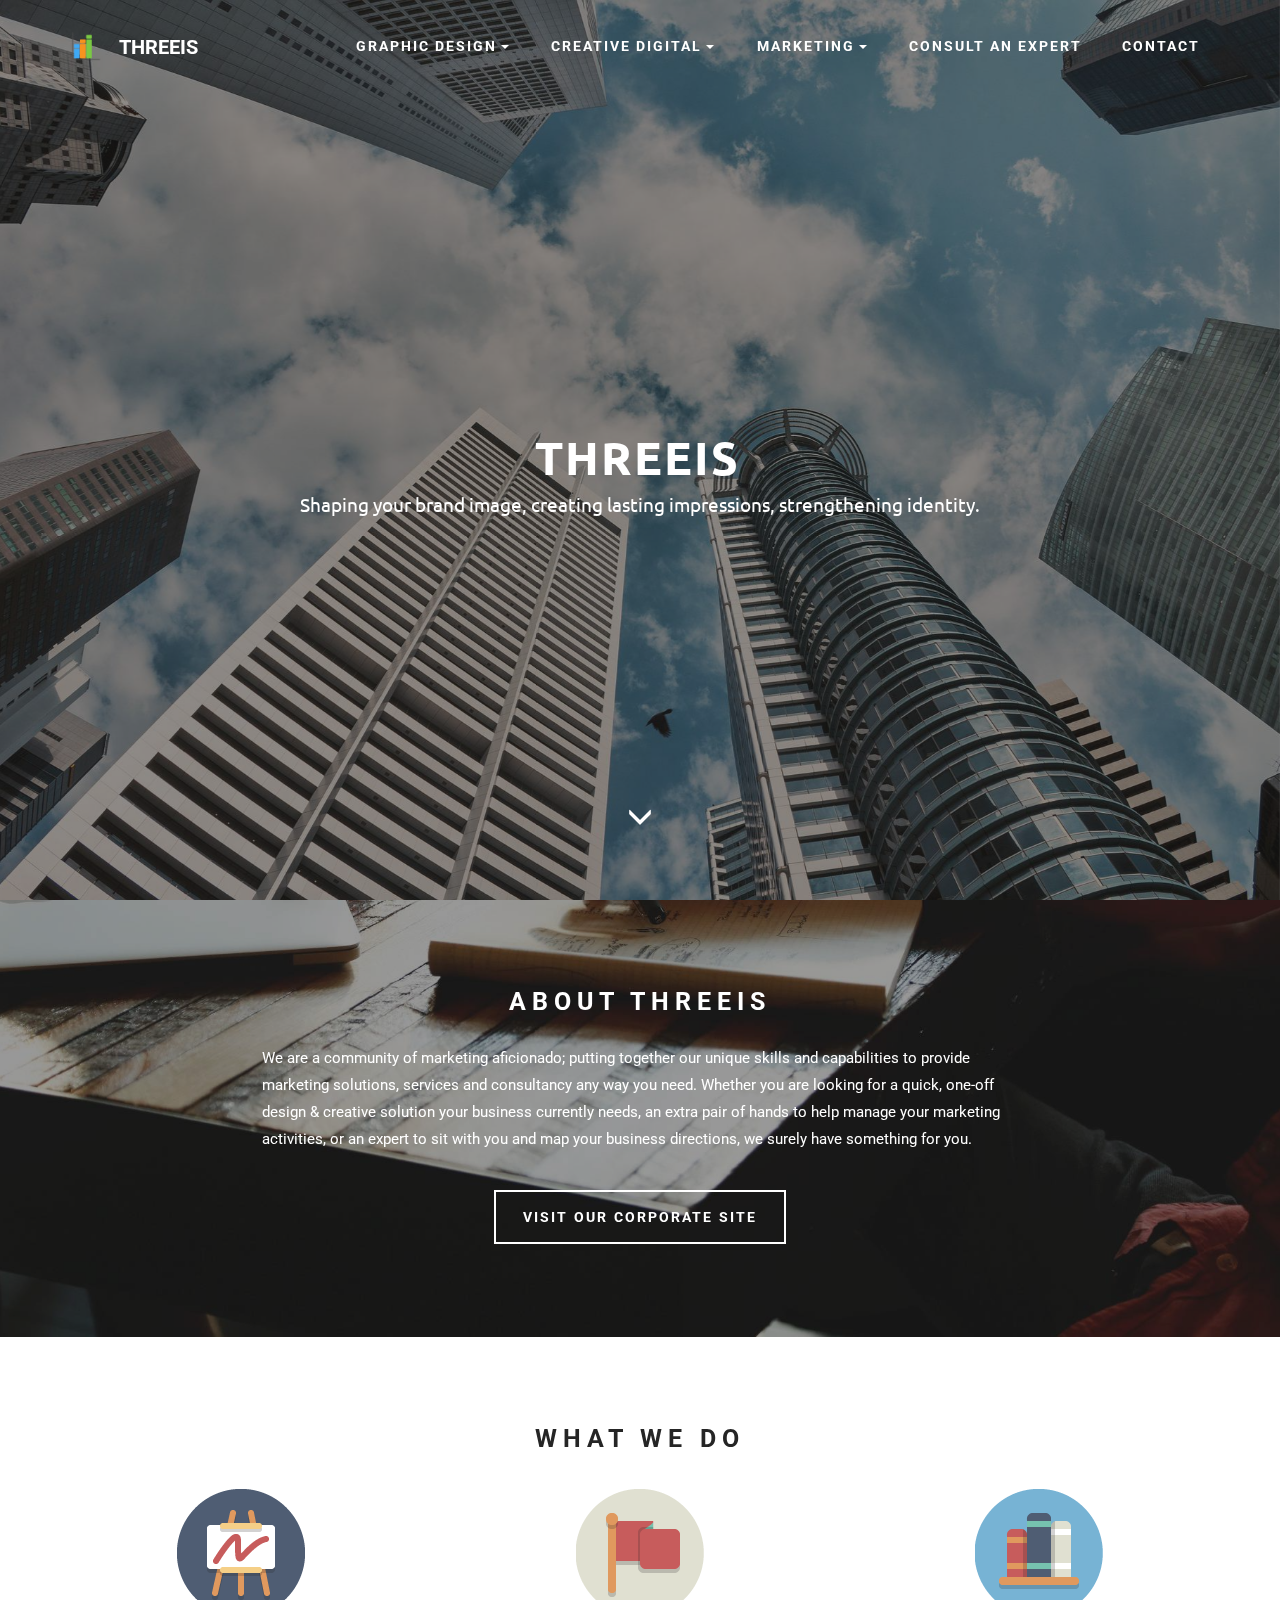
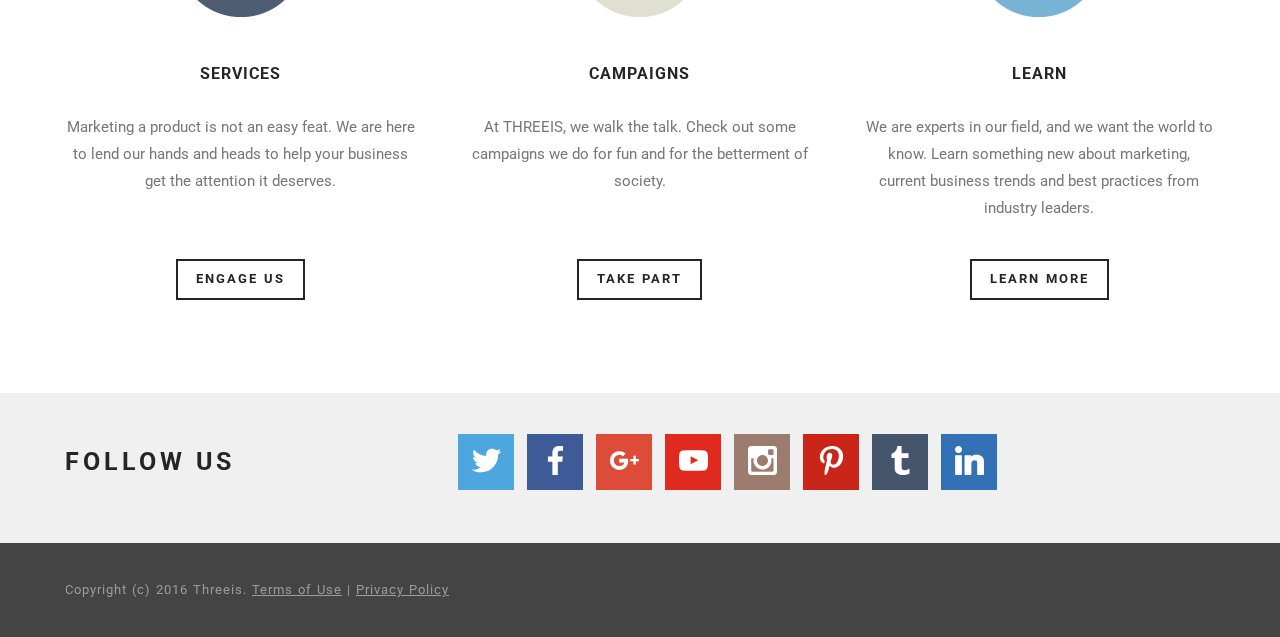
<file: index.html>
<!DOCTYPE html>
<html>
<head>
  <!-- Site made with Mobirise Website Builder v3.6.3, https://mobirise.com -->
  <meta charset="UTF-8">
  <meta http-equiv="X-UA-Compatible" content="IE=edge">
  <meta name="generator" content="Mobirise v3.6.3, mobirise.com">
  <meta name="viewport" content="width=device-width, initial-scale=1">
  <link rel="shortcut icon" href="assets/images/logo.png" type="image/x-icon">
  <meta name="description" content="IMAGE. IMPRESSIONS. IDENTITY, 3is.co, 3is, threeis">
  <title>Home</title>
  <link rel="stylesheet" href="https://fonts.googleapis.com/css?family=Roboto:700,400&amp;subset=cyrillic,latin,greek,vietnamese">
  <link rel="stylesheet" href="assets/bootstrap/css/bootstrap.min.css">
  <link rel="stylesheet" href="assets/shopping-cart/minicart-theme.css">
  <link rel="stylesheet" href="assets/animate.css/animate.min.css">
  <link rel="stylesheet" href="assets/socicon/css/socicon.min.css">
  <link rel="stylesheet" href="assets/mobirise/css/style.css">
  <link rel="stylesheet" href="assets/dropdown-menu/style.css">
  <link rel="stylesheet" href="assets/mobirise/css/mbr-additional.css" type="text/css">
  
  
  
</head>
<body>
<script>var shopcartSettings = {"shopcart_top_offset":120,"side_offset":20,"site_width":1150,"shopcart_icon_color":"#FFFFFF","shopcart_back_color":"#000000","shopcart_icon_size":30,"sc_count_color":"#FFFFFF","sc_count_back_color":"#F97352","sc_count_size":12,"checkout_button":"Check Out with"};</script>
<section id="page8-dropdown-menu-0">

    <nav class="navbar navbar-dropdown bg-color transparent navbar-fixed-top">
    
        <div class="container">

            <div class="navbar-brand">
                <a href="index" class="navbar-logo"><img src="assets/images/favicon-transparent-128x128-64.png" title="threeis"></a> 
                <a class="text-white" href="index">THREEIS</a>
            </div>
            
            <button class="navbar-toggler pull-xs-right hidden-md-up" type="button" data-toggle="collapse" data-target="#exCollapsingNavbar">
                ☰
            </button>

            <ul class="nav-dropdown collapse pull-xs-right navbar-toggleable-sm nav navbar-nav" id="exCollapsingNavbar"><li class="nav-item dropdown"><a class="nav-link link dropdown-toggle" href="GRAPHIC DESIGN" data-toggle="dropdown-submenu" aria-expanded="false">GRAPHIC DESIGN</a><div class="dropdown-menu"><a class="dropdown-item" href="GRAPHIC DESIGN#content4-36">LOGO / ICON</a><a class="dropdown-item" href="GRAPHIC DESIGN#content4-37">BUSINESS CARD</a><a class="dropdown-item" href="GRAPHIC DESIGN#content4-33">SOCIAL MEDIA IDENTITY</a><a class="dropdown-item" href="GRAPHIC DESIGN#content4-34">WEB CONCEPT &amp; DESIGN</a><a class="dropdown-item" href="GRAPHIC DESIGN#content4-58">MARKETING COLLATERALS</a><a class="dropdown-item" href="GRAPHIC DESIGN#content4-60">FOR SPECIAL OCCASIONS</a><a class="dropdown-item" href="GRAPHIC DESIGN#content4-61">FOR RETAIL BUSINESSES</a><a class="dropdown-item" href="GRAPHIC DESIGN#content4-63">FOR PUBLICATIONS</a><a class="dropdown-item" href="GRAPHIC DESIGN#msg-box3-65">HIRE A DESIGNER</a></div></li><li class="nav-item dropdown"><a class="nav-link link dropdown-toggle" data-toggle="dropdown-submenu" href="CREATIVE &amp; DIGITAL SERVICES" aria-expanded="false">CREATIVE DIGITAL</a><div class="dropdown-menu"><a class="dropdown-item" href="CREATIVE &amp; DIGITAL SERVICES#content4-55">ILLUSTRATION / CARTOON</a><a class="dropdown-item" href="CREATIVE &amp; DIGITAL SERVICES#content4-55">HANDDRAWN ARTWORK</a><a class="dropdown-item" href="CREATIVE &amp; DIGITAL SERVICES#content4-55">2D MODELING</a><a class="dropdown-item" href="CREATIVE &amp; DIGITAL SERVICES#content4-55">3D RENDERING</a><a class="dropdown-item" href="CREATIVE &amp; DIGITAL SERVICES#content4-55">DIGITAL CONVERSION</a><a class="dropdown-item" href="CREATIVE &amp; DIGITAL SERVICES#content4-57">PHOTO EDITING</a><a class="dropdown-item" href="CREATIVE &amp; DIGITAL SERVICES#content4-57">PHOTO DIGITISATION</a><a class="dropdown-item" href="CREATIVE &amp; DIGITAL SERVICES#content4-57">PHOTO ALBUM / BOOK</a><a class="dropdown-item" href="CREATIVE &amp; DIGITAL SERVICES#content4-57">PHOTOGRAPHY</a><a class="dropdown-item" href="#">VIDEOGRAPHY</a></div></li><li class="nav-item dropdown"><a class="nav-link link dropdown-toggle" data-toggle="dropdown-submenu" href="MARKETING SOLUTIONS#page8-content4-2" aria-expanded="false">MARKETING</a><div class="dropdown-menu"><a class="dropdown-item" href="MARKETING SOLUTIONS#page8-content4-2">BUSINESS LISTING</a><a class="dropdown-item" href="MARKETING SOLUTIONS#page8-content4-2">SOCIAL MEDIA ADMIN</a><a class="dropdown-item" href="https://mobirise.com/">WEBSITE DEVELOPMENT</a></div></li><li class="nav-item"><a class="nav-link link" href="CONSULT AN EXPERT" aria-expanded="true">CONSULT AN EXPERT</a></li><li class="nav-item"><a class="nav-link link" href="CONTACT" aria-expanded="true">CONTACT</a></li></ul>

        </div>

    </nav>

</section>

<section class="engine"><a rel="external" href="https://mobirise.com">easy web building software download</a></section><section class="mbr-box mbr-section mbr-section--relative mbr-section--fixed-size mbr-section--full-height mbr-section--bg-adapted mbr-parallax-background" id="header1-1" style="background-image: url(assets/images/homepage-1920x1280-7.jpg);">
    <div class="mbr-box__magnet mbr-box__magnet--sm-padding mbr-box__magnet--center-center mbr-after-navbar">
        <div class="mbr-overlay" style="opacity: 0.5; background-color: rgb(34, 34, 34);"></div>
        <div class="mbr-box__container mbr-section__container container">
            <div class="mbr-box mbr-box--stretched"><div class="mbr-box__magnet mbr-box__magnet--center-center">
                <div class="row"><div class=" col-sm-8 col-sm-offset-2">
                    <div class="mbr-hero animated fadeInUp">
                        <h1 class="mbr-hero__text">THREEIS</h1>
                        <p class="mbr-hero__subtext">Shaping your brand image, creating lasting impressions, strengthening identity.<br></p>
                    </div>
                    
                </div></div>
            </div></div>
        </div>
        <div class="mbr-arrow mbr-arrow--floating text-center">
            <div class="mbr-section__container container">
                <a class="mbr-arrow__link" href="#content5-4"><i class="glyphicon glyphicon-menu-down"></i></a>
            </div>
        </div>
    </div>
</section>

<section class="mbr-section mbr-section--relative mbr-section--fixed-size mbr-parallax-background" id="content5-4" style="background-image: url(assets/images/about-us-1970x1313-60.jpg);">
    <div class="mbr-overlay" style="opacity: 0.4; background-color: rgb(0, 0, 0);"></div>
    <div class="mbr-section__container container mbr-section__container--first" style="padding-top: 93px;">
        <div class="mbr-header mbr-header--wysiwyg row">
            <div class="col-sm-8 col-sm-offset-2">
                <h3 class="mbr-header__text">ABOUT THREEIS</h3>
                
            </div>
        </div>
    </div>
    <div class="mbr-section__container container mbr-section__container--middle">
        <div class="row">
            <div class="mbr-article mbr-article--wysiwyg col-sm-8 col-sm-offset-2"><p>We are a community of marketing aficionado; putting together our unique skills and capabilities to provide marketing solutions, services and consultancy any way you need. Whether you are looking for a quick, one-off design &amp; creative solution your business currently needs, an extra pair of hands to help manage your marketing activities, or an expert to sit with you and map your business directions, we surely have something for you.</p></div>
        </div>
    </div>
    <div class="mbr-section__container container mbr-section__container--last" style="padding-bottom: 93px;">
        <div class="row">
            <div class="col-sm-8 col-sm-offset-2">
                <div class="mbr-buttons mbr-buttons--center btn-inverse"><a class="mbr-buttons__btn btn btn-lg btn-default" href="http://corporate.3is.co" target="_blank">VISIT OUR CORPORATE SITE</a></div>
            </div>
        </div>
    </div>
</section>

<section class="mbr-section mbr-section--relative mbr-section--fixed-size" id="features1-5" style="background-color: rgb(255, 255, 255);">
    
    <div class="mbr-section__container mbr-section__container--std-top-padding mbr-section__container--sm-bot-padding mbr-section-title container" style="padding-top: 93px;">
        <div class="mbr-header mbr-header--center mbr-header--wysiwyg row">
            <div class="col-sm-8 col-sm-offset-2">
                <h3 class="mbr-header__text">WHAT WE DO</h3>
                
            </div>
        </div>
    </div>
    <div class="mbr-section__container container">
        <div class="mbr-section__row row">
            <div class="mbr-section__col col-xs-12 col-sm-4">
                <div class="mbr-section__container mbr-section__container--center mbr-section__container--middle">
                    <figure class="mbr-figure"><img src="assets/images/service-easel-128x128-10.png" class="mbr-figure__img" title="SERVICES"></figure>
                </div>
                <div class="mbr-section__container mbr-section__container--middle">
                    <div class="mbr-header mbr-header--reduce mbr-header--center mbr-header--wysiwyg">
                        <h3 class="mbr-header__text">SERVICES</h3>
                    </div>
                </div>
                <div class="mbr-section__container mbr-section__container--middle">
                    <div class="mbr-article mbr-article--wysiwyg">
                        <p>Marketing a product is not an easy feat. We are here to lend our hands and heads to help your business get the attention it deserves.<br><br></p>
                    </div>
                </div>
                <div class="mbr-section__container mbr-section__container--last" style="padding-bottom: 93px;">
                    <div class="mbr-buttons mbr-buttons--center"><a href="http://services.3is.co" class="mbr-buttons__btn btn btn-wrap btn-xs-lg btn-default" target="_blank">ENGAGE US</a></div>
                </div>
            </div>
            <div class="mbr-section__col col-xs-12 col-sm-4">
                <div class="mbr-section__container mbr-section__container--center mbr-section__container--middle">
                    <figure class="mbr-figure"><img src="assets/images/campaigns-flag-128x128-21.png" class="mbr-figure__img" title="CAMPAIGNS"></figure>
                </div>
                <div class="mbr-section__container mbr-section__container--middle">
                    <div class="mbr-header mbr-header--reduce mbr-header--center mbr-header--wysiwyg">
                        <h3 class="mbr-header__text">CAMPAIGNS</h3>
                    </div>
                </div>
                <div class="mbr-section__container mbr-section__container--middle">
                    <div class="mbr-article mbr-article--wysiwyg">
                        <p>At THREEIS, we walk the talk. Check out some campaigns we do for fun and for the betterment of society.<br><br></p>
                    </div>
                </div>
                <div class="mbr-section__container mbr-section__container--last" style="padding-bottom: 93px;">
                    <div class="mbr-buttons mbr-buttons--center"><a href="http://campaigns.3is.co" class="mbr-buttons__btn btn btn-wrap btn-xs-lg btn-default" target="_blank">TAKE PART</a></div>
                </div>
            </div>
            
            <div class="mbr-section__col col-xs-12 col-sm-4">
                <div class="mbr-section__container mbr-section__container--center mbr-section__container--middle">
                    <figure class="mbr-figure"><img src="assets/images/learn-bookshelf-128x128-61.png" class="mbr-figure__img" title="LEARN"></figure>
                </div>
                <div class="mbr-section__container mbr-section__container--middle">
                    <div class="mbr-header mbr-header--reduce mbr-header--center mbr-header--wysiwyg">
                        <h3 class="mbr-header__text">LEARN</h3>
                    </div>
                </div>
                <div class="mbr-section__container mbr-section__container--middle">
                    <div class="mbr-article mbr-article--wysiwyg">
                        <p>We are experts in our field, and we want the world to know. Learn something new about marketing, current business trends and best practices from industry leaders.</p>
                    </div>
                </div>
                <div class="mbr-section__container mbr-section__container--last" style="padding-bottom: 93px;">
                    <div class="mbr-buttons mbr-buttons--center"><a href="http://learn.3is.co" class="mbr-buttons__btn btn btn-wrap btn-xs-lg btn-default" target="_blank">LEARN MORE</a></div>
                </div>
            </div>
            
            
            
            
            
        </div>
    </div>
</section>

<section class="mbr-section mbr-section--relative mbr-section--fixed-size" id="social-buttons2-6" style="background-color: rgb(240, 240, 240);">
    

    <div class="mbr-section__container container">
        <div class="mbr-header mbr-header--inline row" style="padding-top: 40.8px; padding-bottom: 40.8px;">
            <div class="col-sm-4">
                <h3 class="mbr-header__text">FOLLOW US</h3>
            </div>
            <div class="mbr-social-icons mbr-social-icons--style-1 col-sm-8"><a class="mbr-social-icons__icon socicon-bg-twitter" title="Twitter" target="_blank" href="https://twitter.com/mobirise"><i class="socicon socicon-twitter"></i></a> <a class="mbr-social-icons__icon socicon-bg-facebook" title="Facebook" target="_blank" href="https://www.facebook.com/pages/Mobirise/1616226671953247"><i class="socicon socicon-facebook"></i></a> <a class="mbr-social-icons__icon socicon-bg-googleplus" title="Google+" target="_blank" href="https://plus.google.com/u/0/+Mobirise/posts"><i class="socicon socicon-googleplus"></i></a> <a class="mbr-social-icons__icon socicon-bg-youtube" title="YouTube" target="_blank" href="http://www.youtube.com/channel/UCt_tncVAetpK5JeM8L-8jyw"><i class="socicon socicon-youtube"></i></a> <a class="mbr-social-icons__icon socicon-bg-instagram" title="Instagram" target="_blank" href="https://instagram.com/mobirise/"><i class="socicon socicon-instagram"></i></a> <a class="mbr-social-icons__icon socicon-bg-pinterest" title="Pinterest" target="_blank" href="https://www.pinterest.com/mobirise/"><i class="socicon socicon-pinterest"></i></a>   <a class="mbr-social-icons__icon socicon-bg-tumblr" title="Tumblr" target="_blank" href="http://mobirise.tumblr.com/"><i class="socicon socicon-tumblr"></i></a> <a class="mbr-social-icons__icon socicon-bg-linkedin" title="LinkedIn" target="_blank" href="https://www.linkedin.com/in/mobirise"><i class="socicon socicon-linkedin"></i></a> </div>
        </div>
    </div>
</section>

<footer class="mbr-section mbr-section--relative mbr-section--fixed-size" id="footer1-2" style="background-color: rgb(68, 68, 68);">
    
    <div class="mbr-section__container container">
        <div class="mbr-footer mbr-footer--wysiwyg row" style="padding-top: 36.900000000000006px; padding-bottom: 36.900000000000006px;">
            <div class="col-sm-12">
                <p class="mbr-footer__copyright">Copyright (c) 2016 Threeis. <a class="mbr-footer__link text-gray" href="https://mobirise.com/">Terms of Use</a>  | <a class="mbr-footer__link text-gray" href="https://mobirise.com/">Privacy Policy</a></p>
            </div>
        </div>
    </div>
</footer>


  <script src="assets/web/assets/jquery/jquery.min.js"></script>
  <script src="assets/bootstrap/js/bootstrap.min.js"></script>
  <script src="assets/smooth-scroll/SmoothScroll.js"></script>
  <script src="assets/shopping-cart/minicart.js"></script>
  <script src="assets/shopping-cart/jquery.easing.min.js"></script>
  <script src="assets/shopping-cart/minicart-customizer.js"></script>
  <script src="assets/jarallax/jarallax.js"></script>
  <script src="assets/mobirise/js/script.js"></script>
  <script src="assets/dropdown-menu/script.js"></script>
  
  
</body>
</html>
</file>
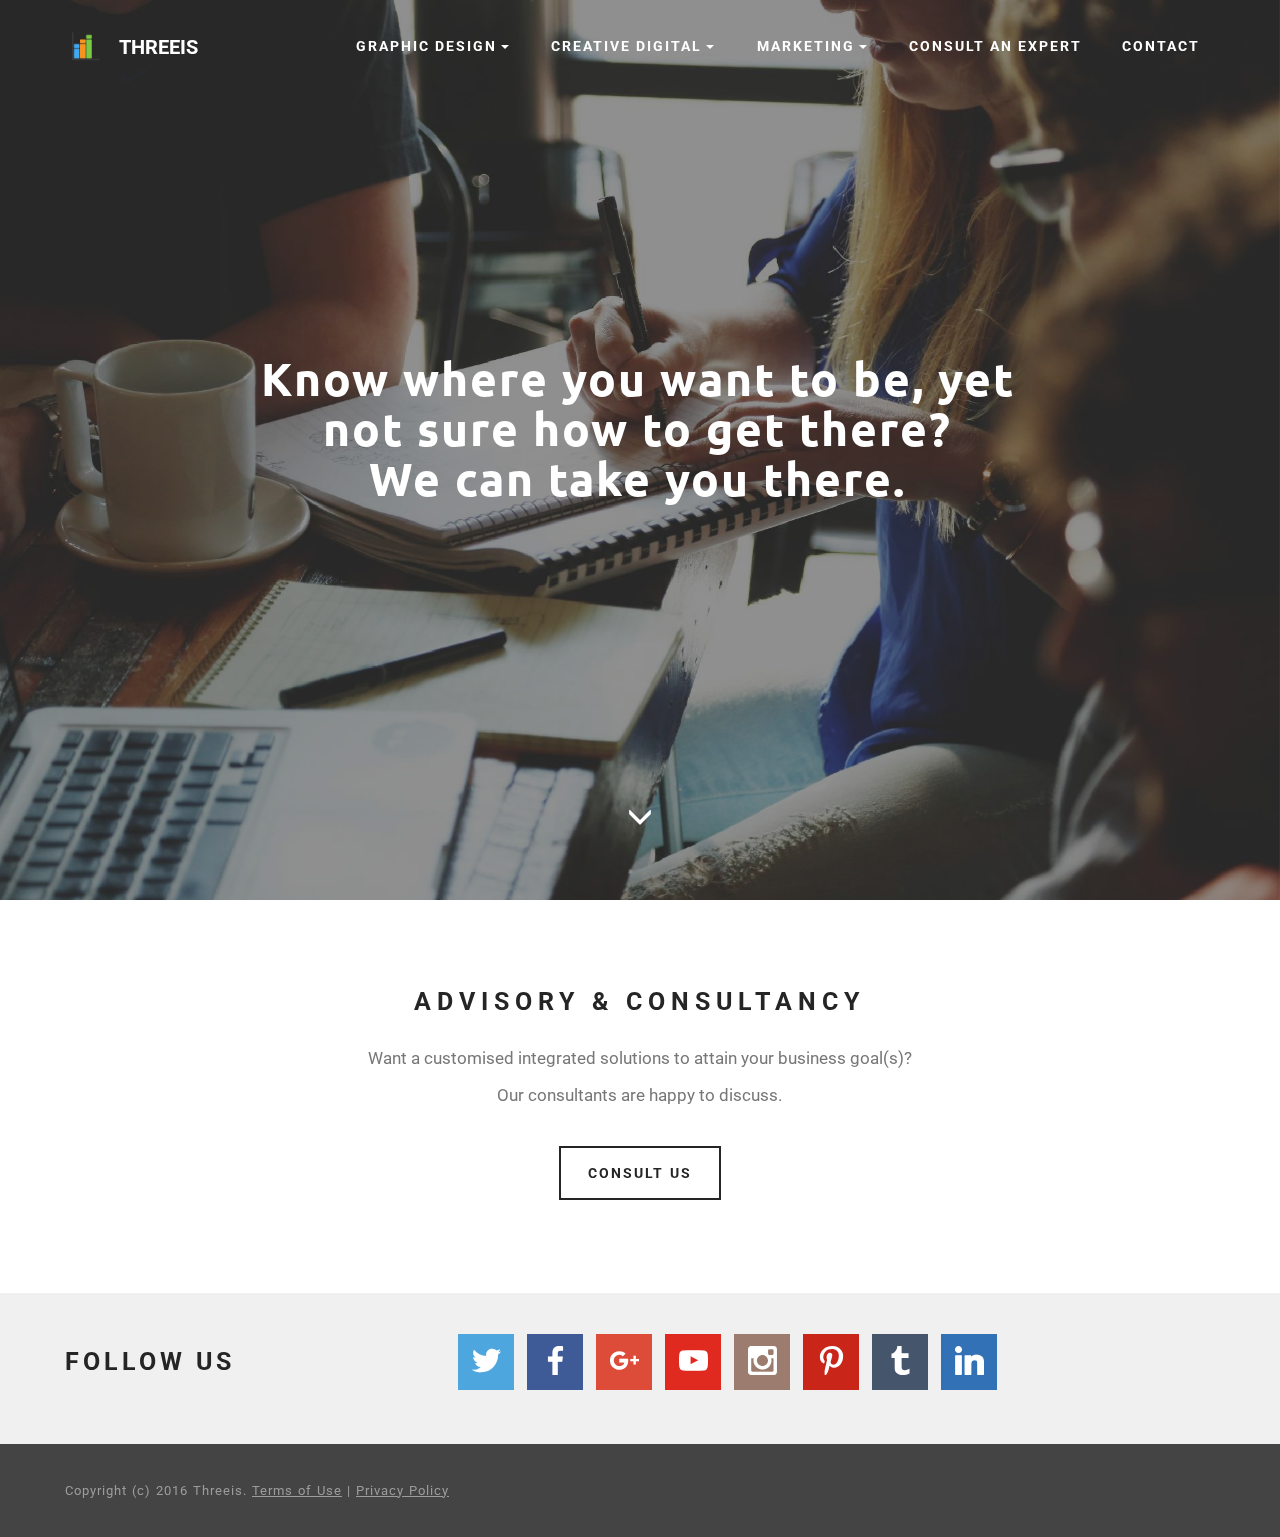
<file: CONSULT AN EXPERT.html>
<!DOCTYPE html>
<html>
<head>
  <!-- Site made with Mobirise Website Builder v3.6.3, https://mobirise.com -->
  <meta charset="UTF-8">
  <meta http-equiv="X-UA-Compatible" content="IE=edge">
  <meta name="generator" content="Mobirise v3.6.3, mobirise.com">
  <meta name="viewport" content="width=device-width, initial-scale=1">
  <link rel="shortcut icon" href="assets/images/logo.png" type="image/x-icon">
  <meta name="description" content="Free Responsive Website Maker. Create awesome mobile-first websites. Easy and fast - No coding!">
  <title>Mobirise Mobile Website Builder</title>
  <link rel="stylesheet" href="https://fonts.googleapis.com/css?family=Roboto:700,400&amp;subset=cyrillic,latin,greek,vietnamese">
  <link rel="stylesheet" href="assets/bootstrap/css/bootstrap.min.css">
  <link rel="stylesheet" href="assets/shopping-cart/minicart-theme.css">
  <link rel="stylesheet" href="assets/animate.css/animate.min.css">
  <link rel="stylesheet" href="assets/socicon/css/socicon.min.css">
  <link rel="stylesheet" href="assets/mobirise/css/style.css">
  <link rel="stylesheet" href="assets/dropdown-menu/style.css">
  <link rel="stylesheet" href="assets/mobirise/css/mbr-additional.css" type="text/css">
  
  
  
</head>
<body>
<script>var shopcartSettings = {"shopcart_top_offset":120,"side_offset":20,"site_width":1150,"shopcart_icon_color":"#FFFFFF","shopcart_back_color":"#000000","shopcart_icon_size":30,"sc_count_color":"#FFFFFF","sc_count_back_color":"#F97352","sc_count_size":12,"checkout_button":"Check Out with"};</script>
<section id="page8-dropdown-menu-0">

    <nav class="navbar navbar-dropdown bg-color transparent navbar-fixed-top">
    
        <div class="container">

            <div class="navbar-brand">
                <a href="http://3is.co" class="navbar-logo"><img src="assets/images/favicon-transparent-128x128-64.png" title="threeis"></a> 
                <a class="text-white" href="HOME">THREEIS</a>
            </div>
            
            <button class="navbar-toggler pull-xs-right hidden-md-up" type="button" data-toggle="collapse" data-target="#exCollapsingNavbar">
                ☰
            </button>

            <ul class="nav-dropdown collapse pull-xs-right navbar-toggleable-sm nav navbar-nav" id="exCollapsingNavbar"><li class="nav-item dropdown"><a class="nav-link link dropdown-toggle" href="GRAPHIC DESIGN" data-toggle="dropdown-submenu" aria-expanded="false">GRAPHIC DESIGN</a><div class="dropdown-menu"><a class="dropdown-item" href="GRAPHIC DESIGN#content4-36">LOGO / ICON</a><a class="dropdown-item" href="GRAPHIC DESIGN#content4-37">BUSINESS CARD</a><a class="dropdown-item" href="GRAPHIC DESIGN#content4-33">SOCIAL MEDIA IDENTITY</a><a class="dropdown-item" href="GRAPHIC DESIGN#content4-34">WEB CONCEPT &amp; DESIGN</a><a class="dropdown-item" href="GRAPHIC DESIGN#content4-58">MARKETING COLLATERALS</a><a class="dropdown-item" href="GRAPHIC DESIGN#content4-60">FOR SPECIAL OCCASIONS</a><a class="dropdown-item" href="GRAPHIC DESIGN#content4-61">FOR RETAIL BUSINESSES</a><a class="dropdown-item" href="GRAPHIC DESIGN#content4-63">FOR PUBLICATIONS</a><a class="dropdown-item" href="GRAPHIC DESIGN#msg-box3-65">HIRE A DESIGNER</a></div></li><li class="nav-item dropdown"><a class="nav-link link dropdown-toggle" data-toggle="dropdown-submenu" href="CREATIVE &amp; DIGITAL SERVICES" aria-expanded="false">CREATIVE DIGITAL</a><div class="dropdown-menu"><a class="dropdown-item" href="CREATIVE &amp; DIGITAL SERVICES#content4-55">ILLUSTRATION / CARTOON</a><a class="dropdown-item" href="CREATIVE &amp; DIGITAL SERVICES#content4-55">HANDDRAWN ARTWORK</a><a class="dropdown-item" href="CREATIVE &amp; DIGITAL SERVICES#content4-55">2D MODELING</a><a class="dropdown-item" href="CREATIVE &amp; DIGITAL SERVICES#content4-55">3D RENDERING</a><a class="dropdown-item" href="CREATIVE &amp; DIGITAL SERVICES#content4-55">DIGITAL CONVERSION</a><a class="dropdown-item" href="CREATIVE &amp; DIGITAL SERVICES#content4-57">PHOTO EDITING</a><a class="dropdown-item" href="CREATIVE &amp; DIGITAL SERVICES#content4-57">PHOTO DIGITISATION</a><a class="dropdown-item" href="CREATIVE &amp; DIGITAL SERVICES#content4-57">PHOTO ALBUM / BOOK</a><a class="dropdown-item" href="CREATIVE &amp; DIGITAL SERVICES#content4-57">PHOTOGRAPHY</a><a class="dropdown-item" href="#">VIDEOGRAPHY</a></div></li><li class="nav-item dropdown"><a class="nav-link link dropdown-toggle" data-toggle="dropdown-submenu" href="MARKETING SOLUTIONS#page8-content4-2" aria-expanded="false">MARKETING</a><div class="dropdown-menu"><a class="dropdown-item" href="MARKETING SOLUTIONS#page8-content4-2">BUSINESS LISTING</a><a class="dropdown-item" href="MARKETING SOLUTIONS#page8-content4-2">SOCIAL MEDIA ADMIN</a><a class="dropdown-item" href="https://mobirise.com/">WEBSITE DEVELOPMENT</a></div></li><li class="nav-item"><a class="nav-link link" href="CONSULT AN EXPERT" aria-expanded="true">CONSULT AN EXPERT</a></li><li class="nav-item"><a class="nav-link link" href="CONTACT" aria-expanded="true">CONTACT</a></li></ul>

        </div>

    </nav>

</section>

<section class="engine"><a rel="external" href="https://mobirise.com">simple bootstrap web page building software download</a></section><section class="mbr-box mbr-section mbr-section--relative mbr-section--fixed-size mbr-section--full-height mbr-section--bg-adapted mbr-parallax-background mbr-after-navbar" id="header1-45" style="background-image: url(assets/images/consultancy-2000x1333-89.jpg);">
    <div class="mbr-box__magnet mbr-box__magnet--sm-padding mbr-box__magnet--center-center">
        <div class="mbr-overlay" style="opacity: 0.5; background-color: rgb(34, 34, 34);"></div>
        <div class="mbr-box__container mbr-section__container container">
            <div class="mbr-box mbr-box--stretched"><div class="mbr-box__magnet mbr-box__magnet--center-center">
                <div class="row"><div class=" col-sm-8 col-sm-offset-2">
                    <div class="mbr-hero animated fadeInUp">
                        <h1 class="mbr-hero__text">Know where you want to be, yet not sure how to get there?<br>We can take you there.</h1>
                        
                    </div>
                    
                </div></div>
            </div></div>
        </div>
        <div class="mbr-arrow mbr-arrow--floating text-center">
            <div class="mbr-section__container container">
                <a class="mbr-arrow__link" href="#msg-box3-49"><i class="glyphicon glyphicon-menu-down"></i></a>
            </div>
        </div>
    </div>
</section>

<section class="mbr-section mbr-section--relative mbr-section--fixed-size" id="msg-box3-49" style="background-color: rgb(255, 255, 255);">
    
    <div class="mbr-section__container container mbr-section__container--first" style="padding-top: 93px;">
        <div class="mbr-header mbr-header--wysiwyg row">
            <div class="col-sm-8 col-sm-offset-2">
                <h3 class="mbr-header__text">ADVISORY &amp; CONSULTANCY</h3>
                
            </div>
        </div>
    </div>
    <div class="mbr-section__container container mbr-section__container--middle">
        <div class="row">
            <div class="mbr-article mbr-article--wysiwyg col-sm-8 col-sm-offset-2"><p>Want a customised integrated solutions to attain your business goal(s)? </p><p>Our consultants are happy to discuss.</p></div>
        </div>
    </div>
    <div class="mbr-section__container container mbr-section__container--last" style="padding-bottom: 93px;">
        <div class="row">
            <div class="col-sm-8 col-sm-offset-2">
                <div class="mbr-buttons mbr-buttons--center"><a class="mbr-buttons__btn btn btn-lg btn-default" href="CONSULT AN EXPERT#msg-box3-49">CONSULT US</a></div>
            </div>
        </div>
    </div>
</section>

<section class="mbr-section mbr-section--relative mbr-section--fixed-size" id="social-buttons2-47" style="background-color: rgb(240, 240, 240);">
    

    <div class="mbr-section__container container">
        <div class="mbr-header mbr-header--inline row" style="padding-top: 40.8px; padding-bottom: 40.8px;">
            <div class="col-sm-4">
                <h3 class="mbr-header__text">FOLLOW US</h3>
            </div>
            <div class="mbr-social-icons mbr-social-icons--style-1 col-sm-8"><a class="mbr-social-icons__icon socicon-bg-twitter" title="Twitter" target="_blank" href="https://twitter.com/mobirise"><i class="socicon socicon-twitter"></i></a> <a class="mbr-social-icons__icon socicon-bg-facebook" title="Facebook" target="_blank" href="https://www.facebook.com/pages/Mobirise/1616226671953247"><i class="socicon socicon-facebook"></i></a> <a class="mbr-social-icons__icon socicon-bg-googleplus" title="Google+" target="_blank" href="https://plus.google.com/u/0/+Mobirise/posts"><i class="socicon socicon-googleplus"></i></a> <a class="mbr-social-icons__icon socicon-bg-youtube" title="YouTube" target="_blank" href="http://www.youtube.com/channel/UCt_tncVAetpK5JeM8L-8jyw"><i class="socicon socicon-youtube"></i></a> <a class="mbr-social-icons__icon socicon-bg-instagram" title="Instagram" target="_blank" href="https://instagram.com/mobirise/"><i class="socicon socicon-instagram"></i></a> <a class="mbr-social-icons__icon socicon-bg-pinterest" title="Pinterest" target="_blank" href="https://www.pinterest.com/mobirise/"><i class="socicon socicon-pinterest"></i></a>   <a class="mbr-social-icons__icon socicon-bg-tumblr" title="Tumblr" target="_blank" href="http://mobirise.tumblr.com/"><i class="socicon socicon-tumblr"></i></a> <a class="mbr-social-icons__icon socicon-bg-linkedin" title="LinkedIn" target="_blank" href="https://www.linkedin.com/in/mobirise"><i class="socicon socicon-linkedin"></i></a> </div>
        </div>
    </div>
</section>

<footer class="mbr-section mbr-section--relative mbr-section--fixed-size" id="footer1-48" style="background-color: rgb(68, 68, 68);">
    
    <div class="mbr-section__container container">
        <div class="mbr-footer mbr-footer--wysiwyg row" style="padding-top: 36.900000000000006px; padding-bottom: 36.900000000000006px;">
            <div class="col-sm-12">
                <p class="mbr-footer__copyright">Copyright (c) 2016 Threeis. <a class="mbr-footer__link text-gray" href="https://mobirise.com/">Terms of Use</a>  | <a class="mbr-footer__link text-gray" href="https://mobirise.com/">Privacy Policy</a></p>
            </div>
        </div>
    </div>
</footer>


  <script src="assets/web/assets/jquery/jquery.min.js"></script>
  <script src="assets/bootstrap/js/bootstrap.min.js"></script>
  <script src="assets/smooth-scroll/SmoothScroll.js"></script>
  <script src="assets/shopping-cart/minicart.js"></script>
  <script src="assets/shopping-cart/jquery.easing.min.js"></script>
  <script src="assets/shopping-cart/minicart-customizer.js"></script>
  <script src="assets/jarallax/jarallax.js"></script>
  <script src="assets/mobirise/js/script.js"></script>
  <script src="assets/dropdown-menu/script.js"></script>
  
  
</body>
</html>
</file>
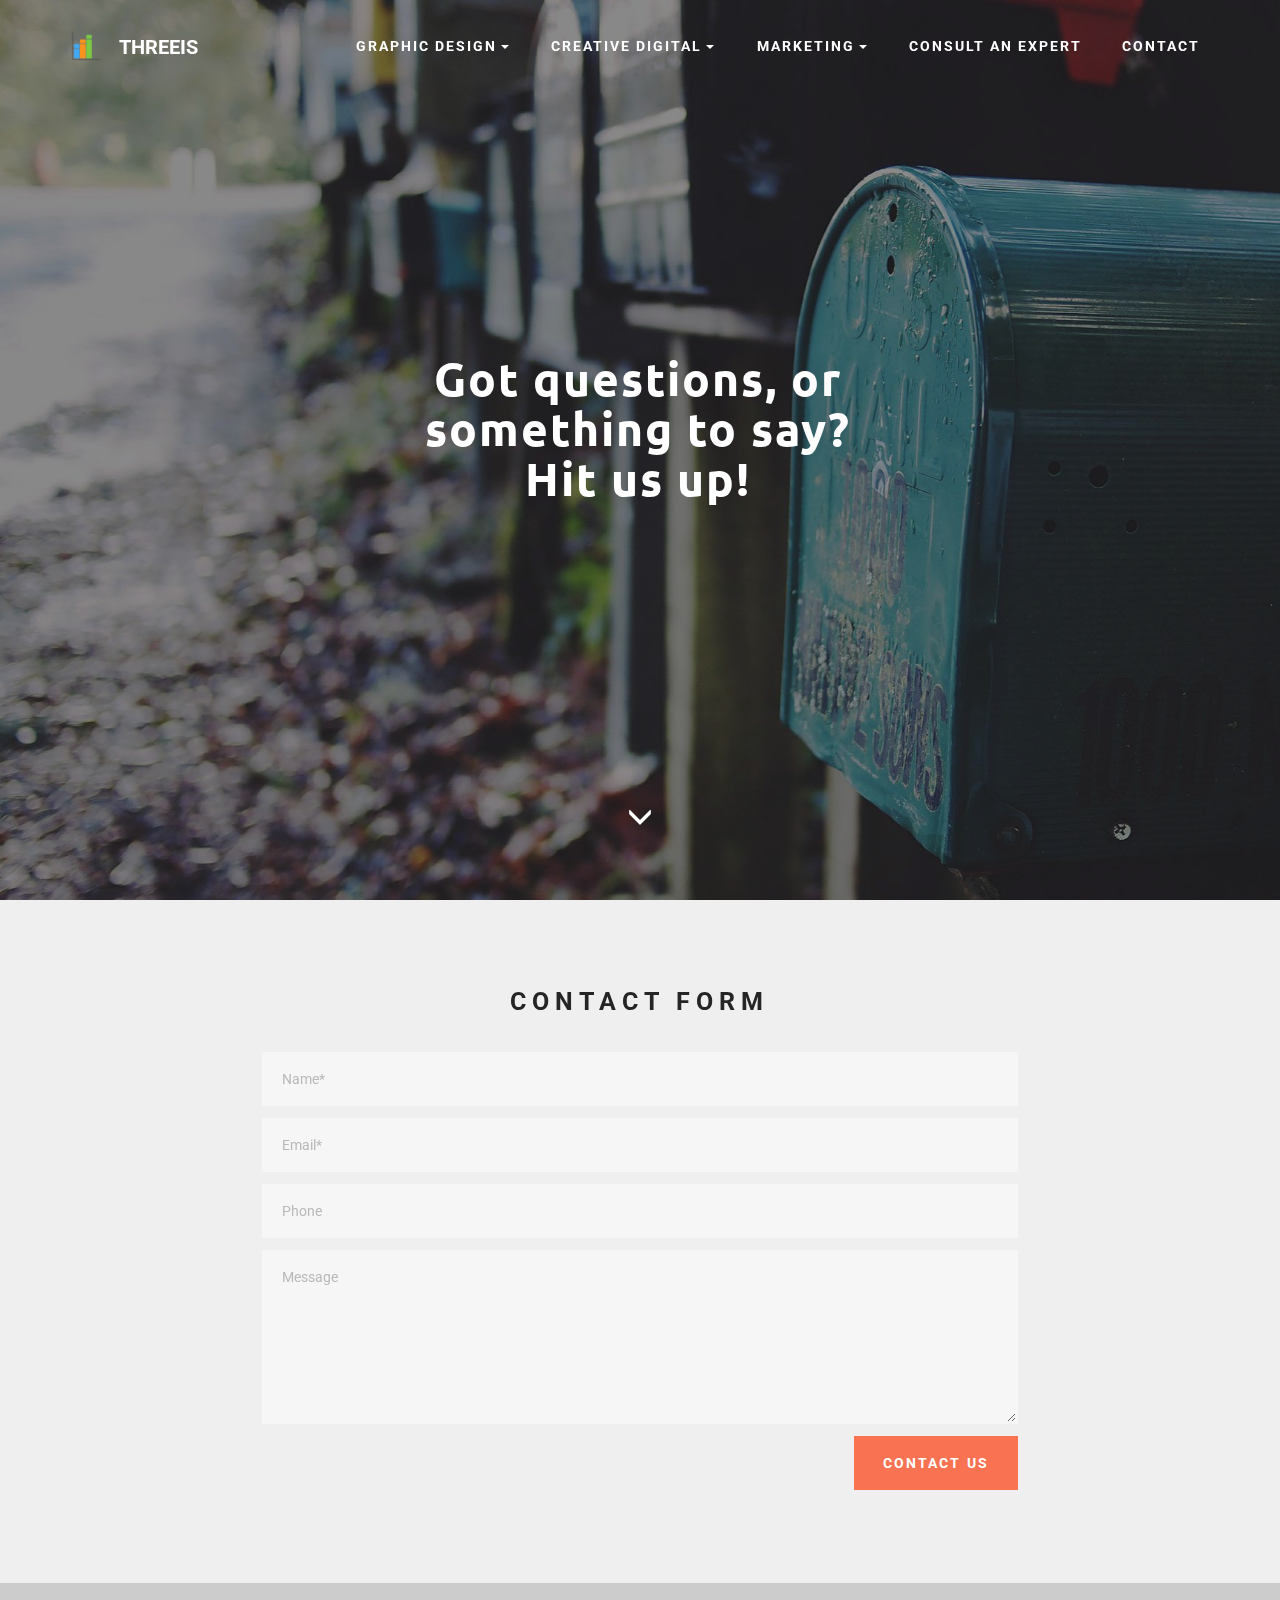
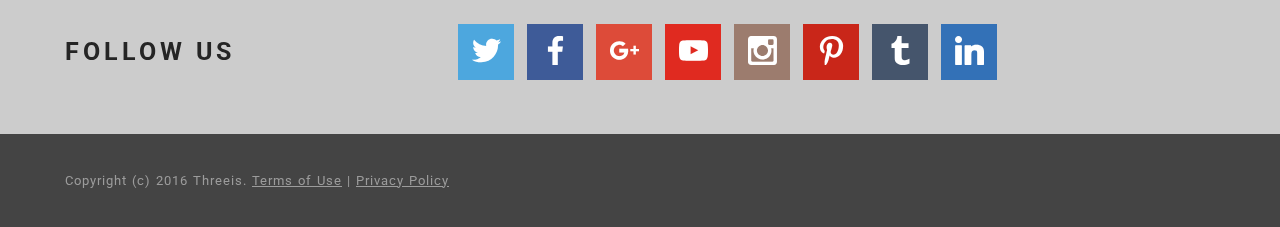
<file: CONTACT.html>
<!DOCTYPE html>
<html>
<head>
  <!-- Site made with Mobirise Website Builder v3.6.3, https://mobirise.com -->
  <meta charset="UTF-8">
  <meta http-equiv="X-UA-Compatible" content="IE=edge">
  <meta name="generator" content="Mobirise v3.6.3, mobirise.com">
  <meta name="viewport" content="width=device-width, initial-scale=1">
  <link rel="shortcut icon" href="assets/images/logo.png" type="image/x-icon">
  <meta name="description" content="Free Responsive Website Maker. Create awesome mobile-first websites. Easy and fast - No coding!">
  <title>Mobirise Mobile Website Builder</title>
  <link rel="stylesheet" href="https://fonts.googleapis.com/css?family=Roboto:700,400&amp;subset=cyrillic,latin,greek,vietnamese">
  <link rel="stylesheet" href="assets/bootstrap/css/bootstrap.min.css">
  <link rel="stylesheet" href="assets/shopping-cart/minicart-theme.css">
  <link rel="stylesheet" href="assets/animate.css/animate.min.css">
  <link rel="stylesheet" href="assets/socicon/css/socicon.min.css">
  <link rel="stylesheet" href="assets/mobirise/css/style.css">
  <link rel="stylesheet" href="assets/dropdown-menu/style.css">
  <link rel="stylesheet" href="assets/mobirise/css/mbr-additional.css" type="text/css">
  
  
  
</head>
<body>
<script>var shopcartSettings = {"shopcart_top_offset":120,"side_offset":20,"site_width":1150,"shopcart_icon_color":"#FFFFFF","shopcart_back_color":"#000000","shopcart_icon_size":30,"sc_count_color":"#FFFFFF","sc_count_back_color":"#F97352","sc_count_size":12,"checkout_button":"Check Out with"};</script>
<section id="page8-dropdown-menu-0">

    <nav class="navbar navbar-dropdown bg-color transparent navbar-fixed-top">
    
        <div class="container">

            <div class="navbar-brand">
                <a href="http://3is.co" class="navbar-logo"><img src="assets/images/favicon-transparent-128x128-64.png" title="threeis"></a> 
                <a class="text-white" href="index">THREEIS</a>
            </div>
            
            <button class="navbar-toggler pull-xs-right hidden-md-up" type="button" data-toggle="collapse" data-target="#exCollapsingNavbar">
                ☰
            </button>

            <ul class="nav-dropdown collapse pull-xs-right navbar-toggleable-sm nav navbar-nav" id="exCollapsingNavbar"><li class="nav-item dropdown"><a class="nav-link link dropdown-toggle" href="GRAPHIC DESIGN" data-toggle="dropdown-submenu" aria-expanded="false">GRAPHIC DESIGN</a><div class="dropdown-menu"><a class="dropdown-item" href="GRAPHIC DESIGN#content4-36">LOGO / ICON</a><a class="dropdown-item" href="GRAPHIC DESIGN#content4-37">BUSINESS CARD</a><a class="dropdown-item" href="GRAPHIC DESIGN#content4-33">SOCIAL MEDIA IDENTITY</a><a class="dropdown-item" href="GRAPHIC DESIGN#content4-34">WEB CONCEPT &amp; DESIGN</a><a class="dropdown-item" href="GRAPHIC DESIGN#content4-58">MARKETING COLLATERALS</a><a class="dropdown-item" href="GRAPHIC DESIGN#content4-60">FOR SPECIAL OCCASIONS</a><a class="dropdown-item" href="GRAPHIC DESIGN#content4-61">FOR RETAIL BUSINESSES</a><a class="dropdown-item" href="GRAPHIC DESIGN#content4-63">FOR PUBLICATIONS</a><a class="dropdown-item" href="GRAPHIC DESIGN#msg-box3-65">HIRE A DESIGNER</a></div></li><li class="nav-item dropdown"><a class="nav-link link dropdown-toggle" data-toggle="dropdown-submenu" href="CREATIVE &amp; DIGITAL SERVICES" aria-expanded="false">CREATIVE DIGITAL</a><div class="dropdown-menu"><a class="dropdown-item" href="CREATIVE &amp; DIGITAL SERVICES#content4-55">ILLUSTRATION / CARTOON</a><a class="dropdown-item" href="CREATIVE &amp; DIGITAL SERVICES#content4-55">HANDDRAWN ARTWORK</a><a class="dropdown-item" href="CREATIVE &amp; DIGITAL SERVICES#content4-55">2D MODELING</a><a class="dropdown-item" href="CREATIVE &amp; DIGITAL SERVICES#content4-55">3D RENDERING</a><a class="dropdown-item" href="CREATIVE &amp; DIGITAL SERVICES#content4-55">DIGITAL CONVERSION</a><a class="dropdown-item" href="CREATIVE &amp; DIGITAL SERVICES#content4-57">PHOTO EDITING</a><a class="dropdown-item" href="CREATIVE &amp; DIGITAL SERVICES#content4-57">PHOTO DIGITISATION</a><a class="dropdown-item" href="CREATIVE &amp; DIGITAL SERVICES#content4-57">PHOTO ALBUM / BOOK</a><a class="dropdown-item" href="CREATIVE &amp; DIGITAL SERVICES#content4-57">PHOTOGRAPHY</a><a class="dropdown-item" href="#">VIDEOGRAPHY</a></div></li><li class="nav-item dropdown"><a class="nav-link link dropdown-toggle" data-toggle="dropdown-submenu" href="MARKETING SOLUTIONS#page8-content4-2" aria-expanded="false">MARKETING</a><div class="dropdown-menu"><a class="dropdown-item" href="MARKETING SOLUTIONS#page8-content4-2">BUSINESS LISTING</a><a class="dropdown-item" href="MARKETING SOLUTIONS#page8-content4-2">SOCIAL MEDIA ADMIN</a><a class="dropdown-item" href="https://mobirise.com/">WEBSITE DEVELOPMENT</a></div></li><li class="nav-item"><a class="nav-link link" href="CONSULT AN EXPERT" aria-expanded="true">CONSULT AN EXPERT</a></li><li class="nav-item"><a class="nav-link link" href="CONTACT" aria-expanded="true">CONTACT</a></li></ul>

        </div>

    </nav>

</section>

<section class="engine"><a rel="external" href="https://mobirise.com">best mobile web generator software</a></section><section class="mbr-box mbr-section mbr-section--relative mbr-section--fixed-size mbr-section--full-height mbr-section--bg-adapted mbr-parallax-background mbr-after-navbar" id="header1-58" style="background-image: url(assets/images/contact-1920x1213-70.jpg);">
    <div class="mbr-box__magnet mbr-box__magnet--sm-padding mbr-box__magnet--center-center">
        <div class="mbr-overlay" style="opacity: 0.5; background-color: rgb(34, 34, 34);"></div>
        <div class="mbr-box__container mbr-section__container container">
            <div class="mbr-box mbr-box--stretched"><div class="mbr-box__magnet mbr-box__magnet--center-center">
                <div class="row"><div class=" col-sm-8 col-sm-offset-2">
                    <div class="mbr-hero animated fadeInUp">
                        <h1 class="mbr-hero__text">Got questions, or<br>something to say?<br>Hit us up!</h1>
                        
                    </div>
                    
                </div></div>
            </div></div>
        </div>
        <div class="mbr-arrow mbr-arrow--floating text-center">
            <div class="mbr-section__container container">
                <a class="mbr-arrow__link" href="#form1-62"><i class="glyphicon glyphicon-menu-down"></i></a>
            </div>
        </div>
    </div>
</section>

<section class="mbr-section mbr-section--relative mbr-section--fixed-size" id="form1-62" style="background-color: rgb(239, 239, 239);">
    
    <div class="mbr-section__container mbr-section__container--std-padding container" style="padding-top: 93px; padding-bottom: 93px;">
        <div class="row">
            <div class="col-sm-12">
                <div class="row">
                    <div class="col-sm-8 col-sm-offset-2">
                        <div class="mbr-header mbr-header--center mbr-header--std-padding">
                            <h2 class="mbr-header__text">CONTACT FORM</h2>
                        </div>
                        
                        <form action="https://mobirise.com/" method="post">
                            
                            <div class="form-group">
                                <input type="text" class="form-control" name="name" required="" placeholder="Name*">
                            </div>
                            <div class="form-group">
                                <input type="email" class="form-control" name="email" required="" placeholder="Email*">
                            </div>
                            <div class="form-group">
                                <input type="tel" class="form-control" name="phone" placeholder="Phone">
                            </div>
                            <div class="form-group">
                                <textarea class="form-control" name="message" rows="7" placeholder="Message"></textarea>
                            </div>
                            <div class="mbr-buttons mbr-buttons--right"><button type="submit" class="mbr-buttons__btn btn btn-lg btn-danger">CONTACT US</button></div>
                        </form>
                    </div>
                </div>
            </div>
        </div>
    </div>
</section>

<section class="mbr-section mbr-section--relative mbr-section--fixed-size" id="social-buttons2-60" style="background-color: rgb(204, 204, 204);">
    

    <div class="mbr-section__container container">
        <div class="mbr-header mbr-header--inline row" style="padding-top: 40.8px; padding-bottom: 40.8px;">
            <div class="col-sm-4">
                <h3 class="mbr-header__text">FOLLOW US</h3>
            </div>
            <div class="mbr-social-icons mbr-social-icons--style-1 col-sm-8"><a class="mbr-social-icons__icon socicon-bg-twitter" title="Twitter" target="_blank" href="https://twitter.com/mobirise"><i class="socicon socicon-twitter"></i></a> <a class="mbr-social-icons__icon socicon-bg-facebook" title="Facebook" target="_blank" href="https://www.facebook.com/pages/Mobirise/1616226671953247"><i class="socicon socicon-facebook"></i></a> <a class="mbr-social-icons__icon socicon-bg-googleplus" title="Google+" target="_blank" href="https://plus.google.com/u/0/+Mobirise/posts"><i class="socicon socicon-googleplus"></i></a> <a class="mbr-social-icons__icon socicon-bg-youtube" title="YouTube" target="_blank" href="http://www.youtube.com/channel/UCt_tncVAetpK5JeM8L-8jyw"><i class="socicon socicon-youtube"></i></a> <a class="mbr-social-icons__icon socicon-bg-instagram" title="Instagram" target="_blank" href="https://instagram.com/mobirise/"><i class="socicon socicon-instagram"></i></a> <a class="mbr-social-icons__icon socicon-bg-pinterest" title="Pinterest" target="_blank" href="https://www.pinterest.com/mobirise/"><i class="socicon socicon-pinterest"></i></a>   <a class="mbr-social-icons__icon socicon-bg-tumblr" title="Tumblr" target="_blank" href="http://mobirise.tumblr.com/"><i class="socicon socicon-tumblr"></i></a> <a class="mbr-social-icons__icon socicon-bg-linkedin" title="LinkedIn" target="_blank" href="https://www.linkedin.com/in/mobirise"><i class="socicon socicon-linkedin"></i></a> </div>
        </div>
    </div>
</section>

<footer class="mbr-section mbr-section--relative mbr-section--fixed-size" id="footer1-61" style="background-color: rgb(68, 68, 68);">
    
    <div class="mbr-section__container container">
        <div class="mbr-footer mbr-footer--wysiwyg row" style="padding-top: 36.900000000000006px; padding-bottom: 36.900000000000006px;">
            <div class="col-sm-12">
                <p class="mbr-footer__copyright">Copyright (c) 2016 Threeis. <a class="mbr-footer__link text-gray" href="https://mobirise.com/">Terms of Use</a>  | <a class="mbr-footer__link text-gray" href="https://mobirise.com/">Privacy Policy</a></p>
            </div>
        </div>
    </div>
</footer>


  <script src="assets/web/assets/jquery/jquery.min.js"></script>
  <script src="assets/bootstrap/js/bootstrap.min.js"></script>
  <script src="assets/smooth-scroll/SmoothScroll.js"></script>
  <script src="assets/shopping-cart/minicart.js"></script>
  <script src="assets/shopping-cart/jquery.easing.min.js"></script>
  <script src="assets/shopping-cart/minicart-customizer.js"></script>
  <script src="assets/jarallax/jarallax.js"></script>
  <!--[if lte IE 9]>
    <script src="assets/jquery-placeholder/jquery.placeholder.min.js"></script>
  <![endif]-->
  <script src="assets/mobirise/js/script.js"></script>
  <script src="assets/dropdown-menu/script.js"></script>
  
  
</body>
</html>
</file>
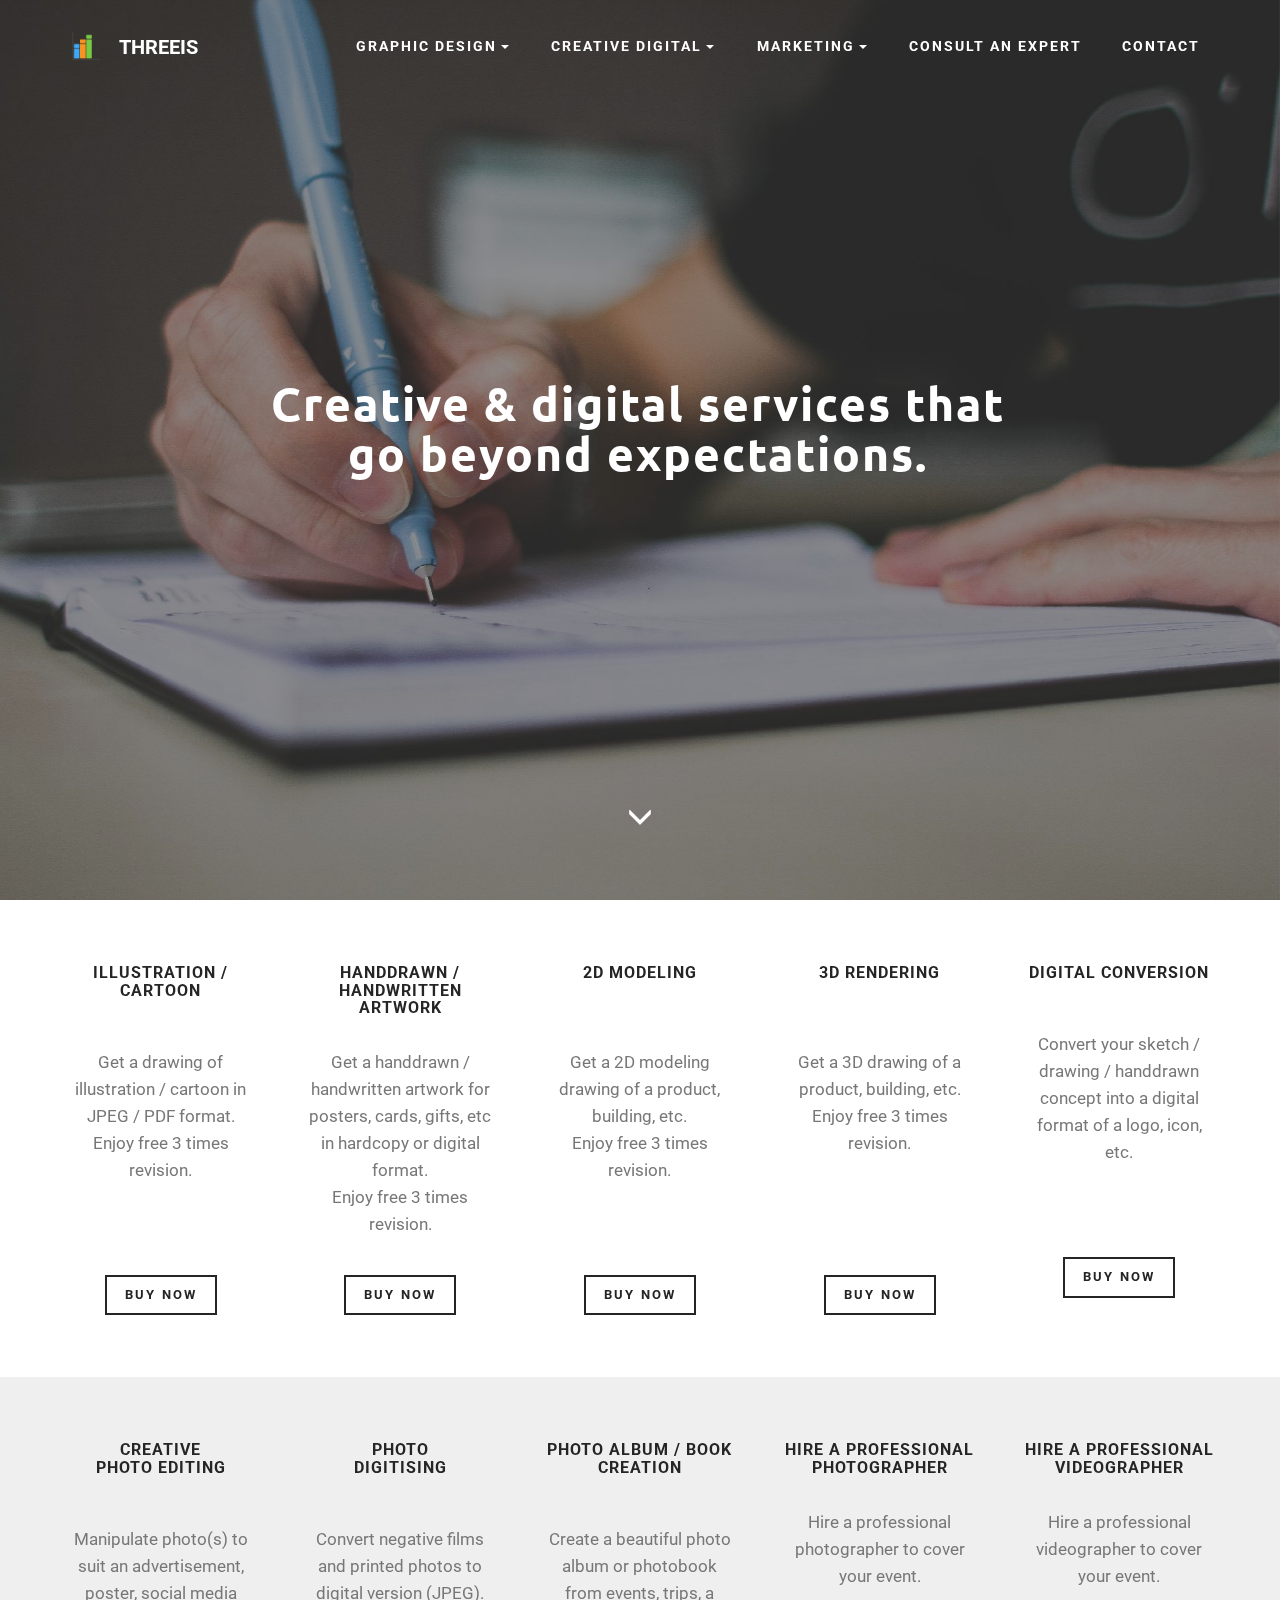
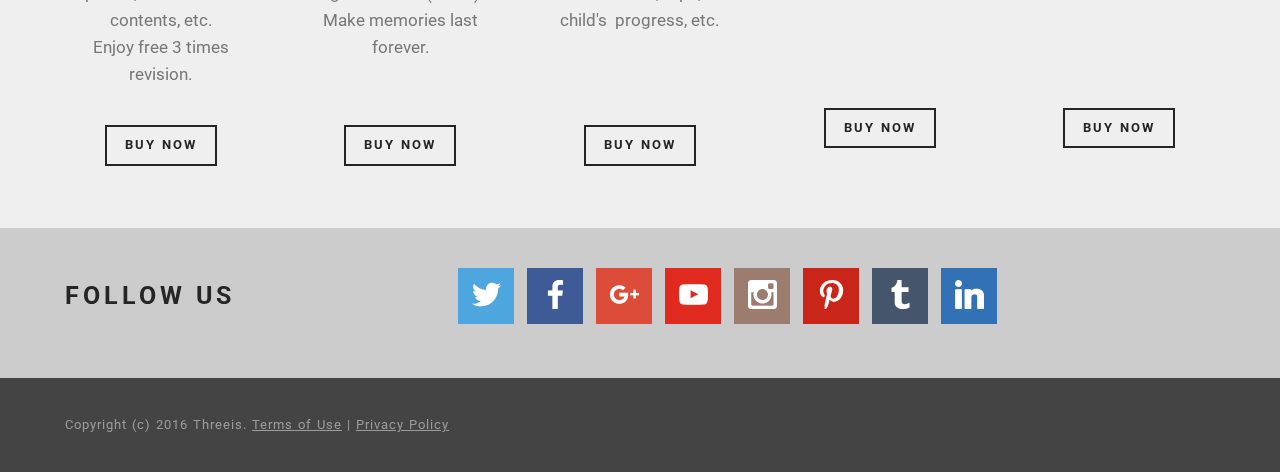
<file: CREATIVE & DIGITAL SERVICES.html>
<!DOCTYPE html>
<html>
<head>
  <!-- Site made with Mobirise Website Builder v3.6.3, https://mobirise.com -->
  <meta charset="UTF-8">
  <meta http-equiv="X-UA-Compatible" content="IE=edge">
  <meta name="generator" content="Mobirise v3.6.3, mobirise.com">
  <meta name="viewport" content="width=device-width, initial-scale=1">
  <link rel="shortcut icon" href="assets/images/logo.png" type="image/x-icon">
  <meta name="description" content="">
  
  <link rel="stylesheet" href="https://fonts.googleapis.com/css?family=Roboto:700,400&amp;subset=cyrillic,latin,greek,vietnamese">
  <link rel="stylesheet" href="assets/bootstrap/css/bootstrap.min.css">
  <link rel="stylesheet" href="assets/shopping-cart/minicart-theme.css">
  <link rel="stylesheet" href="assets/animate.css/animate.min.css">
  <link rel="stylesheet" href="assets/socicon/css/socicon.min.css">
  <link rel="stylesheet" href="assets/mobirise/css/style.css">
  <link rel="stylesheet" href="assets/dropdown-menu/style.css">
  <link rel="stylesheet" href="assets/mobirise/css/mbr-additional.css" type="text/css">
  
  
  
</head>
<body>
<script>var shopcartSettings = {"shopcart_top_offset":120,"side_offset":20,"site_width":1150,"shopcart_icon_color":"#FFFFFF","shopcart_back_color":"#000000","shopcart_icon_size":30,"sc_count_color":"#FFFFFF","sc_count_back_color":"#F97352","sc_count_size":12,"checkout_button":"Check Out with"};</script>
<section id="_BUY NOW' OVERVIEW-dropdown-menu-0">

    <nav class="navbar navbar-dropdown bg-color transparent navbar-fixed-top">
    
        <div class="container">

            <div class="navbar-brand">
                <a href="http://3is.co" class="navbar-logo"><img src="assets/images/favicon-transparent-128x128-64.png" title="threeis"></a> 
                <a class="text-white" href="index">THREEIS</a>
            </div>
            
            <button class="navbar-toggler pull-xs-right hidden-md-up" type="button" data-toggle="collapse" data-target="#exCollapsingNavbar">
                ☰
            </button>

            <ul class="nav-dropdown collapse pull-xs-right navbar-toggleable-sm nav navbar-nav" id="exCollapsingNavbar"><li class="nav-item dropdown"><a class="nav-link link dropdown-toggle" href="GRAPHIC DESIGN" data-toggle="dropdown-submenu" aria-expanded="false">GRAPHIC DESIGN</a><div class="dropdown-menu"><a class="dropdown-item" href="GRAPHIC DESIGN#content4-36">LOGO / ICON</a><a class="dropdown-item" href="GRAPHIC DESIGN#content4-37">BUSINESS CARD</a><a class="dropdown-item" href="GRAPHIC DESIGN#content4-33">SOCIAL MEDIA IDENTITY</a><a class="dropdown-item" href="GRAPHIC DESIGN#content4-34">WEB CONCEPT &amp; DESIGN</a><a class="dropdown-item" href="GRAPHIC DESIGN#content4-58">MARKETING COLLATERALS</a><a class="dropdown-item" href="GRAPHIC DESIGN#content4-60">FOR SPECIAL OCCASIONS</a><a class="dropdown-item" href="GRAPHIC DESIGN#content4-61">FOR RETAIL BUSINESSES</a><a class="dropdown-item" href="GRAPHIC DESIGN#content4-63">FOR PUBLICATIONS</a><a class="dropdown-item" href="GRAPHIC DESIGN#msg-box3-65">HIRE A DESIGNER</a></div></li><li class="nav-item dropdown"><a class="nav-link link dropdown-toggle" data-toggle="dropdown-submenu" href="CREATIVE &amp; DIGITAL SERVICES" aria-expanded="false">CREATIVE DIGITAL</a><div class="dropdown-menu"><a class="dropdown-item" href="CREATIVE &amp; DIGITAL SERVICES#content4-55">ILLUSTRATION / CARTOON</a><a class="dropdown-item" href="CREATIVE &amp; DIGITAL SERVICES#content4-55">HANDDRAWN ARTWORK</a><a class="dropdown-item" href="CREATIVE &amp; DIGITAL SERVICES#content4-55">2D MODELING</a><a class="dropdown-item" href="CREATIVE &amp; DIGITAL SERVICES#content4-55">3D RENDERING</a><a class="dropdown-item" href="CREATIVE &amp; DIGITAL SERVICES#content4-55">DIGITAL CONVERSION</a><a class="dropdown-item" href="CREATIVE &amp; DIGITAL SERVICES#content4-57">PHOTO EDITING</a><a class="dropdown-item" href="CREATIVE &amp; DIGITAL SERVICES#content4-57">PHOTO DIGITISATION</a><a class="dropdown-item" href="CREATIVE &amp; DIGITAL SERVICES#content4-57">PHOTO ALBUM / BOOK</a><a class="dropdown-item" href="CREATIVE &amp; DIGITAL SERVICES#content4-57">PHOTOGRAPHY</a><a class="dropdown-item" href="#">VIDEOGRAPHY</a></div></li><li class="nav-item dropdown"><a class="nav-link link dropdown-toggle" data-toggle="dropdown-submenu" href="MARKETING SOLUTIONS#page8-content4-2" aria-expanded="false">MARKETING</a><div class="dropdown-menu"><a class="dropdown-item" href="MARKETING SOLUTIONS#page8-content4-2">BUSINESS LISTING</a><a class="dropdown-item" href="MARKETING SOLUTIONS#page8-content4-2">SOCIAL MEDIA ADMIN</a><a class="dropdown-item" href="https://mobirise.com/">WEBSITE DEVELOPMENT</a></div></li><li class="nav-item"><a class="nav-link link" href="CONSULT AN EXPERT" aria-expanded="true">CONSULT AN EXPERT</a></li><li class="nav-item"><a class="nav-link link" href="CONTACT" aria-expanded="true">CONTACT</a></li></ul>

        </div>

    </nav>

</section>

<section class="engine"><a rel="external" href="https://mobirise.com">simple wysiwyg web site builder software download</a></section><section class="mbr-box mbr-section mbr-section--relative mbr-section--fixed-size mbr-section--full-height mbr-section--bg-adapted mbr-parallax-background mbr-after-navbar" id="header1-36" style="background-image: url(assets/images/writing-with-a-graphic-pen-picjumbo-com-2000x1333-73.jpg);">
    <div class="mbr-box__magnet mbr-box__magnet--sm-padding mbr-box__magnet--center-center">
        <div class="mbr-overlay" style="opacity: 0.5; background-color: rgb(34, 34, 34);"></div>
        <div class="mbr-box__container mbr-section__container container">
            <div class="mbr-box mbr-box--stretched"><div class="mbr-box__magnet mbr-box__magnet--center-center">
                <div class="row"><div class=" col-sm-8 col-sm-offset-2">
                    <div class="mbr-hero animated fadeInUp">
                        <h1 class="mbr-hero__text">Creative &amp; digital services that go beyond expectations.</h1>
                        
                    </div>
                    
                </div></div>
            </div></div>
        </div>
        <div class="mbr-arrow mbr-arrow--floating text-center">
            <div class="mbr-section__container container">
                <a class="mbr-arrow__link" href="#content4-55"><i class="glyphicon glyphicon-menu-down"></i></a>
            </div>
        </div>
    </div>
</section>

<section class="mbr-section mbr-section--relative mbr-section--fixed-size" id="content4-55" style="background-color: rgb(255, 255, 255);">
    
    
    <div class="mbr-section__container container mbr-section__container--std-top-padding" style="padding-top: 62px;">
        <div class="mbr-section__row row">
            <div class="mbr-section__col col-xs-12 col-lg-2-4 col-md-4 col-sm-6">
                
                <div class="mbr-section__container mbr-section__container--middle">
                    <div class="mbr-header mbr-header--reduce mbr-header--center mbr-header--wysiwyg">
                        <h3 class="mbr-header__text">ILLUSTRATION / CARTOON<br><br></h3>
                    </div>
                </div>
                <div class="mbr-section__container mbr-section__container--middle">
                    <div class="mbr-article mbr-article--wysiwyg">
                        <p>Get a drawing of illustration / cartoon in JPEG / PDF format.<br>Enjoy free 3 times revision.<br><br><br></p>
                    </div>
                </div>
                <div class="mbr-section__container mbr-section__container--last" style="padding-bottom: 62px;">
                    <div class="mbr-buttons mbr-buttons--center"><a href="https://mobirise.com" class="mbr-buttons__btn btn btn-wrap btn-xs-lg btn-default">BUY NOW</a></div>
                </div>
            </div>
            <div class="mbr-section__col col-xs-12 col-lg-2-4 col-md-4 col-sm-6">
                
                <div class="mbr-section__container mbr-section__container--middle">
                    <div class="mbr-header mbr-header--reduce mbr-header--center mbr-header--wysiwyg">
                        <h3 class="mbr-header__text">HANDDRAWN / HANDWRITTEN ARTWORK</h3>
                    </div>
                </div>
                <div class="mbr-section__container mbr-section__container--middle">
                    <div class="mbr-article mbr-article--wysiwyg">
                        <p>Get a handdrawn / handwritten artwork for posters, cards, gifts, etc in hardcopy or digital format.<br>Enjoy free 3 times revision.<br></p>
                    </div>
                </div>
                <div class="mbr-section__container mbr-section__container--last" style="padding-bottom: 62px;">
                    <div class="mbr-buttons mbr-buttons--center"><a href="https://mobirise.com" class="mbr-buttons__btn btn btn-wrap btn-xs-lg btn-default">BUY NOW</a></div>
                </div>
            </div>
            <div class="clearfix visible-sm-block"></div>
            <div class="mbr-section__col col-xs-12 col-lg-2-4 col-md-4 col-sm-6">
                
                <div class="mbr-section__container mbr-section__container--middle">
                    <div class="mbr-header mbr-header--reduce mbr-header--center mbr-header--wysiwyg">
                        <h3 class="mbr-header__text">2D MODELING<br><br><br></h3>
                    </div>
                </div>
                <div class="mbr-section__container mbr-section__container--middle">
                    <div class="mbr-article mbr-article--wysiwyg">
                        <p>Get a 2D modeling drawing of a product, building, etc. <br>Enjoy free 3 times revision.<br><br><br></p>
                    </div>
                </div>
                <div class="mbr-section__container mbr-section__container--last" style="padding-bottom: 62px;">
                    <div class="mbr-buttons mbr-buttons--center"><a href="https://mobirise.com" class="mbr-buttons__btn btn btn-wrap btn-xs-lg btn-default">BUY NOW</a></div>
                </div>
            </div>
            <div class="clearfix visible-md-block"></div>
            <div class="mbr-section__col col-xs-12 col-lg-2-4 col-md-4 col-sm-6 col-lg-offset-0 col-md-offset-2">
                
                <div class="mbr-section__container mbr-section__container--middle">
                    <div class="mbr-header mbr-header--reduce mbr-header--center mbr-header--wysiwyg">
                        <h3 class="mbr-header__text">3D RENDERING<br><br><br></h3>
                    </div>
                </div>
                <div class="mbr-section__container mbr-section__container--middle">
                    <div class="mbr-article mbr-article--wysiwyg">
                        <p>Get a 3D drawing of a product, building, etc. Enjoy free 3 times revision.<br><br><br><br></p>
                    </div>
                </div>
                <div class="mbr-section__container mbr-section__container--last" style="padding-bottom: 62px;">
                    <div class="mbr-buttons mbr-buttons--center"><a href="https://mobirise.com" class="mbr-buttons__btn btn btn-wrap btn-xs-lg btn-default">BUY NOW</a></div>
                </div>
            </div>
            <div class="clearfix visible-sm-block"></div>
            <div class="mbr-section__col col-xs-12 col-lg-2-4 col-md-4 col-sm-6 col-md-offset-0 col-sm-offset-3">
                
                <div class="mbr-section__container mbr-section__container--middle">
                    <div class="mbr-header mbr-header--reduce mbr-header--center mbr-header--wysiwyg">
                        <h3 class="mbr-header__text">DIGITAL CONVERSION<br><br></h3>
                    </div>
                </div>
                <div class="mbr-section__container mbr-section__container--middle">
                    <div class="mbr-article mbr-article--wysiwyg">
                        <p>Convert your sketch / drawing / handdrawn concept into a digital format of a logo, icon, etc.<br><br><br></p>
                    </div>
                </div>
                <div class="mbr-section__container mbr-section__container--last" style="padding-bottom: 62px;">
                    <div class="mbr-buttons mbr-buttons--center"><a href="https://mobirise.com" class="mbr-buttons__btn btn btn-wrap btn-xs-lg btn-default">BUY NOW</a></div>
                </div>
            </div>
            
        </div>
    </div>
</section>

<section class="mbr-section mbr-section--relative mbr-section--fixed-size" id="content4-57" style="background-color: rgb(239, 239, 239);">
    
    
    <div class="mbr-section__container container mbr-section__container--std-top-padding" style="padding-top: 62px;">
        <div class="mbr-section__row row">
            <div class="mbr-section__col col-xs-12 col-lg-2-4 col-md-4 col-sm-6">
                
                <div class="mbr-section__container mbr-section__container--middle">
                    <div class="mbr-header mbr-header--reduce mbr-header--center mbr-header--wysiwyg">
                        <h3 class="mbr-header__text">CREATIVE <br>PHOTO EDITING<br><br></h3>
                    </div>
                </div>
                <div class="mbr-section__container mbr-section__container--middle">
                    <div class="mbr-article mbr-article--wysiwyg">
                        <p>Manipulate photo(s) to suit an advertisement, poster, social media contents, etc.<br>Enjoy free 3 times revision.</p>
                    </div>
                </div>
                <div class="mbr-section__container mbr-section__container--last" style="padding-bottom: 62px;">
                    <div class="mbr-buttons mbr-buttons--center"><a href="https://mobirise.com" class="mbr-buttons__btn btn btn-wrap btn-xs-lg btn-default">BUY NOW</a></div>
                </div>
            </div>
            <div class="mbr-section__col col-xs-12 col-lg-2-4 col-md-4 col-sm-6">
                
                <div class="mbr-section__container mbr-section__container--middle">
                    <div class="mbr-header mbr-header--reduce mbr-header--center mbr-header--wysiwyg">
                        <h3 class="mbr-header__text">PHOTO <br>DIGITISING<br><br></h3>
                    </div>
                </div>
                <div class="mbr-section__container mbr-section__container--middle">
                    <div class="mbr-article mbr-article--wysiwyg">
                        <p>Convert negative films and printed photos to digital version (JPEG). Make memories last forever.<br><br></p>
                    </div>
                </div>
                <div class="mbr-section__container mbr-section__container--last" style="padding-bottom: 62px;">
                    <div class="mbr-buttons mbr-buttons--center"><a href="https://mobirise.com" class="mbr-buttons__btn btn btn-wrap btn-xs-lg btn-default">BUY NOW</a></div>
                </div>
            </div>
            <div class="clearfix visible-sm-block"></div>
            <div class="mbr-section__col col-xs-12 col-lg-2-4 col-md-4 col-sm-6">
                
                <div class="mbr-section__container mbr-section__container--middle">
                    <div class="mbr-header mbr-header--reduce mbr-header--center mbr-header--wysiwyg">
                        <h3 class="mbr-header__text">PHOTO ALBUM / BOOK CREATION<div><br></div></h3>
                    </div>
                </div>
                <div class="mbr-section__container mbr-section__container--middle">
                    <div class="mbr-article mbr-article--wysiwyg">
                        <p>Create a beautiful photo album or photobook from events, trips, a child's &nbsp;progress, etc.<br><br><br></p>
                    </div>
                </div>
                <div class="mbr-section__container mbr-section__container--last" style="padding-bottom: 62px;">
                    <div class="mbr-buttons mbr-buttons--center"><a href="https://mobirise.com" class="mbr-buttons__btn btn btn-wrap btn-xs-lg btn-default">BUY NOW</a></div>
                </div>
            </div>
            <div class="clearfix visible-md-block"></div>
            <div class="mbr-section__col col-xs-12 col-lg-2-4 col-md-4 col-sm-6 col-lg-offset-0 col-md-offset-2">
                
                <div class="mbr-section__container mbr-section__container--middle">
                    <div class="mbr-header mbr-header--reduce mbr-header--center mbr-header--wysiwyg">
                        <h3 class="mbr-header__text">HIRE A PROFESSIONAL PHOTOGRAPHER<br></h3>
                    </div>
                </div>
                <div class="mbr-section__container mbr-section__container--middle">
                    <div class="mbr-article mbr-article--wysiwyg">
                        <p>Hire a professional photographer to cover your event.<br><br><br><br></p>
                    </div>
                </div>
                <div class="mbr-section__container mbr-section__container--last" style="padding-bottom: 62px;">
                    <div class="mbr-buttons mbr-buttons--center"><a href="https://mobirise.com" class="mbr-buttons__btn btn btn-wrap btn-xs-lg btn-default">BUY NOW</a></div>
                </div>
            </div>
            <div class="clearfix visible-sm-block"></div>
            <div class="mbr-section__col col-xs-12 col-lg-2-4 col-md-4 col-sm-6 col-md-offset-0 col-sm-offset-3">
                
                <div class="mbr-section__container mbr-section__container--middle">
                    <div class="mbr-header mbr-header--reduce mbr-header--center mbr-header--wysiwyg">
                        <h3 class="mbr-header__text">HIRE A PROFESSIONAL VIDEOGRAPHER<br></h3>
                    </div>
                </div>
                <div class="mbr-section__container mbr-section__container--middle">
                    <div class="mbr-article mbr-article--wysiwyg">
                        <p>Hire a professional videographer to cover your event.<br><br><br><br></p>
                    </div>
                </div>
                <div class="mbr-section__container mbr-section__container--last" style="padding-bottom: 62px;">
                    <div class="mbr-buttons mbr-buttons--center"><a href="https://mobirise.com" class="mbr-buttons__btn btn btn-wrap btn-xs-lg btn-default">BUY NOW</a></div>
                </div>
            </div>
            
        </div>
    </div>
</section>

<section class="mbr-section mbr-section--relative mbr-section--fixed-size" id="social-buttons2-42" style="background-color: rgb(204, 204, 204);">
    

    <div class="mbr-section__container container">
        <div class="mbr-header mbr-header--inline row" style="padding-top: 40.8px; padding-bottom: 40.8px;">
            <div class="col-sm-4">
                <h3 class="mbr-header__text">FOLLOW US</h3>
            </div>
            <div class="mbr-social-icons mbr-social-icons--style-1 col-sm-8"><a class="mbr-social-icons__icon socicon-bg-twitter" title="Twitter" target="_blank" href="https://twitter.com/mobirise"><i class="socicon socicon-twitter"></i></a> <a class="mbr-social-icons__icon socicon-bg-facebook" title="Facebook" target="_blank" href="https://www.facebook.com/pages/Mobirise/1616226671953247"><i class="socicon socicon-facebook"></i></a> <a class="mbr-social-icons__icon socicon-bg-googleplus" title="Google+" target="_blank" href="https://plus.google.com/u/0/+Mobirise/posts"><i class="socicon socicon-googleplus"></i></a> <a class="mbr-social-icons__icon socicon-bg-youtube" title="YouTube" target="_blank" href="http://www.youtube.com/channel/UCt_tncVAetpK5JeM8L-8jyw"><i class="socicon socicon-youtube"></i></a> <a class="mbr-social-icons__icon socicon-bg-instagram" title="Instagram" target="_blank" href="https://instagram.com/mobirise/"><i class="socicon socicon-instagram"></i></a> <a class="mbr-social-icons__icon socicon-bg-pinterest" title="Pinterest" target="_blank" href="https://www.pinterest.com/mobirise/"><i class="socicon socicon-pinterest"></i></a>   <a class="mbr-social-icons__icon socicon-bg-tumblr" title="Tumblr" target="_blank" href="http://mobirise.tumblr.com/"><i class="socicon socicon-tumblr"></i></a> <a class="mbr-social-icons__icon socicon-bg-linkedin" title="LinkedIn" target="_blank" href="https://www.linkedin.com/in/mobirise"><i class="socicon socicon-linkedin"></i></a> </div>
        </div>
    </div>
</section>

<footer class="mbr-section mbr-section--relative mbr-section--fixed-size" id="footer1-43" style="background-color: rgb(68, 68, 68);">
    
    <div class="mbr-section__container container">
        <div class="mbr-footer mbr-footer--wysiwyg row" style="padding-top: 36.900000000000006px; padding-bottom: 36.900000000000006px;">
            <div class="col-sm-12">
                <p class="mbr-footer__copyright">Copyright (c) 2016 Threeis. <a class="mbr-footer__link text-gray" href="https://mobirise.com/">Terms of Use</a>  | <a class="mbr-footer__link text-gray" href="https://mobirise.com/">Privacy Policy</a></p>
            </div>
        </div>
    </div>
</footer>


  <script src="assets/web/assets/jquery/jquery.min.js"></script>
  <script src="assets/bootstrap/js/bootstrap.min.js"></script>
  <script src="assets/smooth-scroll/SmoothScroll.js"></script>
  <script src="assets/shopping-cart/minicart.js"></script>
  <script src="assets/shopping-cart/jquery.easing.min.js"></script>
  <script src="assets/shopping-cart/minicart-customizer.js"></script>
  <script src="assets/jarallax/jarallax.js"></script>
  <script src="assets/mobirise/js/script.js"></script>
  <script src="assets/dropdown-menu/script.js"></script>
  
  
</body>
</html>
</file>
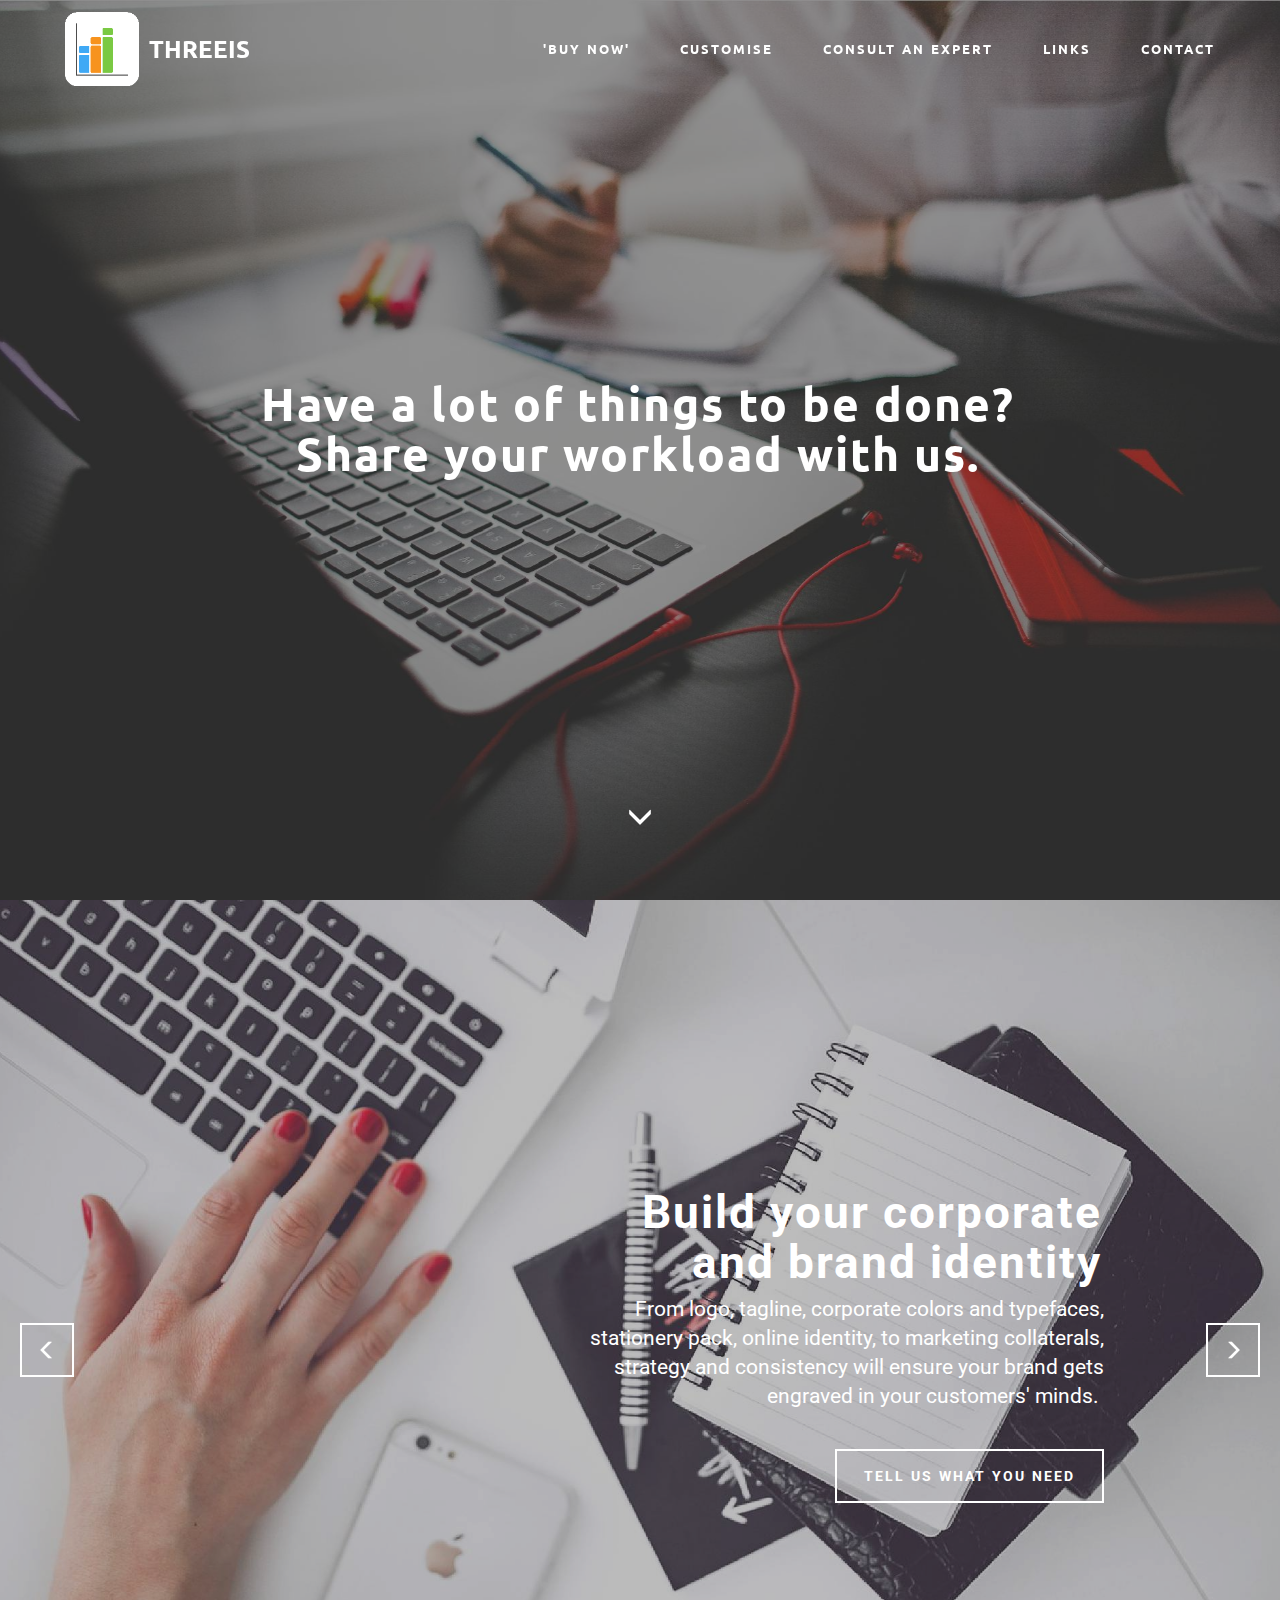
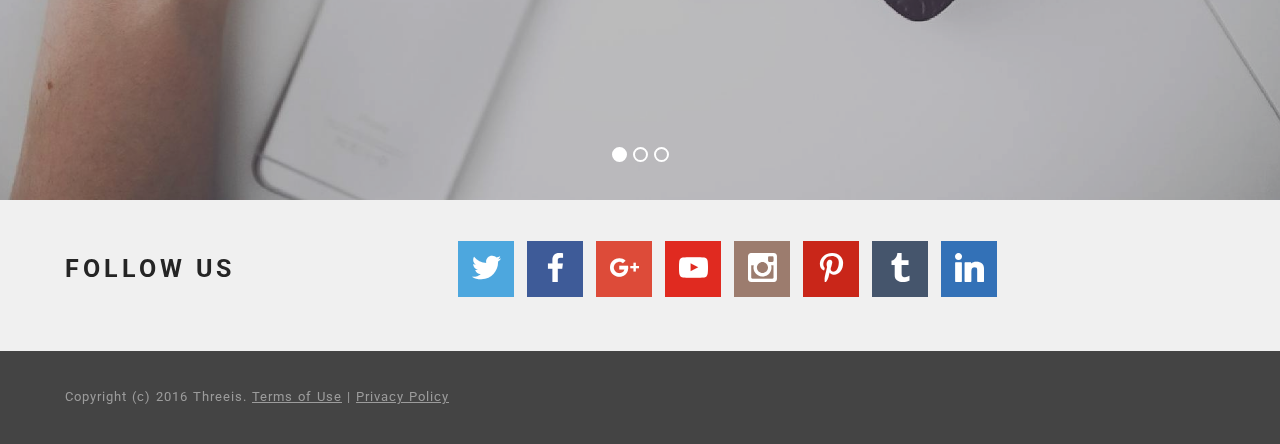
<file: CUSTOMISED SOLUTIONS.html>
<!DOCTYPE html>
<html>
<head>
  <!-- Site made with Mobirise Website Builder v3.6.3, https://mobirise.com -->
  <meta charset="UTF-8">
  <meta http-equiv="X-UA-Compatible" content="IE=edge">
  <meta name="generator" content="Mobirise v3.6.3, mobirise.com">
  <meta name="viewport" content="width=device-width, initial-scale=1">
  <link rel="shortcut icon" href="assets/images/logo.png" type="image/x-icon">
  <meta name="description" content="Free Responsive Website Maker. Create awesome mobile-first websites. Easy and fast - No coding!">
  <title>Mobirise Mobile Website Builder</title>
  <link rel="stylesheet" href="https://fonts.googleapis.com/css?family=Roboto:700,400&amp;subset=cyrillic,latin,greek,vietnamese">
  <link rel="stylesheet" href="assets/bootstrap/css/bootstrap.min.css">
  <link rel="stylesheet" href="assets/shopping-cart/minicart-theme.css">
  <link rel="stylesheet" href="assets/animate.css/animate.min.css">
  <link rel="stylesheet" href="assets/socicon/css/socicon.min.css">
  <link rel="stylesheet" href="assets/mobirise/css/style.css">
  <link rel="stylesheet" href="assets/mobirise-slider/style.css">
  <link rel="stylesheet" href="assets/mobirise/css/mbr-additional.css" type="text/css">
  
  
  
</head>
<body>
<script>var shopcartSettings = {"shopcart_top_offset":120,"side_offset":20,"site_width":1150,"shopcart_icon_color":"#FFFFFF","shopcart_back_color":"#000000","shopcart_icon_size":30,"sc_count_color":"#FFFFFF","sc_count_back_color":"#F97352","sc_count_size":12,"checkout_button":"Check Out with"};</script>
<section class="mbr-navbar mbr-navbar--freeze mbr-navbar--absolute mbr-navbar--transparent mbr-navbar--sticky mbr-navbar--auto-collapse" id="menu-33">
    <div class="mbr-navbar__section mbr-section">
        <div class="mbr-section__container container">
            <div class="mbr-navbar__container">
                <div class="mbr-navbar__column mbr-navbar__column--s mbr-navbar__brand">
                    <span class="mbr-navbar__brand-link mbr-brand mbr-brand--inline">
                        <span class="mbr-brand__logo"><img src="assets/images/favicon-large-637x637-73.png" class="mbr-navbar__brand-img mbr-brand__img" title="threeis favicon"></span>
                        <span class="mbr-brand__name"><a class="mbr-brand__name text-white" href="index.html">THREEIS</a></span>
                    </span>
                </div>
                <div class="mbr-navbar__hamburger mbr-hamburger"><span class="mbr-hamburger__line"></span></div>
                <div class="mbr-navbar__column mbr-navbar__menu">
                    <nav class="mbr-navbar__menu-box mbr-navbar__menu-box--inline-right">
                        <div class="mbr-navbar__column">
                            <ul class="mbr-navbar__items mbr-navbar__items--right float-left mbr-buttons mbr-buttons--freeze mbr-buttons--right btn-decorator mbr-buttons--active mbr-buttons--only-links"><li class="mbr-navbar__item"><a class="mbr-buttons__link btn text-white" href="HOMEPAGE"></a></li>   <li class="mbr-navbar__item"><a class="mbr-buttons__link btn text-white" href="'BUY NOW' OVERVIEW">'BUY NOW'</a></li>  <li class="mbr-navbar__item"><a class="mbr-buttons__link btn text-white" href="CUSTOMISED SOLUTIONS">CUSTOMISE</a></li> <li class="mbr-navbar__item"><a class="mbr-buttons__link btn text-white" href="ADVISORY &amp; CONSULTANCY">CONSULT AN EXPERT</a></li>  <li class="mbr-navbar__item"><a class="mbr-buttons__link btn text-white" href="LEARN">LINKS</a></li><li class="mbr-navbar__item"><a class="mbr-buttons__link btn text-white" href="CONTACT">CONTACT</a></li></ul>                            
                            
                        </div>
                    </nav>
                </div>
            </div>
        </div>
    </div>
</section>

<section class="engine"><a rel="external" href="https://mobirise.com">free wysiwyg site development</a></section><section class="mbr-box mbr-section mbr-section--relative mbr-section--fixed-size mbr-section--full-height mbr-section--bg-adapted mbr-parallax-background mbr-after-navbar" id="header1-34" style="background-image: url(assets/images/marketing-services-2000x1334-44.jpg);">
    <div class="mbr-box__magnet mbr-box__magnet--sm-padding mbr-box__magnet--center-center">
        <div class="mbr-overlay" style="opacity: 0.5; background-color: rgb(34, 34, 34);"></div>
        <div class="mbr-box__container mbr-section__container container">
            <div class="mbr-box mbr-box--stretched"><div class="mbr-box__magnet mbr-box__magnet--center-center">
                <div class="row"><div class=" col-sm-8 col-sm-offset-2">
                    <div class="mbr-hero animated fadeInUp">
                        <h1 class="mbr-hero__text">Have a lot of things to be done?<br>Share your workload with us.</h1>
                        
                    </div>
                    
                </div></div>
            </div></div>
        </div>
        <div class="mbr-arrow mbr-arrow--floating text-center">
            <div class="mbr-section__container container">
                <a class="mbr-arrow__link" href="#slider-43"><i class="glyphicon glyphicon-menu-down"></i></a>
            </div>
        </div>
    </div>
</section>

<section class="mbr-slider mbr-section mbr-section--no-padding carousel slide" data-ride="carousel" data-wrap="true" data-interval="5000" id="slider-43" style="background-color: rgb(255, 255, 255);">
    <div class="mbr-section__container">
        <div>
            <ol class="carousel-indicators">
                <li data-app-prevent-settings="" data-target="#slider-43" data-slide-to="0" class="active"></li><li data-app-prevent-settings="" data-target="#slider-43" class="" data-slide-to="1"></li><li data-app-prevent-settings="" data-target="#slider-43" data-slide-to="2"></li>
            </ol>
            <div class="carousel-inner" role="listbox">
                <div class="mbr-box mbr-section mbr-section--relative mbr-section--fixed-size mbr-section--bg-adapted item dark center mbr-section--full-height active" style="background-image: url(assets/images/workspace-766045-1280-2000x1332-79.jpg);">
                    <div class="mbr-box__magnet mbr-box__magnet--center-right mbr-box__magnet--sm-padding">
                    <div class="mbr-overlay" style="opacity: 0.3;"></div>                        
                        <div class=" container">
                            
                            <div class="row">
                                <div class=" col-md-6 col-md-offset-5">  

                                <div class="mbr-hero">
                                    <h1 class="mbr-hero__text">Build your corporate and brand identity</h1>

                                    <p class="mbr-hero__subtext">From logo, tagline, corporate colors and typefaces, stationery pack, online identity, to marketing collaterals, strategy and consistency will ensure your brand gets engraved in your customers' minds.&nbsp;</p>
                                </div>
                                <div class="mbr-buttons btn-inverse mbr-buttons--left mbr-buttons--right"><a class="mbr-buttons__btn btn btn-lg btn-default" href="https://mobirise.com">TELL US WHAT YOU NEED</a> </div>
                                </div>
                            </div>
                        </div>
                    </div>
                </div><div class="mbr-box mbr-section mbr-section--relative mbr-section--fixed-size mbr-section--bg-adapted item dark center mbr-section--full-height" style="background-image: url(assets/images/girl-checking-tumblr-on-her-macbook-pro-picjumbo-com-2000x1333-65.jpg);">
                    <div class="mbr-box__magnet mbr-box__magnet--center-left mbr-box__magnet--sm-padding">
                    <div class="mbr-overlay" style="opacity: 0.3;"></div>                        
                        <div class=" container">
                            
                            <div class="row">
                                <div class=" col-md-6 col-md-offset-1">  

                                <div class="mbr-hero">
                                    <h1 class="mbr-hero__text">Get marketing support</h1>

                                    <p class="mbr-hero__subtext">Overwhelmed with your marketing task? Or simply want to increase your sales and marketing performance?<br>Let the professionals do the job for you.</p>
                                </div>
                                <div class="mbr-buttons btn-inverse mbr-buttons--left"><a class="mbr-buttons__btn btn btn-lg btn-default" href="https://mobirise.com">TELL US WHAT YOU NEED</a> </div>
                                </div>
                            </div>
                        </div>
                    </div>
                </div><div class="mbr-box mbr-section mbr-section--relative mbr-section--fixed-size mbr-section--bg-adapted item dark center mbr-section--full-height" style="background-image: url(assets/images/slide3.jpg);">
                    <div class="mbr-box__magnet mbr-box__magnet--center-center mbr-box__magnet--sm-padding">
                                            
                        <div class=" container">
                            
                            <div class="row">
                                <div class=" col-md-8 col-md-offset-2">  

                                <div class="mbr-hero">
                                    <h1 class="mbr-hero__text">Campaign 3</h1>

                                    <p class="mbr-hero__subtext">Choose from the large selection of latest pre-made blocks - jumbotrons, hero images, parallax scrolling, video backgrounds, hamburger menu, sticky header and more.</p>
                                </div>
                                <div class="mbr-buttons btn-inverse mbr-buttons--center"><a class="mbr-buttons__btn btn btn-lg btn-default" href="https://mobirise.com">FOR WINDOWS</a> </div>
                                </div>
                            </div>
                        </div>
                    </div>
                </div>
            </div>
            
            <a data-app-prevent-settings="" class="left carousel-control" role="button" data-slide="prev" href="#slider-43">
                <span class="glyphicon glyphicon-menu-left" aria-hidden="true"></span>
                <span class="sr-only">Previous</span>
            </a>
            <a data-app-prevent-settings="" class="right carousel-control" role="button" data-slide="next" href="#slider-43">
                <span class="glyphicon glyphicon-menu-right" aria-hidden="true"></span>
                <span class="sr-only">Next</span>
            </a>
        </div>
    </div>
</section>

<section class="mbr-section mbr-section--relative mbr-section--fixed-size" id="social-buttons2-41" style="background-color: rgb(240, 240, 240);">
    

    <div class="mbr-section__container container">
        <div class="mbr-header mbr-header--inline row" style="padding-top: 40.8px; padding-bottom: 40.8px;">
            <div class="col-sm-4">
                <h3 class="mbr-header__text">FOLLOW US</h3>
            </div>
            <div class="mbr-social-icons mbr-social-icons--style-1 col-sm-8"><a class="mbr-social-icons__icon socicon-bg-twitter" title="Twitter" target="_blank" href="https://twitter.com/mobirise"><i class="socicon socicon-twitter"></i></a> <a class="mbr-social-icons__icon socicon-bg-facebook" title="Facebook" target="_blank" href="https://www.facebook.com/pages/Mobirise/1616226671953247"><i class="socicon socicon-facebook"></i></a> <a class="mbr-social-icons__icon socicon-bg-googleplus" title="Google+" target="_blank" href="https://plus.google.com/u/0/+Mobirise/posts"><i class="socicon socicon-googleplus"></i></a> <a class="mbr-social-icons__icon socicon-bg-youtube" title="YouTube" target="_blank" href="http://www.youtube.com/channel/UCt_tncVAetpK5JeM8L-8jyw"><i class="socicon socicon-youtube"></i></a> <a class="mbr-social-icons__icon socicon-bg-instagram" title="Instagram" target="_blank" href="https://instagram.com/mobirise/"><i class="socicon socicon-instagram"></i></a> <a class="mbr-social-icons__icon socicon-bg-pinterest" title="Pinterest" target="_blank" href="https://www.pinterest.com/mobirise/"><i class="socicon socicon-pinterest"></i></a>   <a class="mbr-social-icons__icon socicon-bg-tumblr" title="Tumblr" target="_blank" href="http://mobirise.tumblr.com/"><i class="socicon socicon-tumblr"></i></a> <a class="mbr-social-icons__icon socicon-bg-linkedin" title="LinkedIn" target="_blank" href="https://www.linkedin.com/in/mobirise"><i class="socicon socicon-linkedin"></i></a> </div>
        </div>
    </div>
</section>

<footer class="mbr-section mbr-section--relative mbr-section--fixed-size" id="footer1-42" style="background-color: rgb(68, 68, 68);">
    
    <div class="mbr-section__container container">
        <div class="mbr-footer mbr-footer--wysiwyg row" style="padding-top: 36.900000000000006px; padding-bottom: 36.900000000000006px;">
            <div class="col-sm-12">
                <p class="mbr-footer__copyright">Copyright (c) 2016 Threeis. <a class="mbr-footer__link text-gray" href="https://mobirise.com/">Terms of Use</a>  | <a class="mbr-footer__link text-gray" href="https://mobirise.com/">Privacy Policy</a></p>
            </div>
        </div>
    </div>
</footer>


  <script src="assets/web/assets/jquery/jquery.min.js"></script>
  <script src="assets/bootstrap/js/bootstrap.min.js"></script>
  <script src="assets/smooth-scroll/SmoothScroll.js"></script>
  <script src="assets/shopping-cart/minicart.js"></script>
  <script src="assets/shopping-cart/jquery.easing.min.js"></script>
  <script src="assets/shopping-cart/minicart-customizer.js"></script>
  <script src="assets/jarallax/jarallax.js"></script>
  <script src="assets/bootstrap-carousel-swipe/bootstrap-carousel-swipe.js"></script>
  <script src="assets/mobirise/js/script.js"></script>
  
  
</body>
</html>
</file>
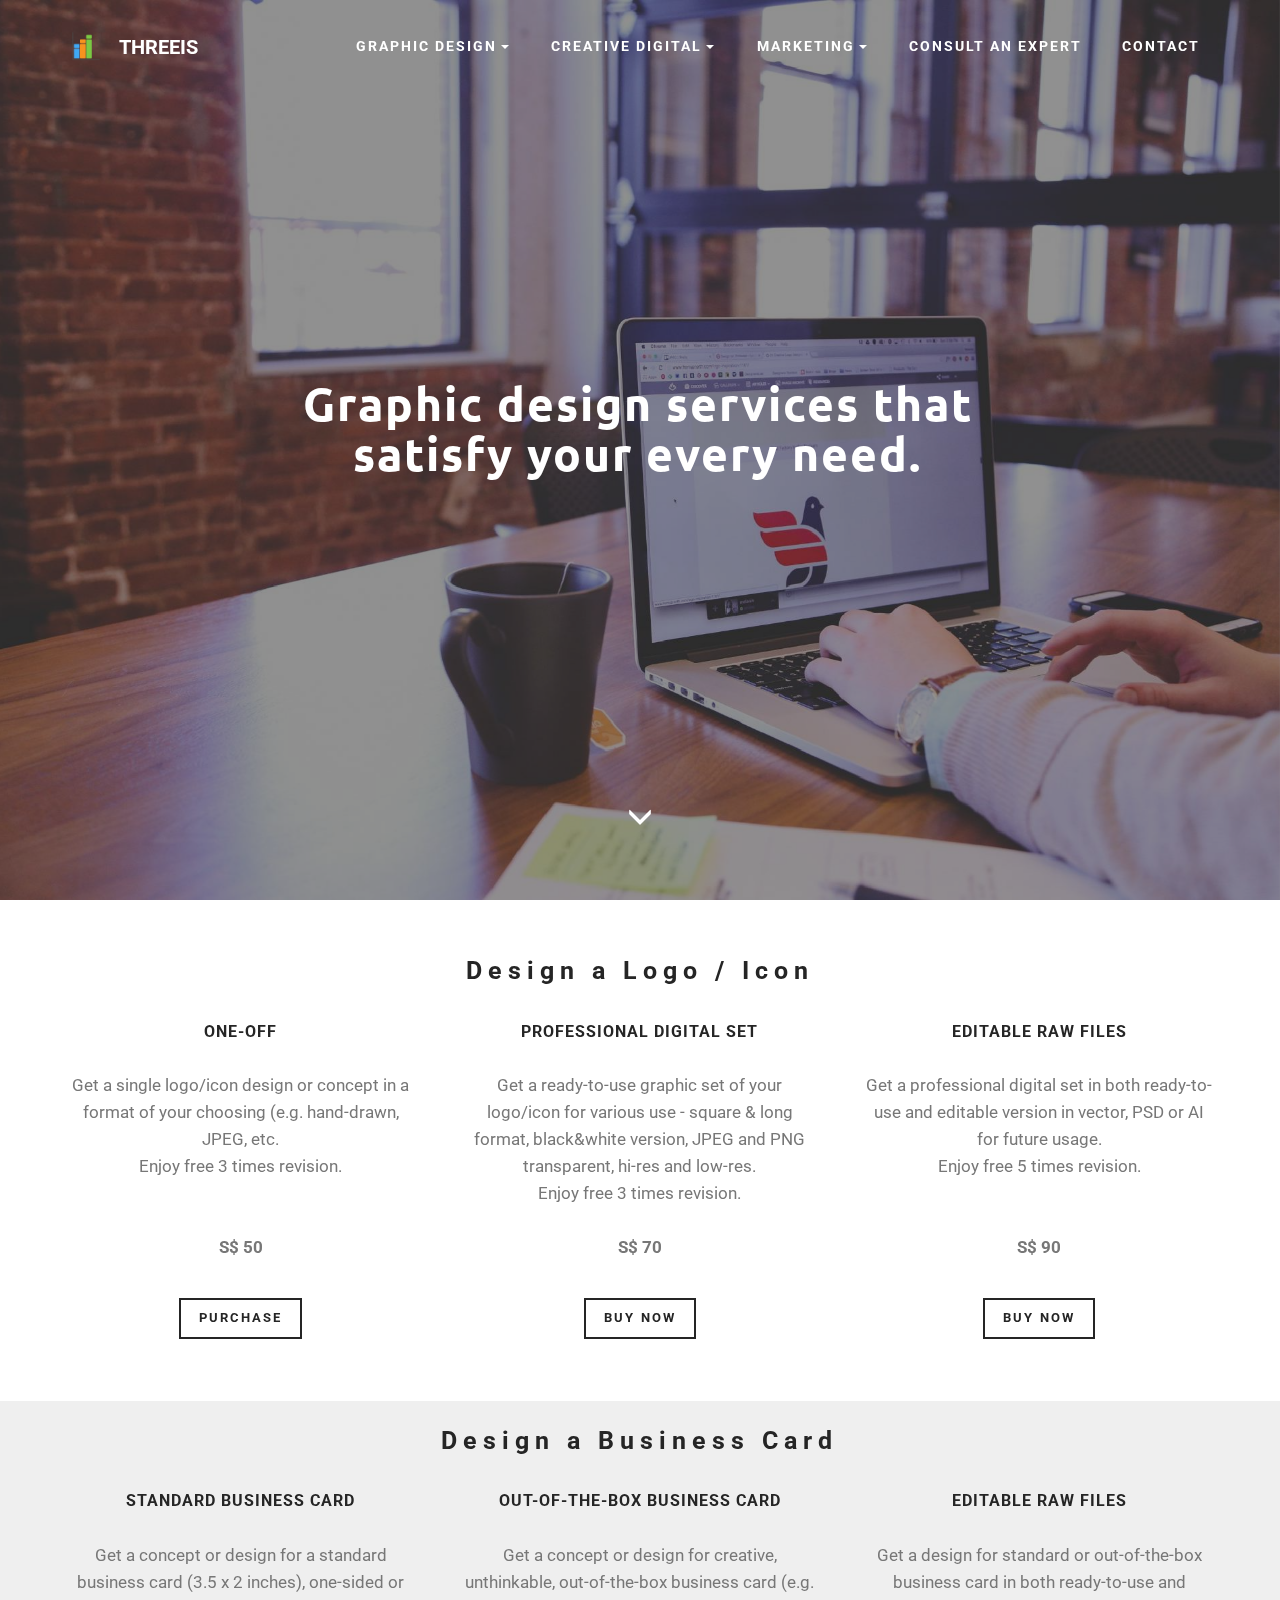
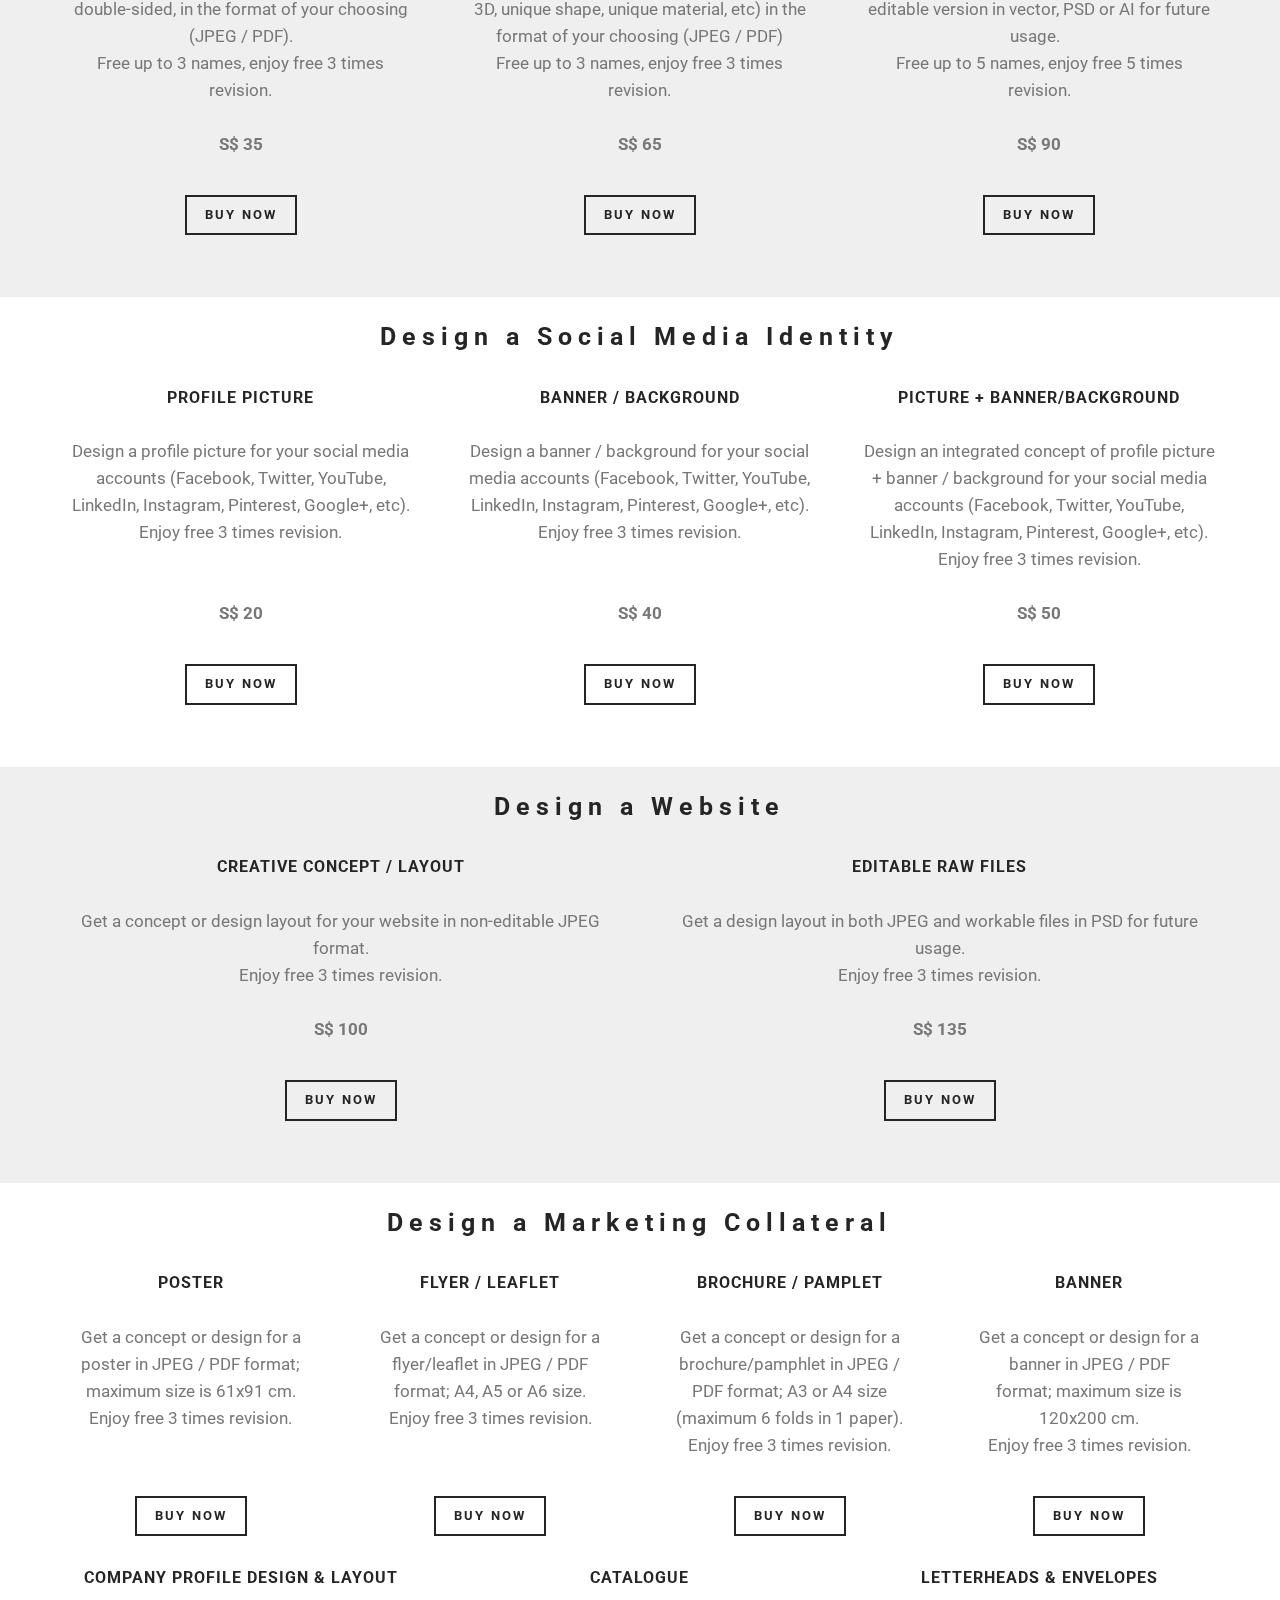
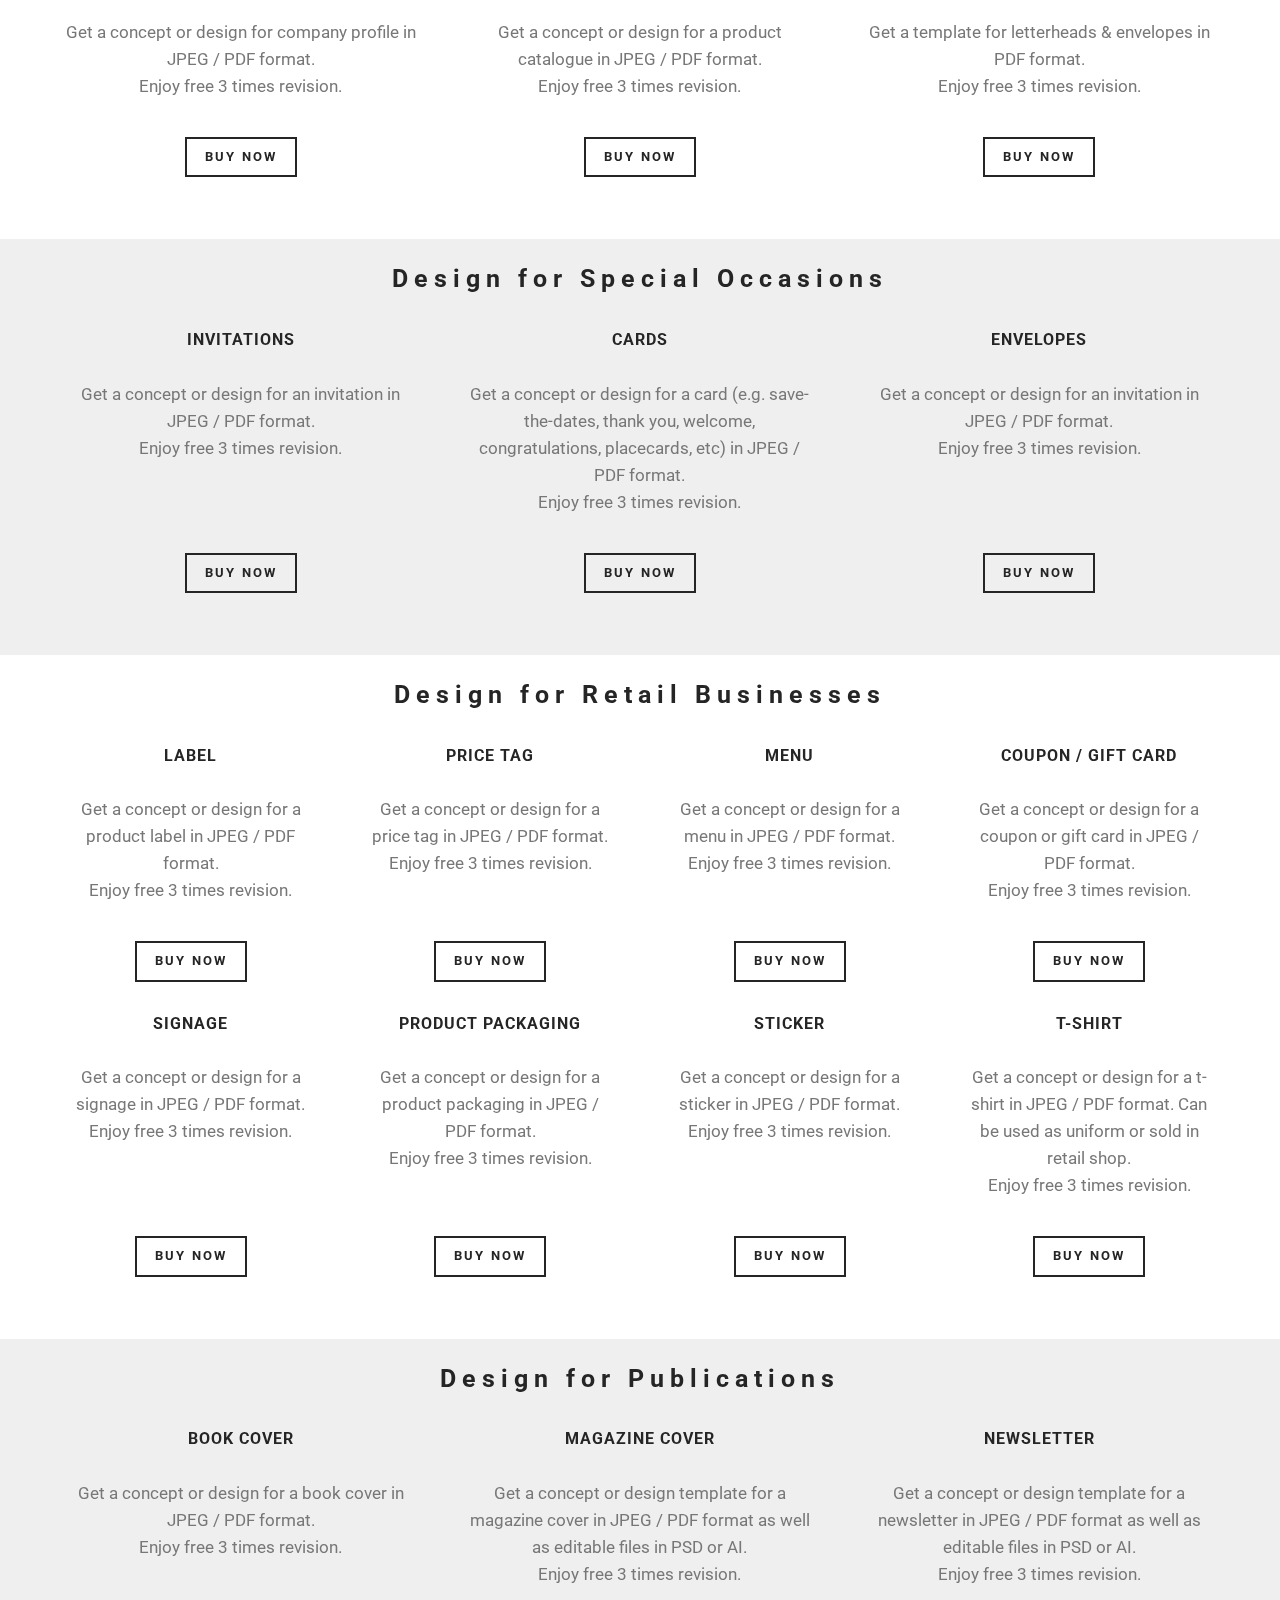
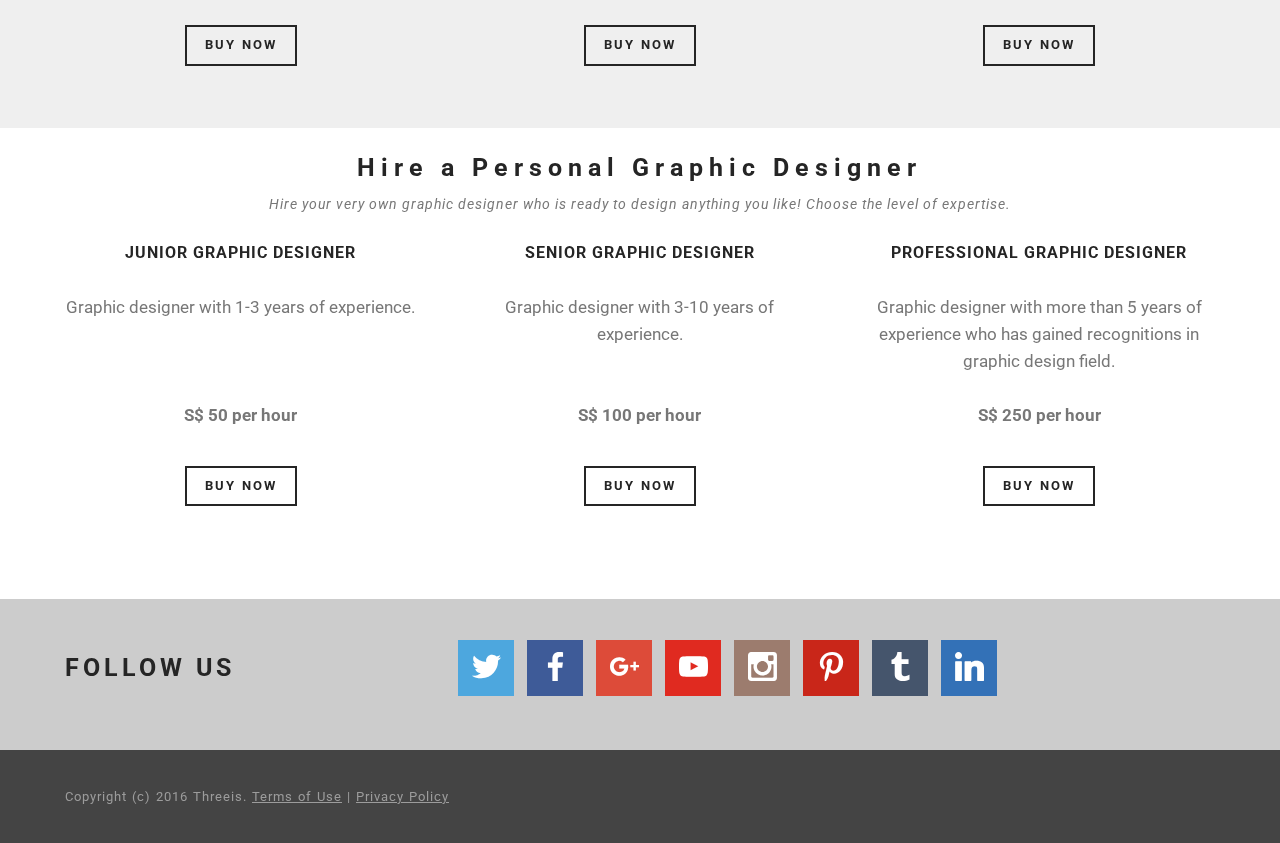
<file: GRAPHIC DESIGN.html>
<!DOCTYPE html>
<html>
<head>
  <!-- Site made with Mobirise Website Builder v3.6.3, https://mobirise.com -->
  <meta charset="UTF-8">
  <meta http-equiv="X-UA-Compatible" content="IE=edge">
  <meta name="generator" content="Mobirise v3.6.3, mobirise.com">
  <meta name="viewport" content="width=device-width, initial-scale=1">
  <link rel="shortcut icon" href="assets/images/logo.png" type="image/x-icon">
  <meta name="description" content="Free Responsive Website Maker. Create awesome mobile-first websites. Easy and fast - No coding!">
  <title>Mobirise Mobile Website Builder</title>
  <link rel="stylesheet" href="https://fonts.googleapis.com/css?family=Roboto:700,400&amp;subset=cyrillic,latin,greek,vietnamese">
  <link rel="stylesheet" href="assets/bootstrap/css/bootstrap.min.css">
  <link rel="stylesheet" href="assets/shopping-cart/minicart-theme.css">
  <link rel="stylesheet" href="assets/animate.css/animate.min.css">
  <link rel="stylesheet" href="assets/socicon/css/socicon.min.css">
  <link rel="stylesheet" href="assets/mobirise/css/style.css">
  <link rel="stylesheet" href="assets/dropdown-menu/style.css">
  <link rel="stylesheet" href="assets/mobirise/css/mbr-additional.css" type="text/css">
  
  
  
</head>
<body>
<script>var shopcartSettings = {"shopcart_top_offset":120,"side_offset":20,"site_width":1150,"shopcart_icon_color":"#FFFFFF","shopcart_back_color":"#000000","shopcart_icon_size":30,"sc_count_color":"#FFFFFF","sc_count_back_color":"#F97352","sc_count_size":12,"checkout_button":"Check Out with"};</script>
<section id="page8-dropdown-menu-0">

    <nav class="navbar navbar-dropdown bg-color transparent navbar-fixed-top">
    
        <div class="container">

            <div class="navbar-brand">
                <a href="http://3is.co" class="navbar-logo"><img src="assets/images/favicon-transparent-128x128-64.png" title="threeis"></a> 
                <a class="text-white" href="index">THREEIS</a>
            </div>
            
            <button class="navbar-toggler pull-xs-right hidden-md-up" type="button" data-toggle="collapse" data-target="#exCollapsingNavbar">
                ☰
            </button>

            <ul class="nav-dropdown collapse pull-xs-right navbar-toggleable-sm nav navbar-nav" id="exCollapsingNavbar"><li class="nav-item dropdown"><a class="nav-link link dropdown-toggle" href="GRAPHIC DESIGN" data-toggle="dropdown-submenu" aria-expanded="false">GRAPHIC DESIGN</a><div class="dropdown-menu"><a class="dropdown-item" href="GRAPHIC DESIGN#content4-36">LOGO / ICON</a><a class="dropdown-item" href="GRAPHIC DESIGN#content4-37">BUSINESS CARD</a><a class="dropdown-item" href="GRAPHIC DESIGN#content4-33">SOCIAL MEDIA IDENTITY</a><a class="dropdown-item" href="GRAPHIC DESIGN#content4-34">WEB CONCEPT &amp; DESIGN</a><a class="dropdown-item" href="GRAPHIC DESIGN#content4-58">MARKETING COLLATERALS</a><a class="dropdown-item" href="GRAPHIC DESIGN#content4-60">FOR SPECIAL OCCASIONS</a><a class="dropdown-item" href="GRAPHIC DESIGN#content4-61">FOR RETAIL BUSINESSES</a><a class="dropdown-item" href="GRAPHIC DESIGN#content4-63">FOR PUBLICATIONS</a><a class="dropdown-item" href="GRAPHIC DESIGN#msg-box3-65">HIRE A DESIGNER</a></div></li><li class="nav-item dropdown"><a class="nav-link link dropdown-toggle" data-toggle="dropdown-submenu" href="CREATIVE &amp; DIGITAL SERVICES" aria-expanded="false">CREATIVE DIGITAL</a><div class="dropdown-menu"><a class="dropdown-item" href="CREATIVE &amp; DIGITAL SERVICES#content4-55">ILLUSTRATION / CARTOON</a><a class="dropdown-item" href="CREATIVE &amp; DIGITAL SERVICES#content4-55">HANDDRAWN ARTWORK</a><a class="dropdown-item" href="CREATIVE &amp; DIGITAL SERVICES#content4-55">2D MODELING</a><a class="dropdown-item" href="CREATIVE &amp; DIGITAL SERVICES#content4-55">3D RENDERING</a><a class="dropdown-item" href="CREATIVE &amp; DIGITAL SERVICES#content4-55">DIGITAL CONVERSION</a><a class="dropdown-item" href="CREATIVE &amp; DIGITAL SERVICES#content4-57">PHOTO EDITING</a><a class="dropdown-item" href="CREATIVE &amp; DIGITAL SERVICES#content4-57">PHOTO DIGITISATION</a><a class="dropdown-item" href="CREATIVE &amp; DIGITAL SERVICES#content4-57">PHOTO ALBUM / BOOK</a><a class="dropdown-item" href="CREATIVE &amp; DIGITAL SERVICES#content4-57">PHOTOGRAPHY</a><a class="dropdown-item" href="#">VIDEOGRAPHY</a></div></li><li class="nav-item dropdown"><a class="nav-link link dropdown-toggle" data-toggle="dropdown-submenu" href="MARKETING SOLUTIONS#page8-content4-2" aria-expanded="false">MARKETING</a><div class="dropdown-menu"><a class="dropdown-item" href="MARKETING SOLUTIONS#page8-content4-2">BUSINESS LISTING</a><a class="dropdown-item" href="MARKETING SOLUTIONS#page8-content4-2">SOCIAL MEDIA ADMIN</a><a class="dropdown-item" href="https://mobirise.com/">WEBSITE DEVELOPMENT</a></div></li><li class="nav-item"><a class="nav-link link" href="CONSULT AN EXPERT" aria-expanded="true">CONSULT AN EXPERT</a></li><li class="nav-item"><a class="nav-link link" href="CONTACT" aria-expanded="true">CONTACT</a></li></ul>

        </div>

    </nav>

</section>

<section class="engine"><a rel="external" href="https://mobirise.com">best wysiwyg web site maker</a></section><section class="mbr-box mbr-section mbr-section--relative mbr-section--fixed-size mbr-section--full-height mbr-section--bg-adapted mbr-parallax-background mbr-after-navbar" id="header1-14" style="background-image: url(assets/images/design-solutions-2000x1333-63.jpg);">
    <div class="mbr-box__magnet mbr-box__magnet--sm-padding mbr-box__magnet--center-center">
        <div class="mbr-overlay" style="opacity: 0.5; background-color: rgb(34, 34, 34);"></div>
        <div class="mbr-box__container mbr-section__container container">
            <div class="mbr-box mbr-box--stretched"><div class="mbr-box__magnet mbr-box__magnet--center-center">
                <div class="row"><div class=" col-sm-8 col-sm-offset-2">
                    <div class="mbr-hero animated fadeInUp">
                        <h1 class="mbr-hero__text">Graphic design services that satisfy your every need.</h1>
                        
                    </div>
                    
                </div></div>
            </div></div>
        </div>
        <div class="mbr-arrow mbr-arrow--floating text-center">
            <div class="mbr-section__container container">
                <a class="mbr-arrow__link" href="#content4-36"><i class="glyphicon glyphicon-menu-down"></i></a>
            </div>
        </div>
    </div>
</section>

<section class="mbr-section mbr-section--relative mbr-section--fixed-size" id="content4-36" style="background-color: rgb(255, 255, 255);">
    
    <div class="mbr-section__container mbr-section__container--std-top-padding mbr-section__container--sm-bot-padding mbr-section-title container" style="padding-top: 62px;">
        <div class="mbr-header mbr-header--center mbr-header--wysiwyg row">
            <div class="col-sm-8 col-sm-offset-2">
                <h3 class="mbr-header__text">Design a Logo / Icon</h3>
                
            </div>
        </div>
    </div>
    <div class="mbr-section__container container">
        <div class="mbr-section__row row">
            <div class="mbr-section__col col-xs-12 col-sm-4">
                
                <div class="mbr-section__container mbr-section__container--middle">
                    <div class="mbr-header mbr-header--reduce mbr-header--center mbr-header--wysiwyg">
                        <h3 class="mbr-header__text">ONE-OFF</h3>
                    </div>
                </div>
                <div class="mbr-section__container mbr-section__container--middle">
                    <div class="mbr-article mbr-article--wysiwyg">
                        <p>Get a single logo/icon design or concept in a format of your choosing (e.g. hand-drawn, JPEG, etc. <br>Enjoy free 3 times revision.<br><br><br><strong>S$ 50</strong></p>
                    </div>
                </div>
                <div class="mbr-section__container mbr-section__container--last" style="padding-bottom: 62px;">
                    <div class="mbr-buttons mbr-buttons--center"><a href="https://www.paypal.com/cgi-bin/webscr?business=aldrintee%40gmail.com&cmd=_cart&amp;amount=50&amp;item_name=BUY+NOW&amp;currency_code=SGD" class="mbr-buttons__btn btn btn-wrap btn-xs-lg btn-default">PURCHASE</a></div>
                </div>
            </div>
            <div class="mbr-section__col col-xs-12 col-sm-4">
                
                <div class="mbr-section__container mbr-section__container--middle">
                    <div class="mbr-header mbr-header--reduce mbr-header--center mbr-header--wysiwyg">
                        <h3 class="mbr-header__text">PROFESSIONAL DIGITAL SET</h3>
                    </div>
                </div>
                <div class="mbr-section__container mbr-section__container--middle">
                    <div class="mbr-article mbr-article--wysiwyg">
                        <p>Get a ready-to-use graphic set of your logo/icon for various use - square &amp; long format, black&amp;white version, JPEG and PNG transparent, hi-res and low-res. <br>Enjoy free 3 times revision.<br><br><strong>S$ 70</strong></p>
                    </div>
                </div>
                <div class="mbr-section__container mbr-section__container--last" style="padding-bottom: 62px;">
                    <div class="mbr-buttons mbr-buttons--center"><a href="https://mobirise.com" class="mbr-buttons__btn btn btn-wrap btn-xs-lg btn-default">BUY NOW</a></div>
                </div>
            </div>
            
            <div class="mbr-section__col col-xs-12 col-sm-4">
                
                <div class="mbr-section__container mbr-section__container--middle">
                    <div class="mbr-header mbr-header--reduce mbr-header--center mbr-header--wysiwyg">
                        <h3 class="mbr-header__text">EDITABLE RAW FILES</h3>
                    </div>
                </div>
                <div class="mbr-section__container mbr-section__container--middle">
                    <div class="mbr-article mbr-article--wysiwyg">
                        <p>Get a professional digital set in both ready-to-use and editable version in vector, PSD or AI for future usage. <br>Enjoy free 5 times revision.<br><br><br><strong>S$ 90</strong></p>
                    </div>
                </div>
                <div class="mbr-section__container mbr-section__container--last" style="padding-bottom: 62px;">
                    <div class="mbr-buttons mbr-buttons--center"><a href="https://mobirise.com" class="mbr-buttons__btn btn btn-wrap btn-xs-lg btn-default">BUY NOW</a></div>
                </div>
            </div>
            
            
            
            
            
        </div>
    </div>
</section>

<section class="mbr-section mbr-section--relative mbr-section--fixed-size" id="content4-37" style="background-color: rgb(239, 239, 239);">
    
    <div class="mbr-section__container mbr-section__container--std-top-padding mbr-section__container--sm-bot-padding mbr-section-title container" style="padding-top: 31px;">
        <div class="mbr-header mbr-header--center mbr-header--wysiwyg row">
            <div class="col-sm-8 col-sm-offset-2">
                <h3 class="mbr-header__text">Design a Business Card</h3>
                
            </div>
        </div>
    </div>
    <div class="mbr-section__container container">
        <div class="mbr-section__row row">
            <div class="mbr-section__col col-xs-12 col-sm-4">
                
                <div class="mbr-section__container mbr-section__container--middle">
                    <div class="mbr-header mbr-header--reduce mbr-header--center mbr-header--wysiwyg">
                        <h3 class="mbr-header__text">STANDARD BUSINESS CARD</h3>
                    </div>
                </div>
                <div class="mbr-section__container mbr-section__container--middle">
                    <div class="mbr-article mbr-article--wysiwyg">
                        <p>Get a concept or design for a standard business card (3.5 x 2 inches), one-sided or double-sided, in the format of your choosing (JPEG / PDF). <br>Free up to 3 names, enjoy free 3 times revision.<br><br><strong>S$ 35</strong></p>
                    </div>
                </div>
                <div class="mbr-section__container mbr-section__container--last" style="padding-bottom: 62px;">
                    <div class="mbr-buttons mbr-buttons--center"><a href="https://mobirise.com" class="mbr-buttons__btn btn btn-wrap btn-xs-lg btn-default">BUY NOW</a></div>
                </div>
            </div>
            <div class="mbr-section__col col-xs-12 col-sm-4">
                
                <div class="mbr-section__container mbr-section__container--middle">
                    <div class="mbr-header mbr-header--reduce mbr-header--center mbr-header--wysiwyg">
                        <h3 class="mbr-header__text">OUT-OF-THE-BOX BUSINESS CARD</h3>
                    </div>
                </div>
                <div class="mbr-section__container mbr-section__container--middle">
                    <div class="mbr-article mbr-article--wysiwyg">
                        <p>Get a concept or design for creative, unthinkable, out-of-the-box business card (e.g. 3D, unique shape, unique material, etc) in the format of your choosing (JPEG / PDF)<br>Free up to 3 names, enjoy free 3 times revision.<br><br><strong>S$ 65</strong></p>
                    </div>
                </div>
                <div class="mbr-section__container mbr-section__container--last" style="padding-bottom: 62px;">
                    <div class="mbr-buttons mbr-buttons--center"><a href="https://mobirise.com" class="mbr-buttons__btn btn btn-wrap btn-xs-lg btn-default">BUY NOW</a></div>
                </div>
            </div>
            
            <div class="mbr-section__col col-xs-12 col-sm-4">
                
                <div class="mbr-section__container mbr-section__container--middle">
                    <div class="mbr-header mbr-header--reduce mbr-header--center mbr-header--wysiwyg">
                        <h3 class="mbr-header__text">EDITABLE RAW FILES</h3>
                    </div>
                </div>
                <div class="mbr-section__container mbr-section__container--middle">
                    <div class="mbr-article mbr-article--wysiwyg">
                        <p>Get a design for standard or out-of-the-box business card in both ready-to-use and editable version in vector, PSD or AI for future usage. &nbsp;<br>Free up to 5 names, enjoy free 5 times revision.<br><br><strong>S$ 90</strong></p>
                    </div>
                </div>
                <div class="mbr-section__container mbr-section__container--last" style="padding-bottom: 62px;">
                    <div class="mbr-buttons mbr-buttons--center"><a href="https://mobirise.com" class="mbr-buttons__btn btn btn-wrap btn-xs-lg btn-default">BUY NOW</a></div>
                </div>
            </div>
            
            
            
            
            
        </div>
    </div>
</section>

<section class="mbr-section mbr-section--relative mbr-section--fixed-size" id="content4-33" style="background-color: rgb(255, 255, 255);">
    
    <div class="mbr-section__container mbr-section__container--std-top-padding mbr-section__container--sm-bot-padding mbr-section-title container" style="padding-top: 31px;">
        <div class="mbr-header mbr-header--center mbr-header--wysiwyg row">
            <div class="col-sm-8 col-sm-offset-2">
                <h3 class="mbr-header__text">Design a Social Media Identity</h3>
                
            </div>
        </div>
    </div>
    <div class="mbr-section__container container">
        <div class="mbr-section__row row">
            <div class="mbr-section__col col-xs-12 col-sm-4">
                
                <div class="mbr-section__container mbr-section__container--middle">
                    <div class="mbr-header mbr-header--reduce mbr-header--center mbr-header--wysiwyg">
                        <h3 class="mbr-header__text">PROFILE PICTURE</h3>
                    </div>
                </div>
                <div class="mbr-section__container mbr-section__container--middle">
                    <div class="mbr-article mbr-article--wysiwyg">
                        <p>Design a profile picture for your social media accounts (Facebook, Twitter, YouTube, LinkedIn, Instagram, Pinterest, Google+, etc).<br>Enjoy free 3 times revision.<br><br><br><strong>S$ 20</strong></p>
                    </div>
                </div>
                <div class="mbr-section__container mbr-section__container--last" style="padding-bottom: 62px;">
                    <div class="mbr-buttons mbr-buttons--center"><a href="https://mobirise.com" class="mbr-buttons__btn btn btn-wrap btn-xs-lg btn-default">BUY NOW</a></div>
                </div>
            </div>
            <div class="mbr-section__col col-xs-12 col-sm-4">
                
                <div class="mbr-section__container mbr-section__container--middle">
                    <div class="mbr-header mbr-header--reduce mbr-header--center mbr-header--wysiwyg">
                        <h3 class="mbr-header__text">BANNER / BACKGROUND</h3>
                    </div>
                </div>
                <div class="mbr-section__container mbr-section__container--middle">
                    <div class="mbr-article mbr-article--wysiwyg">
                        <p>Design a banner / background for your social media accounts (Facebook, Twitter, YouTube, LinkedIn, Instagram, Pinterest, Google+, etc).<br>Enjoy free 3 times revision.<br><br><br><strong>S$ 40</strong><br></p>
                    </div>
                </div>
                <div class="mbr-section__container mbr-section__container--last" style="padding-bottom: 62px;">
                    <div class="mbr-buttons mbr-buttons--center"><a href="https://mobirise.com" class="mbr-buttons__btn btn btn-wrap btn-xs-lg btn-default">BUY NOW</a></div>
                </div>
            </div>
            
            <div class="mbr-section__col col-xs-12 col-sm-4">
                
                <div class="mbr-section__container mbr-section__container--middle">
                    <div class="mbr-header mbr-header--reduce mbr-header--center mbr-header--wysiwyg">
                        <h3 class="mbr-header__text">PICTURE + BANNER/BACKGROUND</h3>
                    </div>
                </div>
                <div class="mbr-section__container mbr-section__container--middle">
                    <div class="mbr-article mbr-article--wysiwyg">
                        <p>Design an integrated concept of profile picture + banner / background for your social media accounts (Facebook, Twitter, YouTube, LinkedIn, Instagram, Pinterest, Google+, etc).<br>Enjoy free 3 times revision.<br><br><strong>S$ 50</strong></p>
                    </div>
                </div>
                <div class="mbr-section__container mbr-section__container--last" style="padding-bottom: 62px;">
                    <div class="mbr-buttons mbr-buttons--center"><a href="https://mobirise.com" class="mbr-buttons__btn btn btn-wrap btn-xs-lg btn-default">BUY NOW</a></div>
                </div>
            </div>
            
            
            
            
            
        </div>
    </div>
</section>

<section class="mbr-section mbr-section--relative mbr-section--fixed-size" id="content4-34" style="background-color: rgb(239, 239, 239);">
    
    <div class="mbr-section__container mbr-section__container--std-top-padding mbr-section__container--sm-bot-padding mbr-section-title container" style="padding-top: 31px;">
        <div class="mbr-header mbr-header--center mbr-header--wysiwyg row">
            <div class="col-sm-8 col-sm-offset-2">
                <h3 class="mbr-header__text">Design a Website</h3>
                
            </div>
        </div>
    </div>
    <div class="mbr-section__container container">
        <div class="mbr-section__row row">
            <div class="mbr-section__col col-xs-12 col-sm-6">
                
                <div class="mbr-section__container mbr-section__container--middle">
                    <div class="mbr-header mbr-header--reduce mbr-header--center mbr-header--wysiwyg">
                        <h3 class="mbr-header__text">CREATIVE CONCEPT / LAYOUT</h3>
                    </div>
                </div>
                <div class="mbr-section__container mbr-section__container--middle">
                    <div class="mbr-article mbr-article--wysiwyg">
                        <p>Get a concept or design layout for your website in non-editable JPEG format.<br>Enjoy free 3 times revision.<br><br><strong>S$ 100</strong></p>
                    </div>
                </div>
                <div class="mbr-section__container mbr-section__container--last" style="padding-bottom: 62px;">
                    <div class="mbr-buttons mbr-buttons--center"><a href="https://mobirise.com" class="mbr-buttons__btn btn btn-wrap btn-xs-lg btn-default">BUY NOW</a></div>
                </div>
            </div>
            <div class="mbr-section__col col-xs-12 col-sm-6">
                
                <div class="mbr-section__container mbr-section__container--middle">
                    <div class="mbr-header mbr-header--reduce mbr-header--center mbr-header--wysiwyg">
                        <h3 class="mbr-header__text">EDITABLE RAW FILES</h3>
                    </div>
                </div>
                <div class="mbr-section__container mbr-section__container--middle">
                    <div class="mbr-article mbr-article--wysiwyg">
                        <p>Get a design layout in both JPEG and workable files in PSD for future usage. <br>Enjoy free 3 times revision.<br><br><strong>S$ 135</strong></p>
                    </div>
                </div>
                <div class="mbr-section__container mbr-section__container--last" style="padding-bottom: 62px;">
                    <div class="mbr-buttons mbr-buttons--center"><a href="https://mobirise.com" class="mbr-buttons__btn btn btn-wrap btn-xs-lg btn-default">BUY NOW</a></div>
                </div>
            </div>
            
            
            
            
            
            
            
        </div>
    </div>
</section>

<section class="mbr-section mbr-section--relative mbr-section--fixed-size" id="content4-58" style="background-color: rgb(255, 255, 255);">
    
    <div class="mbr-section__container mbr-section__container--std-top-padding mbr-section__container--sm-bot-padding mbr-section-title container" style="padding-top: 31px;">
        <div class="mbr-header mbr-header--center mbr-header--wysiwyg row">
            <div class="col-sm-8 col-sm-offset-2">
                <h3 class="mbr-header__text">Design a Marketing Collateral</h3>
                
            </div>
        </div>
    </div>
    <div class="mbr-section__container container">
        <div class="mbr-section__row row">
            <div class="mbr-section__col col-xs-12 col-md-3 col-sm-6">
                
                <div class="mbr-section__container mbr-section__container--middle">
                    <div class="mbr-header mbr-header--reduce mbr-header--center mbr-header--wysiwyg">
                        <h3 class="mbr-header__text">POSTER</h3>
                    </div>
                </div>
                <div class="mbr-section__container mbr-section__container--middle">
                    <div class="mbr-article mbr-article--wysiwyg">
                        <p>Get a concept or design for a poster in JPEG / PDF format; maximum size is 61x91 cm. <br>Enjoy free 3 times revision.<br><br></p>
                    </div>
                </div>
                <div class="mbr-section__container mbr-section__container--last" style="padding-bottom: 31px;">
                    <div class="mbr-buttons mbr-buttons--center"><a href="https://mobirise.com" class="mbr-buttons__btn btn btn-wrap btn-xs-lg btn-default">BUY NOW</a></div>
                </div>
            </div>
            <div class="mbr-section__col col-xs-12 col-md-3 col-sm-6">
                
                <div class="mbr-section__container mbr-section__container--middle">
                    <div class="mbr-header mbr-header--reduce mbr-header--center mbr-header--wysiwyg">
                        <h3 class="mbr-header__text">FLYER / LEAFLET</h3>
                    </div>
                </div>
                <div class="mbr-section__container mbr-section__container--middle">
                    <div class="mbr-article mbr-article--wysiwyg">
                        <p>Get a concept or design for a flyer/leaflet in JPEG / PDF format; A4, A5 or A6 size. <br>Enjoy free 3 times revision.<br><br></p>
                    </div>
                </div>
                <div class="mbr-section__container mbr-section__container--last" style="padding-bottom: 31px;">
                    <div class="mbr-buttons mbr-buttons--center"><a href="https://mobirise.com" class="mbr-buttons__btn btn btn-wrap btn-xs-lg btn-default">BUY NOW</a></div>
                </div>
            </div>
            <div class="clearfix visible-sm-block"></div>
            <div class="mbr-section__col col-xs-12 col-md-3 col-sm-6">
                
                <div class="mbr-section__container mbr-section__container--middle">
                    <div class="mbr-header mbr-header--reduce mbr-header--center mbr-header--wysiwyg">
                        <h3 class="mbr-header__text">BROCHURE / PAMPLET</h3>
                    </div>
                </div>
                <div class="mbr-section__container mbr-section__container--middle">
                    <div class="mbr-article mbr-article--wysiwyg">
                        <p>Get a concept or design for a brochure/pamphlet in JPEG / PDF format; A3 or A4 size (maximum 6 folds in 1 paper). <br>Enjoy free 3 times revision.<br></p>
                    </div>
                </div>
                <div class="mbr-section__container mbr-section__container--last" style="padding-bottom: 31px;">
                    <div class="mbr-buttons mbr-buttons--center"><a href="https://mobirise.com" class="mbr-buttons__btn btn btn-wrap btn-xs-lg btn-default">BUY NOW</a></div>
                </div>
            </div>
            
            <div class="mbr-section__col col-xs-12 col-md-3 col-sm-6">
                
                <div class="mbr-section__container mbr-section__container--middle">
                    <div class="mbr-header mbr-header--reduce mbr-header--center mbr-header--wysiwyg">
                        <h3 class="mbr-header__text">BANNER</h3>
                    </div>
                </div>
                <div class="mbr-section__container mbr-section__container--middle">
                    <div class="mbr-article mbr-article--wysiwyg">
                        <p>Get a concept or design for a banner in JPEG / PDF format;&nbsp;maximum size is 120x200 cm. <br>Enjoy free 3 times revision.<br></p>
                    </div>
                </div>
                <div class="mbr-section__container mbr-section__container--last" style="padding-bottom: 31px;">
                    <div class="mbr-buttons mbr-buttons--center"><a href="https://mobirise.com" class="mbr-buttons__btn btn btn-wrap btn-xs-lg btn-default">BUY NOW</a></div>
                </div>
            </div>
            
            
            
        </div>
    </div>
</section>

<section class="mbr-section mbr-section--relative mbr-section--fixed-size" id="content4-59" style="background-color: rgb(255, 255, 255);">
    
    
    <div class="mbr-section__container container mbr-section__container--std-top-padding" style="padding-top: 0px;">
        <div class="mbr-section__row row">
            <div class="mbr-section__col col-xs-12 col-sm-4">
                
                <div class="mbr-section__container mbr-section__container--middle">
                    <div class="mbr-header mbr-header--reduce mbr-header--center mbr-header--wysiwyg">
                        <h3 class="mbr-header__text">COMPANY PROFILE DESIGN &amp; LAYOUT</h3>
                    </div>
                </div>
                <div class="mbr-section__container mbr-section__container--middle">
                    <div class="mbr-article mbr-article--wysiwyg">
                        <p>Get a concept or design for company profile in JPEG / PDF format.<br>Enjoy free 3 times revision.<br></p>
                    </div>
                </div>
                <div class="mbr-section__container mbr-section__container--last" style="padding-bottom: 62px;">
                    <div class="mbr-buttons mbr-buttons--center"><a href="https://mobirise.com" class="mbr-buttons__btn btn btn-wrap btn-xs-lg btn-default">BUY NOW</a></div>
                </div>
            </div>
            <div class="mbr-section__col col-xs-12 col-sm-4">
                
                <div class="mbr-section__container mbr-section__container--middle">
                    <div class="mbr-header mbr-header--reduce mbr-header--center mbr-header--wysiwyg">
                        <h3 class="mbr-header__text">CATALOGUE</h3>
                    </div>
                </div>
                <div class="mbr-section__container mbr-section__container--middle">
                    <div class="mbr-article mbr-article--wysiwyg">
                        <p>Get a concept or design for a product catalogue in JPEG / PDF format.<br>Enjoy free 3 times revision.<br></p>
                    </div>
                </div>
                <div class="mbr-section__container mbr-section__container--last" style="padding-bottom: 62px;">
                    <div class="mbr-buttons mbr-buttons--center"><a href="https://mobirise.com" class="mbr-buttons__btn btn btn-wrap btn-xs-lg btn-default">BUY NOW</a></div>
                </div>
            </div>
            
            <div class="mbr-section__col col-xs-12 col-sm-4">
                
                <div class="mbr-section__container mbr-section__container--middle">
                    <div class="mbr-header mbr-header--reduce mbr-header--center mbr-header--wysiwyg">
                        <h3 class="mbr-header__text">LETTERHEADS &amp; ENVELOPES</h3>
                    </div>
                </div>
                <div class="mbr-section__container mbr-section__container--middle">
                    <div class="mbr-article mbr-article--wysiwyg">
                        <p>Get a template for letterheads &amp; envelopes in PDF format.<br>Enjoy free 3 times revision.<br></p>
                    </div>
                </div>
                <div class="mbr-section__container mbr-section__container--last" style="padding-bottom: 62px;">
                    <div class="mbr-buttons mbr-buttons--center"><a href="https://mobirise.com" class="mbr-buttons__btn btn btn-wrap btn-xs-lg btn-default">BUY NOW</a></div>
                </div>
            </div>
            
            
            
            
            
        </div>
    </div>
</section>

<section class="mbr-section mbr-section--relative mbr-section--fixed-size" id="content4-60" style="background-color: rgb(239, 239, 239);">
    
    <div class="mbr-section__container mbr-section__container--std-top-padding mbr-section__container--sm-bot-padding mbr-section-title container" style="padding-top: 31px;">
        <div class="mbr-header mbr-header--center mbr-header--wysiwyg row">
            <div class="col-sm-8 col-sm-offset-2">
                <h3 class="mbr-header__text">Design for Special Occasions</h3>
                
            </div>
        </div>
    </div>
    <div class="mbr-section__container container">
        <div class="mbr-section__row row">
            <div class="mbr-section__col col-xs-12 col-sm-4">
                
                <div class="mbr-section__container mbr-section__container--middle">
                    <div class="mbr-header mbr-header--reduce mbr-header--center mbr-header--wysiwyg">
                        <h3 class="mbr-header__text">INVITATIONS</h3>
                    </div>
                </div>
                <div class="mbr-section__container mbr-section__container--middle">
                    <div class="mbr-article mbr-article--wysiwyg">
                        <p>Get a concept or design for an invitation in JPEG / PDF format.<br>Enjoy free 3 times revision.<br><br><br></p>
                    </div>
                </div>
                <div class="mbr-section__container mbr-section__container--last" style="padding-bottom: 62px;">
                    <div class="mbr-buttons mbr-buttons--center"><a href="https://mobirise.com" class="mbr-buttons__btn btn btn-wrap btn-xs-lg btn-default">BUY NOW</a></div>
                </div>
            </div>
            <div class="mbr-section__col col-xs-12 col-sm-4">
                
                <div class="mbr-section__container mbr-section__container--middle">
                    <div class="mbr-header mbr-header--reduce mbr-header--center mbr-header--wysiwyg">
                        <h3 class="mbr-header__text">CARDS</h3>
                    </div>
                </div>
                <div class="mbr-section__container mbr-section__container--middle">
                    <div class="mbr-article mbr-article--wysiwyg">
                        <p>Get a concept or design for a card (e.g. save-the-dates, thank you, welcome, congratulations, placecards, etc) in JPEG / PDF format.<br>Enjoy free 3 times revision.<br></p>
                    </div>
                </div>
                <div class="mbr-section__container mbr-section__container--last" style="padding-bottom: 62px;">
                    <div class="mbr-buttons mbr-buttons--center"><a href="https://mobirise.com" class="mbr-buttons__btn btn btn-wrap btn-xs-lg btn-default">BUY NOW</a></div>
                </div>
            </div>
            
            <div class="mbr-section__col col-xs-12 col-sm-4">
                
                <div class="mbr-section__container mbr-section__container--middle">
                    <div class="mbr-header mbr-header--reduce mbr-header--center mbr-header--wysiwyg">
                        <h3 class="mbr-header__text">ENVELOPES</h3>
                    </div>
                </div>
                <div class="mbr-section__container mbr-section__container--middle">
                    <div class="mbr-article mbr-article--wysiwyg">
                        <p>Get a concept or design for an invitation in JPEG / PDF format.<br>Enjoy free 3 times revision.<br><br><br></p>
                    </div>
                </div>
                <div class="mbr-section__container mbr-section__container--last" style="padding-bottom: 62px;">
                    <div class="mbr-buttons mbr-buttons--center"><a href="https://mobirise.com" class="mbr-buttons__btn btn btn-wrap btn-xs-lg btn-default">BUY NOW</a></div>
                </div>
            </div>
            
            
            
            
            
        </div>
    </div>
</section>

<section class="mbr-section mbr-section--relative mbr-section--fixed-size" id="content4-61" style="background-color: rgb(255, 255, 255);">
    
    <div class="mbr-section__container mbr-section__container--std-top-padding mbr-section__container--sm-bot-padding mbr-section-title container" style="padding-top: 31px;">
        <div class="mbr-header mbr-header--center mbr-header--wysiwyg row">
            <div class="col-sm-8 col-sm-offset-2">
                <h3 class="mbr-header__text">Design for Retail Businesses</h3>
                
            </div>
        </div>
    </div>
    <div class="mbr-section__container container">
        <div class="mbr-section__row row">
            <div class="mbr-section__col col-xs-12 col-md-3 col-sm-6">
                
                <div class="mbr-section__container mbr-section__container--middle">
                    <div class="mbr-header mbr-header--reduce mbr-header--center mbr-header--wysiwyg">
                        <h3 class="mbr-header__text">LABEL</h3>
                    </div>
                </div>
                <div class="mbr-section__container mbr-section__container--middle">
                    <div class="mbr-article mbr-article--wysiwyg">
                        <p>Get a concept or design for a product label in JPEG / PDF format.<br>Enjoy free 3 times revision.<br></p>
                    </div>
                </div>
                <div class="mbr-section__container mbr-section__container--last" style="padding-bottom: 31px;">
                    <div class="mbr-buttons mbr-buttons--center"><a href="https://mobirise.com" class="mbr-buttons__btn btn btn-wrap btn-xs-lg btn-default">BUY NOW</a></div>
                </div>
            </div>
            <div class="mbr-section__col col-xs-12 col-md-3 col-sm-6">
                
                <div class="mbr-section__container mbr-section__container--middle">
                    <div class="mbr-header mbr-header--reduce mbr-header--center mbr-header--wysiwyg">
                        <h3 class="mbr-header__text">PRICE TAG</h3>
                    </div>
                </div>
                <div class="mbr-section__container mbr-section__container--middle">
                    <div class="mbr-article mbr-article--wysiwyg">
                        <p>Get a concept or design for a price tag in JPEG / PDF format.<br>Enjoy free 3 times revision.<br><br></p>
                    </div>
                </div>
                <div class="mbr-section__container mbr-section__container--last" style="padding-bottom: 31px;">
                    <div class="mbr-buttons mbr-buttons--center"><a href="https://mobirise.com" class="mbr-buttons__btn btn btn-wrap btn-xs-lg btn-default">BUY NOW</a></div>
                </div>
            </div>
            <div class="clearfix visible-sm-block"></div>
            <div class="mbr-section__col col-xs-12 col-md-3 col-sm-6">
                
                <div class="mbr-section__container mbr-section__container--middle">
                    <div class="mbr-header mbr-header--reduce mbr-header--center mbr-header--wysiwyg">
                        <h3 class="mbr-header__text">MENU</h3>
                    </div>
                </div>
                <div class="mbr-section__container mbr-section__container--middle">
                    <div class="mbr-article mbr-article--wysiwyg">
                        <p>Get a concept or design for a menu in JPEG / PDF format.<br>Enjoy free 3 times revision.<br><br></p>
                    </div>
                </div>
                <div class="mbr-section__container mbr-section__container--last" style="padding-bottom: 31px;">
                    <div class="mbr-buttons mbr-buttons--center"><a href="https://mobirise.com" class="mbr-buttons__btn btn btn-wrap btn-xs-lg btn-default">BUY NOW</a></div>
                </div>
            </div>
            
            <div class="mbr-section__col col-xs-12 col-md-3 col-sm-6">
                
                <div class="mbr-section__container mbr-section__container--middle">
                    <div class="mbr-header mbr-header--reduce mbr-header--center mbr-header--wysiwyg">
                        <h3 class="mbr-header__text">COUPON / GIFT CARD</h3>
                    </div>
                </div>
                <div class="mbr-section__container mbr-section__container--middle">
                    <div class="mbr-article mbr-article--wysiwyg">
                        <p>Get a concept or design for a coupon or gift card in JPEG / PDF format.<br>Enjoy free 3 times revision.<br></p>
                    </div>
                </div>
                <div class="mbr-section__container mbr-section__container--last" style="padding-bottom: 31px;">
                    <div class="mbr-buttons mbr-buttons--center"><a href="https://mobirise.com" class="mbr-buttons__btn btn btn-wrap btn-xs-lg btn-default">BUY NOW</a></div>
                </div>
            </div>
            
            
            
        </div>
    </div>
</section>

<section class="mbr-section mbr-section--relative mbr-section--fixed-size" id="content4-62" style="background-color: rgb(255, 255, 255);">
    
    
    <div class="mbr-section__container container mbr-section__container--std-top-padding" style="padding-top: 0px;">
        <div class="mbr-section__row row">
            <div class="mbr-section__col col-xs-12 col-md-3 col-sm-6">
                
                <div class="mbr-section__container mbr-section__container--middle">
                    <div class="mbr-header mbr-header--reduce mbr-header--center mbr-header--wysiwyg">
                        <h3 class="mbr-header__text">SIGNAGE</h3>
                    </div>
                </div>
                <div class="mbr-section__container mbr-section__container--middle">
                    <div class="mbr-article mbr-article--wysiwyg">
                        <p>Get a concept or design for a signage in JPEG / PDF format.<br>Enjoy free 3 times revision.<br><br><br></p>
                    </div>
                </div>
                <div class="mbr-section__container mbr-section__container--last" style="padding-bottom: 62px;">
                    <div class="mbr-buttons mbr-buttons--center"><a href="https://mobirise.com" class="mbr-buttons__btn btn btn-wrap btn-xs-lg btn-default">BUY NOW</a></div>
                </div>
            </div>
            <div class="mbr-section__col col-xs-12 col-md-3 col-sm-6">
                
                <div class="mbr-section__container mbr-section__container--middle">
                    <div class="mbr-header mbr-header--reduce mbr-header--center mbr-header--wysiwyg">
                        <h3 class="mbr-header__text">PRODUCT PACKAGING</h3>
                    </div>
                </div>
                <div class="mbr-section__container mbr-section__container--middle">
                    <div class="mbr-article mbr-article--wysiwyg">
                        <p>Get a concept or design for a product packaging in JPEG / PDF format.<br>Enjoy free 3 times revision.<br><br></p>
                    </div>
                </div>
                <div class="mbr-section__container mbr-section__container--last" style="padding-bottom: 62px;">
                    <div class="mbr-buttons mbr-buttons--center"><a href="https://mobirise.com" class="mbr-buttons__btn btn btn-wrap btn-xs-lg btn-default">BUY NOW</a></div>
                </div>
            </div>
            <div class="clearfix visible-sm-block"></div>
            <div class="mbr-section__col col-xs-12 col-md-3 col-sm-6">
                
                <div class="mbr-section__container mbr-section__container--middle">
                    <div class="mbr-header mbr-header--reduce mbr-header--center mbr-header--wysiwyg">
                        <h3 class="mbr-header__text">STICKER</h3>
                    </div>
                </div>
                <div class="mbr-section__container mbr-section__container--middle">
                    <div class="mbr-article mbr-article--wysiwyg">
                        <p>Get a concept or design for a sticker in JPEG / PDF format.<br>Enjoy free 3 times revision.<br><br><br></p>
                    </div>
                </div>
                <div class="mbr-section__container mbr-section__container--last" style="padding-bottom: 62px;">
                    <div class="mbr-buttons mbr-buttons--center"><a href="https://mobirise.com" class="mbr-buttons__btn btn btn-wrap btn-xs-lg btn-default">BUY NOW</a></div>
                </div>
            </div>
            
            <div class="mbr-section__col col-xs-12 col-md-3 col-sm-6">
                
                <div class="mbr-section__container mbr-section__container--middle">
                    <div class="mbr-header mbr-header--reduce mbr-header--center mbr-header--wysiwyg">
                        <h3 class="mbr-header__text">T-SHIRT</h3>
                    </div>
                </div>
                <div class="mbr-section__container mbr-section__container--middle">
                    <div class="mbr-article mbr-article--wysiwyg">
                        <p>Get a concept or design for a t-shirt in JPEG / PDF format. Can be used as uniform or sold in retail shop.<br>Enjoy free 3 times revision.<br></p>
                    </div>
                </div>
                <div class="mbr-section__container mbr-section__container--last" style="padding-bottom: 62px;">
                    <div class="mbr-buttons mbr-buttons--center"><a href="https://mobirise.com" class="mbr-buttons__btn btn btn-wrap btn-xs-lg btn-default">BUY NOW</a></div>
                </div>
            </div>
            
            
            
        </div>
    </div>
</section>

<section class="mbr-section mbr-section--relative mbr-section--fixed-size" id="content4-63" style="background-color: rgb(239, 239, 239);">
    
    <div class="mbr-section__container mbr-section__container--std-top-padding mbr-section__container--sm-bot-padding mbr-section-title container" style="padding-top: 31px;">
        <div class="mbr-header mbr-header--center mbr-header--wysiwyg row">
            <div class="col-sm-8 col-sm-offset-2">
                <h3 class="mbr-header__text">Design for Publications</h3>
                
            </div>
        </div>
    </div>
    <div class="mbr-section__container container">
        <div class="mbr-section__row row">
            <div class="mbr-section__col col-xs-12 col-sm-4">
                
                <div class="mbr-section__container mbr-section__container--middle">
                    <div class="mbr-header mbr-header--reduce mbr-header--center mbr-header--wysiwyg">
                        <h3 class="mbr-header__text">BOOK COVER</h3>
                    </div>
                </div>
                <div class="mbr-section__container mbr-section__container--middle">
                    <div class="mbr-article mbr-article--wysiwyg">
                        <p>Get a concept or design for a book cover in JPEG / PDF format.<br>Enjoy free 3 times revision.<br><br></p>
                    </div>
                </div>
                <div class="mbr-section__container mbr-section__container--last" style="padding-bottom: 62px;">
                    <div class="mbr-buttons mbr-buttons--center"><a href="https://mobirise.com" class="mbr-buttons__btn btn btn-wrap btn-xs-lg btn-default">BUY NOW</a></div>
                </div>
            </div>
            <div class="mbr-section__col col-xs-12 col-sm-4">
                
                <div class="mbr-section__container mbr-section__container--middle">
                    <div class="mbr-header mbr-header--reduce mbr-header--center mbr-header--wysiwyg">
                        <h3 class="mbr-header__text">MAGAZINE COVER</h3>
                    </div>
                </div>
                <div class="mbr-section__container mbr-section__container--middle">
                    <div class="mbr-article mbr-article--wysiwyg">
                        <p>Get a concept or design template for a magazine cover in JPEG / PDF format as well as editable files in PSD or AI.<br>Enjoy free 3 times revision.<br></p>
                    </div>
                </div>
                <div class="mbr-section__container mbr-section__container--last" style="padding-bottom: 62px;">
                    <div class="mbr-buttons mbr-buttons--center"><a href="https://mobirise.com" class="mbr-buttons__btn btn btn-wrap btn-xs-lg btn-default">BUY NOW</a></div>
                </div>
            </div>
            
            <div class="mbr-section__col col-xs-12 col-sm-4">
                
                <div class="mbr-section__container mbr-section__container--middle">
                    <div class="mbr-header mbr-header--reduce mbr-header--center mbr-header--wysiwyg">
                        <h3 class="mbr-header__text">NEWSLETTER</h3>
                    </div>
                </div>
                <div class="mbr-section__container mbr-section__container--middle">
                    <div class="mbr-article mbr-article--wysiwyg">
                        <p>Get a concept or design template for a newsletter in JPEG / PDF format as well as editable files in PSD or AI.<br>Enjoy free 3 times revision.<br></p>
                    </div>
                </div>
                <div class="mbr-section__container mbr-section__container--last" style="padding-bottom: 62px;">
                    <div class="mbr-buttons mbr-buttons--center"><a href="https://mobirise.com" class="mbr-buttons__btn btn btn-wrap btn-xs-lg btn-default">BUY NOW</a></div>
                </div>
            </div>
            
            
            
            
            
        </div>
    </div>
</section>

<section class="mbr-section mbr-section--relative mbr-section--fixed-size" id="msg-box3-65" style="background-color: rgb(255, 255, 255);">
    
    <div class="mbr-section__container container mbr-section__container--isolated" style="padding-top: 31px; padding-bottom: 31px;">
        <div class="mbr-header mbr-header--wysiwyg row">
            <div class="col-sm-8 col-sm-offset-2">
                <h3 class="mbr-header__text">Hire a Personal Graphic Designer</h3>
                <p class="mbr-header__subtext">Hire your very own graphic designer who is ready to design anything you like! Choose the level of expertise.</p>
            </div>
        </div>
    </div>
    
    
</section>

<section class="mbr-section mbr-section--relative mbr-section--fixed-size" id="content4-66" style="background-color: rgb(255, 255, 255);">
    
    
    <div class="mbr-section__container container mbr-section__container--std-top-padding" style="padding-top: 0px;">
        <div class="mbr-section__row row">
            <div class="mbr-section__col col-xs-12 col-sm-4">
                
                <div class="mbr-section__container mbr-section__container--middle">
                    <div class="mbr-header mbr-header--reduce mbr-header--center mbr-header--wysiwyg">
                        <h3 class="mbr-header__text">JUNIOR GRAPHIC DESIGNER</h3>
                    </div>
                </div>
                <div class="mbr-section__container mbr-section__container--middle">
                    <div class="mbr-article mbr-article--wysiwyg">
                        <p>Graphic designer with 1-3 years of experience.<br><br><br><br><strong>S$ 50 per hour</strong></p>
                    </div>
                </div>
                <div class="mbr-section__container mbr-section__container--last" style="padding-bottom: 93px;">
                    <div class="mbr-buttons mbr-buttons--center"><a href="https://mobirise.com" class="mbr-buttons__btn btn btn-wrap btn-xs-lg btn-default">BUY NOW</a></div>
                </div>
            </div>
            <div class="mbr-section__col col-xs-12 col-sm-4">
                
                <div class="mbr-section__container mbr-section__container--middle">
                    <div class="mbr-header mbr-header--reduce mbr-header--center mbr-header--wysiwyg">
                        <h3 class="mbr-header__text">SENIOR GRAPHIC DESIGNER</h3>
                    </div>
                </div>
                <div class="mbr-section__container mbr-section__container--middle">
                    <div class="mbr-article mbr-article--wysiwyg">
                        <p>Graphic designer with 3-10 years of experience.<br><br><br><strong>S$ 100 per hour</strong><br></p>
                    </div>
                </div>
                <div class="mbr-section__container mbr-section__container--last" style="padding-bottom: 93px;">
                    <div class="mbr-buttons mbr-buttons--center"><a href="https://mobirise.com" class="mbr-buttons__btn btn btn-wrap btn-xs-lg btn-default">BUY NOW</a></div>
                </div>
            </div>
            
            <div class="mbr-section__col col-xs-12 col-sm-4">
                
                <div class="mbr-section__container mbr-section__container--middle">
                    <div class="mbr-header mbr-header--reduce mbr-header--center mbr-header--wysiwyg">
                        <h3 class="mbr-header__text">PROFESSIONAL GRAPHIC DESIGNER</h3>
                    </div>
                </div>
                <div class="mbr-section__container mbr-section__container--middle">
                    <div class="mbr-article mbr-article--wysiwyg">
                        <p>Graphic designer with more than 5 years of experience who has gained recognitions in graphic design field.<br><br><strong>S$ 250 per hour</strong><br></p>
                    </div>
                </div>
                <div class="mbr-section__container mbr-section__container--last" style="padding-bottom: 93px;">
                    <div class="mbr-buttons mbr-buttons--center"><a href="https://mobirise.com" class="mbr-buttons__btn btn btn-wrap btn-xs-lg btn-default">BUY NOW</a></div>
                </div>
            </div>
            
            
            
            
            
        </div>
    </div>
</section>

<section class="mbr-section mbr-section--relative mbr-section--fixed-size" id="social-buttons2-17" style="background-color: rgb(204, 204, 204);">
    

    <div class="mbr-section__container container">
        <div class="mbr-header mbr-header--inline row" style="padding-top: 40.8px; padding-bottom: 40.8px;">
            <div class="col-sm-4">
                <h3 class="mbr-header__text">FOLLOW US</h3>
            </div>
            <div class="mbr-social-icons mbr-social-icons--style-1 col-sm-8"><a class="mbr-social-icons__icon socicon-bg-twitter" title="Twitter" target="_blank" href="https://twitter.com/mobirise"><i class="socicon socicon-twitter"></i></a> <a class="mbr-social-icons__icon socicon-bg-facebook" title="Facebook" target="_blank" href="https://www.facebook.com/pages/Mobirise/1616226671953247"><i class="socicon socicon-facebook"></i></a> <a class="mbr-social-icons__icon socicon-bg-googleplus" title="Google+" target="_blank" href="https://plus.google.com/u/0/+Mobirise/posts"><i class="socicon socicon-googleplus"></i></a> <a class="mbr-social-icons__icon socicon-bg-youtube" title="YouTube" target="_blank" href="http://www.youtube.com/channel/UCt_tncVAetpK5JeM8L-8jyw"><i class="socicon socicon-youtube"></i></a> <a class="mbr-social-icons__icon socicon-bg-instagram" title="Instagram" target="_blank" href="https://instagram.com/mobirise/"><i class="socicon socicon-instagram"></i></a> <a class="mbr-social-icons__icon socicon-bg-pinterest" title="Pinterest" target="_blank" href="https://www.pinterest.com/mobirise/"><i class="socicon socicon-pinterest"></i></a>   <a class="mbr-social-icons__icon socicon-bg-tumblr" title="Tumblr" target="_blank" href="http://mobirise.tumblr.com/"><i class="socicon socicon-tumblr"></i></a> <a class="mbr-social-icons__icon socicon-bg-linkedin" title="LinkedIn" target="_blank" href="https://www.linkedin.com/in/mobirise"><i class="socicon socicon-linkedin"></i></a> </div>
        </div>
    </div>
</section>

<footer class="mbr-section mbr-section--relative mbr-section--fixed-size" id="footer1-18" style="background-color: rgb(68, 68, 68);">
    
    <div class="mbr-section__container container">
        <div class="mbr-footer mbr-footer--wysiwyg row" style="padding-top: 36.900000000000006px; padding-bottom: 36.900000000000006px;">
            <div class="col-sm-12">
                <p class="mbr-footer__copyright">Copyright (c) 2016 Threeis. <a class="mbr-footer__link text-gray" href="https://mobirise.com/">Terms of Use</a>  | <a class="mbr-footer__link text-gray" href="https://mobirise.com/">Privacy Policy</a></p>
            </div>
        </div>
    </div>
</footer>


  <script src="assets/web/assets/jquery/jquery.min.js"></script>
  <script src="assets/bootstrap/js/bootstrap.min.js"></script>
  <script src="assets/smooth-scroll/SmoothScroll.js"></script>
  <script src="assets/shopping-cart/minicart.js"></script>
  <script src="assets/shopping-cart/jquery.easing.min.js"></script>
  <script src="assets/shopping-cart/minicart-customizer.js"></script>
  <script src="assets/jarallax/jarallax.js"></script>
  <script src="assets/mobirise/js/script.js"></script>
  <script src="assets/dropdown-menu/script.js"></script>
  
  
</body>
</html>
</file>
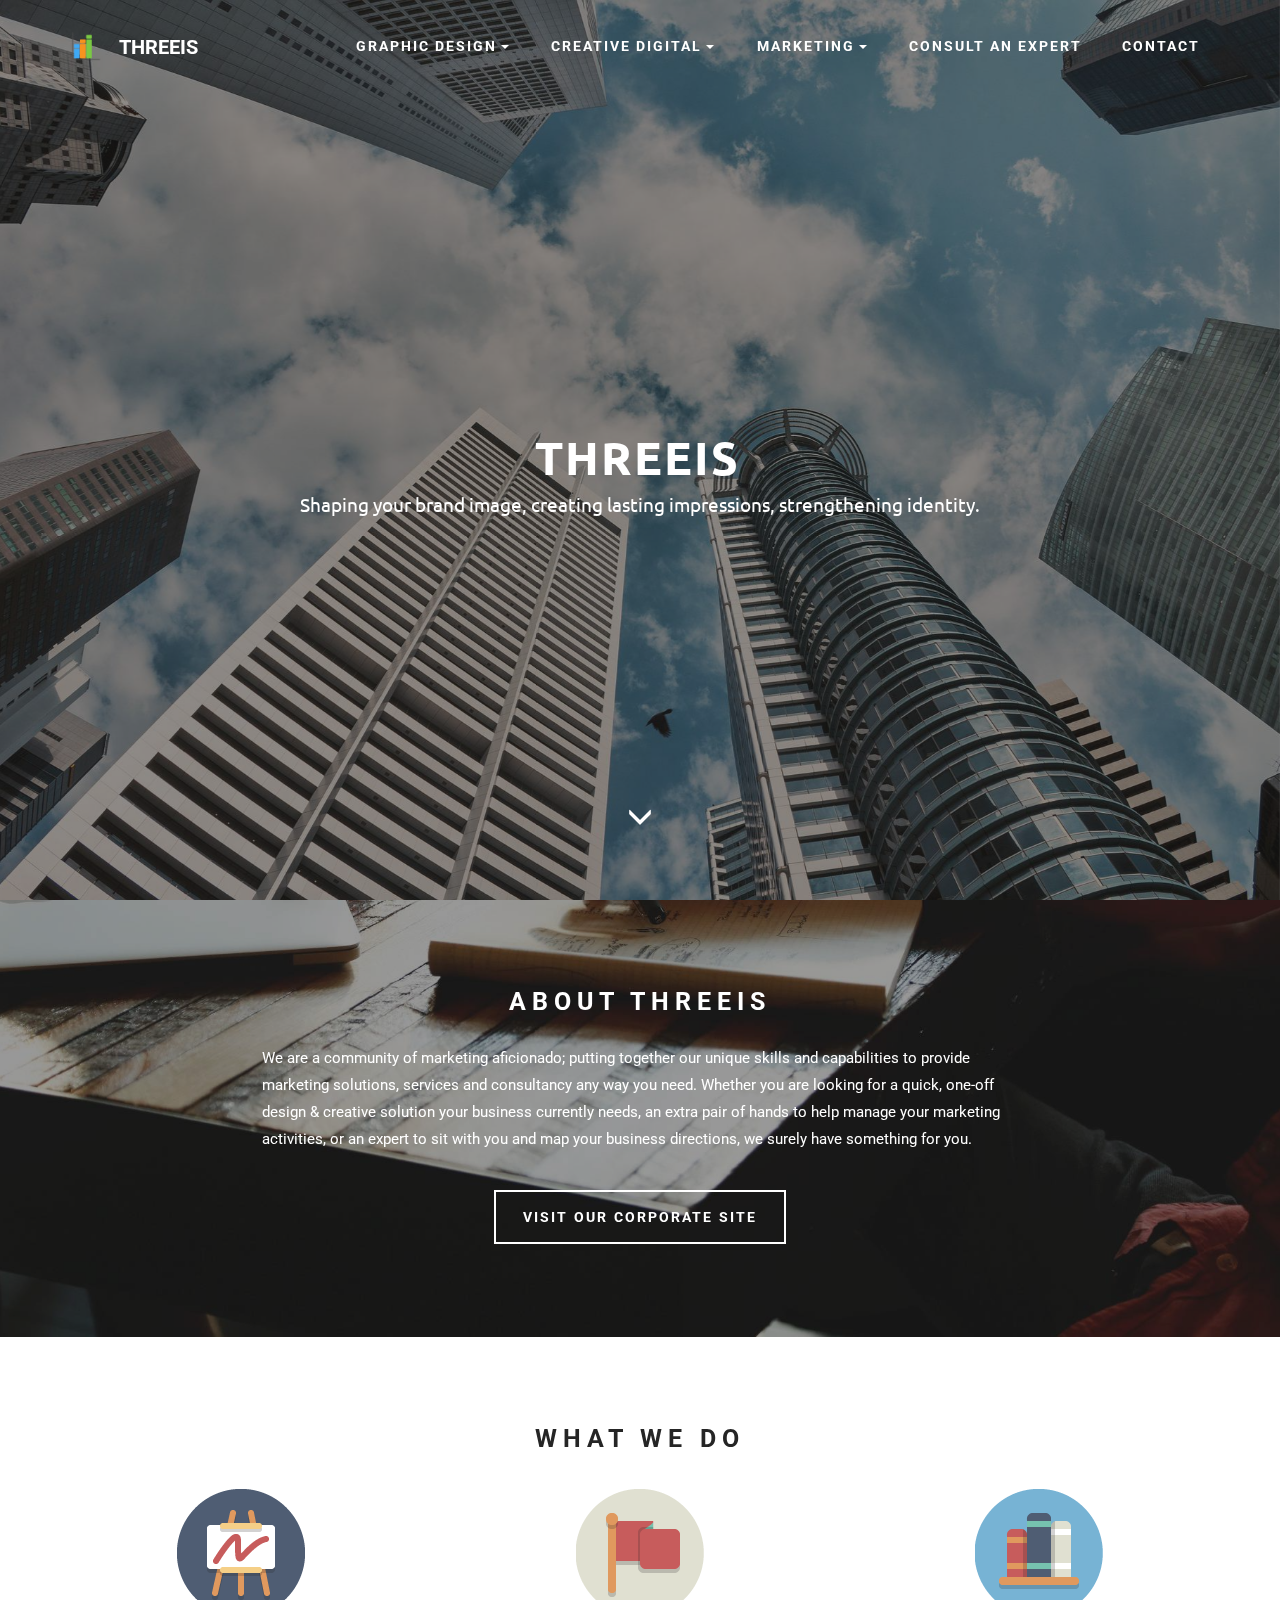
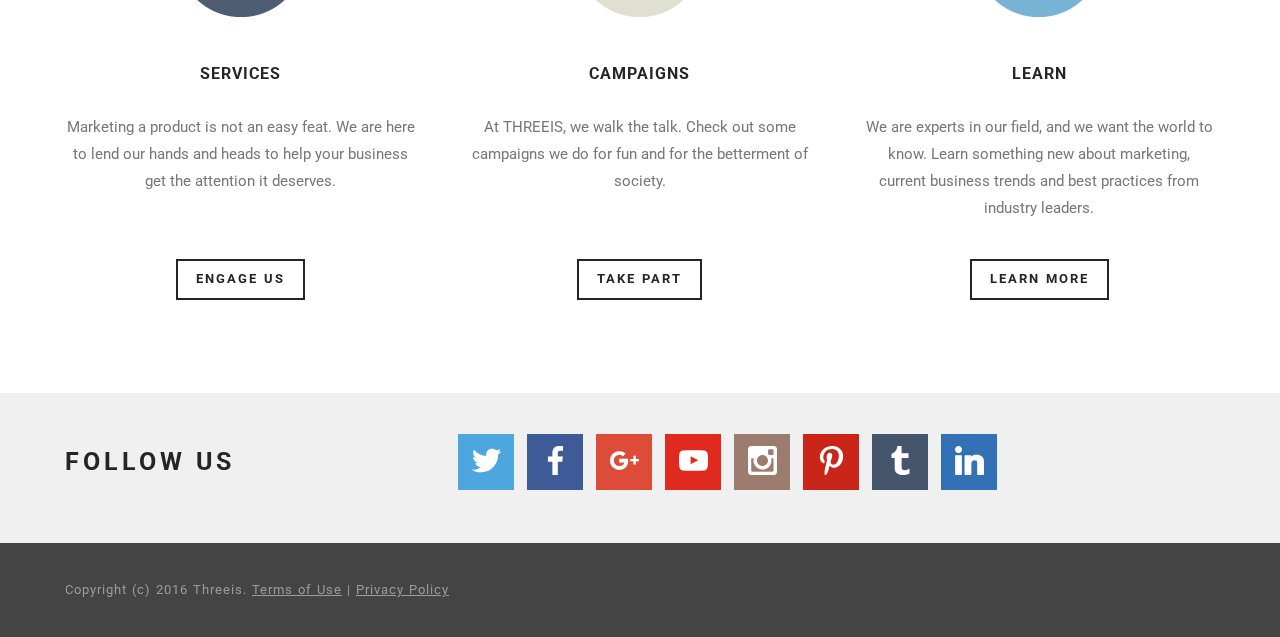
<file: HOME.html>
<!DOCTYPE html>
<html>
<head>
  <!-- Site made with Mobirise Website Builder v3.6.3, https://mobirise.com -->
  <meta charset="UTF-8">
  <meta http-equiv="X-UA-Compatible" content="IE=edge">
  <meta name="generator" content="Mobirise v3.6.3, mobirise.com">
  <meta name="viewport" content="width=device-width, initial-scale=1">
  <link rel="shortcut icon" href="assets/images/logo.png" type="image/x-icon">
  <meta name="description" content="IMAGE. IMPRESSIONS. IDENTITY, 3is.co, 3is, threeis">
  <title>THREEIS</title>
  <link rel="stylesheet" href="https://fonts.googleapis.com/css?family=Roboto:700,400&amp;subset=cyrillic,latin,greek,vietnamese">
  <link rel="stylesheet" href="assets/bootstrap/css/bootstrap.min.css">
  <link rel="stylesheet" href="assets/shopping-cart/minicart-theme.css">
  <link rel="stylesheet" href="assets/animate.css/animate.min.css">
  <link rel="stylesheet" href="assets/socicon/css/socicon.min.css">
  <link rel="stylesheet" href="assets/mobirise/css/style.css">
  <link rel="stylesheet" href="assets/dropdown-menu/style.css">
  <link rel="stylesheet" href="assets/mobirise/css/mbr-additional.css" type="text/css">
  
  
  
</head>
<body>
<script>var shopcartSettings = {"shopcart_top_offset":120,"side_offset":20,"site_width":1150,"shopcart_icon_color":"#FFFFFF","shopcart_back_color":"#000000","shopcart_icon_size":30,"sc_count_color":"#FFFFFF","sc_count_back_color":"#F97352","sc_count_size":12,"checkout_button":"Check Out with"};</script>
<section id="page8-dropdown-menu-0">

    <nav class="navbar navbar-dropdown bg-color transparent navbar-fixed-top">
    
        <div class="container">

            <div class="navbar-brand">
                <a href="http://3is.co" class="navbar-logo"><img src="assets/images/favicon-transparent-128x128-64.png" title="threeis"></a> 
                <a class="text-white" href="HOME">THREEIS</a>
            </div>
            
            <button class="navbar-toggler pull-xs-right hidden-md-up" type="button" data-toggle="collapse" data-target="#exCollapsingNavbar">
                ☰
            </button>

            <ul class="nav-dropdown collapse pull-xs-right navbar-toggleable-sm nav navbar-nav" id="exCollapsingNavbar"><li class="nav-item dropdown"><a class="nav-link link dropdown-toggle" href="GRAPHIC DESIGN" data-toggle="dropdown-submenu" aria-expanded="false">GRAPHIC DESIGN</a><div class="dropdown-menu"><a class="dropdown-item" href="GRAPHIC DESIGN#content4-36">LOGO / ICON</a><a class="dropdown-item" href="GRAPHIC DESIGN#content4-37">BUSINESS CARD</a><a class="dropdown-item" href="GRAPHIC DESIGN#content4-33">SOCIAL MEDIA IDENTITY</a><a class="dropdown-item" href="GRAPHIC DESIGN#content4-34">WEB CONCEPT &amp; DESIGN</a><a class="dropdown-item" href="GRAPHIC DESIGN#content4-58">MARKETING COLLATERALS</a><a class="dropdown-item" href="GRAPHIC DESIGN#content4-60">FOR SPECIAL OCCASIONS</a><a class="dropdown-item" href="GRAPHIC DESIGN#content4-61">FOR RETAIL BUSINESSES</a><a class="dropdown-item" href="GRAPHIC DESIGN#content4-63">FOR PUBLICATIONS</a><a class="dropdown-item" href="GRAPHIC DESIGN#msg-box3-65">HIRE A DESIGNER</a></div></li><li class="nav-item dropdown"><a class="nav-link link dropdown-toggle" data-toggle="dropdown-submenu" href="CREATIVE &amp; DIGITAL SERVICES" aria-expanded="false">CREATIVE DIGITAL</a><div class="dropdown-menu"><a class="dropdown-item" href="CREATIVE &amp; DIGITAL SERVICES#content4-55">ILLUSTRATION / CARTOON</a><a class="dropdown-item" href="CREATIVE &amp; DIGITAL SERVICES#content4-55">HANDDRAWN ARTWORK</a><a class="dropdown-item" href="CREATIVE &amp; DIGITAL SERVICES#content4-55">2D MODELING</a><a class="dropdown-item" href="CREATIVE &amp; DIGITAL SERVICES#content4-55">3D RENDERING</a><a class="dropdown-item" href="CREATIVE &amp; DIGITAL SERVICES#content4-55">DIGITAL CONVERSION</a><a class="dropdown-item" href="CREATIVE &amp; DIGITAL SERVICES#content4-57">PHOTO EDITING</a><a class="dropdown-item" href="CREATIVE &amp; DIGITAL SERVICES#content4-57">PHOTO DIGITISATION</a><a class="dropdown-item" href="CREATIVE &amp; DIGITAL SERVICES#content4-57">PHOTO ALBUM / BOOK</a><a class="dropdown-item" href="CREATIVE &amp; DIGITAL SERVICES#content4-57">PHOTOGRAPHY</a><a class="dropdown-item" href="#">VIDEOGRAPHY</a></div></li><li class="nav-item dropdown"><a class="nav-link link dropdown-toggle" data-toggle="dropdown-submenu" href="MARKETING SOLUTIONS#page8-content4-2" aria-expanded="false">MARKETING</a><div class="dropdown-menu"><a class="dropdown-item" href="MARKETING SOLUTIONS#page8-content4-2">BUSINESS LISTING</a><a class="dropdown-item" href="MARKETING SOLUTIONS#page8-content4-2">SOCIAL MEDIA ADMIN</a><a class="dropdown-item" href="https://mobirise.com/">WEBSITE DEVELOPMENT</a></div></li><li class="nav-item"><a class="nav-link link" href="CONSULT AN EXPERT" aria-expanded="true">CONSULT AN EXPERT</a></li><li class="nav-item"><a class="nav-link link" href="CONTACT" aria-expanded="true">CONTACT</a></li></ul>

        </div>

    </nav>

</section>

<section class="engine"><a rel="external" href="https://mobirise.com">easy offline website maker software download</a></section><section class="mbr-box mbr-section mbr-section--relative mbr-section--fixed-size mbr-section--full-height mbr-section--bg-adapted mbr-parallax-background" id="header1-1" style="background-image: url(assets/images/homepage-1920x1280-7.jpg);">
    <div class="mbr-box__magnet mbr-box__magnet--sm-padding mbr-box__magnet--center-center mbr-after-navbar">
        <div class="mbr-overlay" style="opacity: 0.5; background-color: rgb(34, 34, 34);"></div>
        <div class="mbr-box__container mbr-section__container container">
            <div class="mbr-box mbr-box--stretched"><div class="mbr-box__magnet mbr-box__magnet--center-center">
                <div class="row"><div class=" col-sm-8 col-sm-offset-2">
                    <div class="mbr-hero animated fadeInUp">
                        <h1 class="mbr-hero__text">THREEIS</h1>
                        <p class="mbr-hero__subtext">Shaping your brand image, creating lasting impressions, strengthening identity.<br></p>
                    </div>
                    
                </div></div>
            </div></div>
        </div>
        <div class="mbr-arrow mbr-arrow--floating text-center">
            <div class="mbr-section__container container">
                <a class="mbr-arrow__link" href="#content5-4"><i class="glyphicon glyphicon-menu-down"></i></a>
            </div>
        </div>
    </div>
</section>

<section class="mbr-section mbr-section--relative mbr-section--fixed-size mbr-parallax-background" id="content5-4" style="background-image: url(assets/images/about-us-1970x1313-60.jpg);">
    <div class="mbr-overlay" style="opacity: 0.4; background-color: rgb(0, 0, 0);"></div>
    <div class="mbr-section__container container mbr-section__container--first" style="padding-top: 93px;">
        <div class="mbr-header mbr-header--wysiwyg row">
            <div class="col-sm-8 col-sm-offset-2">
                <h3 class="mbr-header__text">ABOUT THREEIS</h3>
                
            </div>
        </div>
    </div>
    <div class="mbr-section__container container mbr-section__container--middle">
        <div class="row">
            <div class="mbr-article mbr-article--wysiwyg col-sm-8 col-sm-offset-2"><p>We are a community of marketing aficionado; putting together our unique skills and capabilities to provide marketing solutions, services and consultancy any way you need. Whether you are looking for a quick, one-off design &amp; creative solution your business currently needs, an extra pair of hands to help manage your marketing activities, or an expert to sit with you and map your business directions, we surely have something for you.</p></div>
        </div>
    </div>
    <div class="mbr-section__container container mbr-section__container--last" style="padding-bottom: 93px;">
        <div class="row">
            <div class="col-sm-8 col-sm-offset-2">
                <div class="mbr-buttons mbr-buttons--center btn-inverse"><a class="mbr-buttons__btn btn btn-lg btn-default" href="http://corporate.3is.co" target="_blank">VISIT OUR CORPORATE SITE</a></div>
            </div>
        </div>
    </div>
</section>

<section class="mbr-section mbr-section--relative mbr-section--fixed-size" id="features1-5" style="background-color: rgb(255, 255, 255);">
    
    <div class="mbr-section__container mbr-section__container--std-top-padding mbr-section__container--sm-bot-padding mbr-section-title container" style="padding-top: 93px;">
        <div class="mbr-header mbr-header--center mbr-header--wysiwyg row">
            <div class="col-sm-8 col-sm-offset-2">
                <h3 class="mbr-header__text">WHAT WE DO</h3>
                
            </div>
        </div>
    </div>
    <div class="mbr-section__container container">
        <div class="mbr-section__row row">
            <div class="mbr-section__col col-xs-12 col-sm-4">
                <div class="mbr-section__container mbr-section__container--center mbr-section__container--middle">
                    <figure class="mbr-figure"><img src="assets/images/service-easel-128x128-10.png" class="mbr-figure__img" title="SERVICES"></figure>
                </div>
                <div class="mbr-section__container mbr-section__container--middle">
                    <div class="mbr-header mbr-header--reduce mbr-header--center mbr-header--wysiwyg">
                        <h3 class="mbr-header__text">SERVICES</h3>
                    </div>
                </div>
                <div class="mbr-section__container mbr-section__container--middle">
                    <div class="mbr-article mbr-article--wysiwyg">
                        <p>Marketing a product is not an easy feat. We are here to lend our hands and heads to help your business get the attention it deserves.<br><br></p>
                    </div>
                </div>
                <div class="mbr-section__container mbr-section__container--last" style="padding-bottom: 93px;">
                    <div class="mbr-buttons mbr-buttons--center"><a href="http://services.3is.co" class="mbr-buttons__btn btn btn-wrap btn-xs-lg btn-default" target="_blank">ENGAGE US</a></div>
                </div>
            </div>
            <div class="mbr-section__col col-xs-12 col-sm-4">
                <div class="mbr-section__container mbr-section__container--center mbr-section__container--middle">
                    <figure class="mbr-figure"><img src="assets/images/campaigns-flag-128x128-21.png" class="mbr-figure__img" title="CAMPAIGNS"></figure>
                </div>
                <div class="mbr-section__container mbr-section__container--middle">
                    <div class="mbr-header mbr-header--reduce mbr-header--center mbr-header--wysiwyg">
                        <h3 class="mbr-header__text">CAMPAIGNS</h3>
                    </div>
                </div>
                <div class="mbr-section__container mbr-section__container--middle">
                    <div class="mbr-article mbr-article--wysiwyg">
                        <p>At THREEIS, we walk the talk. Check out some campaigns we do for fun and for the betterment of society.<br><br></p>
                    </div>
                </div>
                <div class="mbr-section__container mbr-section__container--last" style="padding-bottom: 93px;">
                    <div class="mbr-buttons mbr-buttons--center"><a href="http://campaigns.3is.co" class="mbr-buttons__btn btn btn-wrap btn-xs-lg btn-default" target="_blank">TAKE PART</a></div>
                </div>
            </div>
            
            <div class="mbr-section__col col-xs-12 col-sm-4">
                <div class="mbr-section__container mbr-section__container--center mbr-section__container--middle">
                    <figure class="mbr-figure"><img src="assets/images/learn-bookshelf-128x128-61.png" class="mbr-figure__img" title="LEARN"></figure>
                </div>
                <div class="mbr-section__container mbr-section__container--middle">
                    <div class="mbr-header mbr-header--reduce mbr-header--center mbr-header--wysiwyg">
                        <h3 class="mbr-header__text">LEARN</h3>
                    </div>
                </div>
                <div class="mbr-section__container mbr-section__container--middle">
                    <div class="mbr-article mbr-article--wysiwyg">
                        <p>We are experts in our field, and we want the world to know. Learn something new about marketing, current business trends and best practices from industry leaders.</p>
                    </div>
                </div>
                <div class="mbr-section__container mbr-section__container--last" style="padding-bottom: 93px;">
                    <div class="mbr-buttons mbr-buttons--center"><a href="http://learn.3is.co" class="mbr-buttons__btn btn btn-wrap btn-xs-lg btn-default" target="_blank">LEARN MORE</a></div>
                </div>
            </div>
            
            
            
            
            
        </div>
    </div>
</section>

<section class="mbr-section mbr-section--relative mbr-section--fixed-size" id="social-buttons2-6" style="background-color: rgb(240, 240, 240);">
    

    <div class="mbr-section__container container">
        <div class="mbr-header mbr-header--inline row" style="padding-top: 40.8px; padding-bottom: 40.8px;">
            <div class="col-sm-4">
                <h3 class="mbr-header__text">FOLLOW US</h3>
            </div>
            <div class="mbr-social-icons mbr-social-icons--style-1 col-sm-8"><a class="mbr-social-icons__icon socicon-bg-twitter" title="Twitter" target="_blank" href="https://twitter.com/mobirise"><i class="socicon socicon-twitter"></i></a> <a class="mbr-social-icons__icon socicon-bg-facebook" title="Facebook" target="_blank" href="https://www.facebook.com/pages/Mobirise/1616226671953247"><i class="socicon socicon-facebook"></i></a> <a class="mbr-social-icons__icon socicon-bg-googleplus" title="Google+" target="_blank" href="https://plus.google.com/u/0/+Mobirise/posts"><i class="socicon socicon-googleplus"></i></a> <a class="mbr-social-icons__icon socicon-bg-youtube" title="YouTube" target="_blank" href="http://www.youtube.com/channel/UCt_tncVAetpK5JeM8L-8jyw"><i class="socicon socicon-youtube"></i></a> <a class="mbr-social-icons__icon socicon-bg-instagram" title="Instagram" target="_blank" href="https://instagram.com/mobirise/"><i class="socicon socicon-instagram"></i></a> <a class="mbr-social-icons__icon socicon-bg-pinterest" title="Pinterest" target="_blank" href="https://www.pinterest.com/mobirise/"><i class="socicon socicon-pinterest"></i></a>   <a class="mbr-social-icons__icon socicon-bg-tumblr" title="Tumblr" target="_blank" href="http://mobirise.tumblr.com/"><i class="socicon socicon-tumblr"></i></a> <a class="mbr-social-icons__icon socicon-bg-linkedin" title="LinkedIn" target="_blank" href="https://www.linkedin.com/in/mobirise"><i class="socicon socicon-linkedin"></i></a> </div>
        </div>
    </div>
</section>

<footer class="mbr-section mbr-section--relative mbr-section--fixed-size" id="footer1-2" style="background-color: rgb(68, 68, 68);">
    
    <div class="mbr-section__container container">
        <div class="mbr-footer mbr-footer--wysiwyg row" style="padding-top: 36.900000000000006px; padding-bottom: 36.900000000000006px;">
            <div class="col-sm-12">
                <p class="mbr-footer__copyright">Copyright (c) 2016 Threeis. <a class="mbr-footer__link text-gray" href="https://mobirise.com/">Terms of Use</a>  | <a class="mbr-footer__link text-gray" href="https://mobirise.com/">Privacy Policy</a></p>
            </div>
        </div>
    </div>
</footer>


  <script src="assets/web/assets/jquery/jquery.min.js"></script>
  <script src="assets/bootstrap/js/bootstrap.min.js"></script>
  <script src="assets/smooth-scroll/SmoothScroll.js"></script>
  <script src="assets/shopping-cart/minicart.js"></script>
  <script src="assets/shopping-cart/jquery.easing.min.js"></script>
  <script src="assets/shopping-cart/minicart-customizer.js"></script>
  <script src="assets/jarallax/jarallax.js"></script>
  <script src="assets/mobirise/js/script.js"></script>
  <script src="assets/dropdown-menu/script.js"></script>
  
  
</body>
</html>
</file>
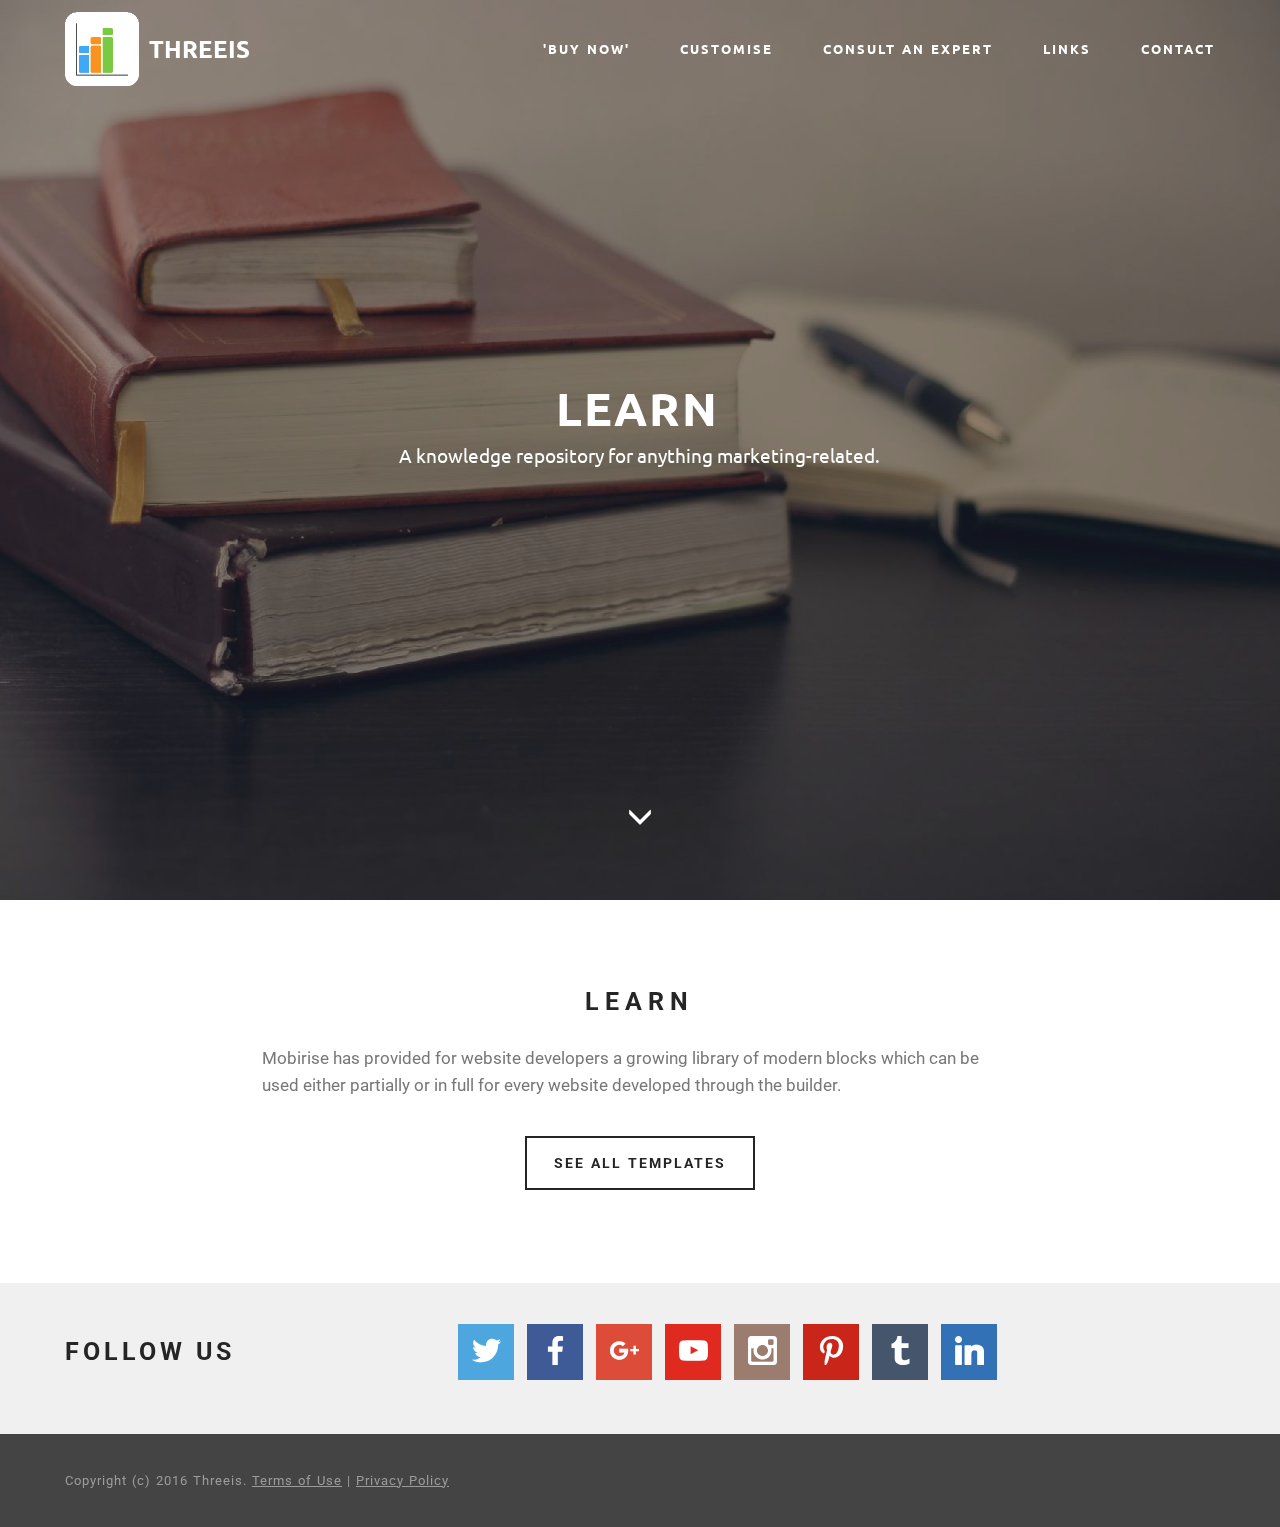
<file: LINKS.html>
<!DOCTYPE html>
<html>
<head>
  <!-- Site made with Mobirise Website Builder v3.6.3, https://mobirise.com -->
  <meta charset="UTF-8">
  <meta http-equiv="X-UA-Compatible" content="IE=edge">
  <meta name="generator" content="Mobirise v3.6.3, mobirise.com">
  <meta name="viewport" content="width=device-width, initial-scale=1">
  <link rel="shortcut icon" href="assets/images/logo.png" type="image/x-icon">
  <meta name="description" content="threeis related links">
  <title>Links</title>
  <link rel="stylesheet" href="https://fonts.googleapis.com/css?family=Roboto:700,400&amp;subset=cyrillic,latin,greek,vietnamese">
  <link rel="stylesheet" href="assets/bootstrap/css/bootstrap.min.css">
  <link rel="stylesheet" href="assets/shopping-cart/minicart-theme.css">
  <link rel="stylesheet" href="assets/animate.css/animate.min.css">
  <link rel="stylesheet" href="assets/socicon/css/socicon.min.css">
  <link rel="stylesheet" href="assets/mobirise/css/style.css">
  <link rel="stylesheet" href="assets/mobirise/css/mbr-additional.css" type="text/css">
  
  
  
</head>
<body>
<script>var shopcartSettings = {"shopcart_top_offset":120,"side_offset":20,"site_width":1150,"shopcart_icon_color":"#FFFFFF","shopcart_back_color":"#000000","shopcart_icon_size":30,"sc_count_color":"#FFFFFF","sc_count_back_color":"#F97352","sc_count_size":12,"checkout_button":"Check Out with"};</script>
<section class="mbr-navbar mbr-navbar--freeze mbr-navbar--absolute mbr-navbar--transparent mbr-navbar--sticky mbr-navbar--auto-collapse" id="menu-31">
    <div class="mbr-navbar__section mbr-section">
        <div class="mbr-section__container container">
            <div class="mbr-navbar__container">
                <div class="mbr-navbar__column mbr-navbar__column--s mbr-navbar__brand">
                    <span class="mbr-navbar__brand-link mbr-brand mbr-brand--inline">
                        <span class="mbr-brand__logo"><a href="index.html"><img src="assets/images/favicon-large-637x637-73.png" class="mbr-navbar__brand-img mbr-brand__img" title="threeis favicon"></a></span>
                        <span class="mbr-brand__name"><a class="mbr-brand__name text-white" href="index.html">THREEIS</a></span>
                    </span>
                </div>
                <div class="mbr-navbar__hamburger mbr-hamburger"><span class="mbr-hamburger__line"></span></div>
                <div class="mbr-navbar__column mbr-navbar__menu">
                    <nav class="mbr-navbar__menu-box mbr-navbar__menu-box--inline-right">
                        <div class="mbr-navbar__column">
                            <ul class="mbr-navbar__items mbr-navbar__items--right float-left mbr-buttons mbr-buttons--freeze mbr-buttons--right btn-decorator mbr-buttons--active mbr-buttons--only-links"><li class="mbr-navbar__item"><a class="mbr-buttons__link btn text-white" href="HOMEPAGE"></a></li>   <li class="mbr-navbar__item"><a class="mbr-buttons__link btn text-white" href="'BUY NOW' OVERVIEW">'BUY NOW'</a></li>  <li class="mbr-navbar__item"><a class="mbr-buttons__link btn text-white" href="CUSTOMISED SOLUTIONS">CUSTOMISE</a></li> <li class="mbr-navbar__item"><a class="mbr-buttons__link btn text-white" href="ADVISORY &amp; CONSULTANCY">CONSULT AN EXPERT</a></li>  <li class="mbr-navbar__item"><a class="mbr-buttons__link btn text-white" href="LEARN">LINKS</a></li><li class="mbr-navbar__item"><a class="mbr-buttons__link btn text-white" href="CONTACT">CONTACT</a></li></ul>                            
                            
                        </div>
                    </nav>
                </div>
            </div>
        </div>
    </div>
</section>

<section class="engine"><a rel="external" href="https://mobirise.com">wysiwyg website creator</a></section><section class="mbr-box mbr-section mbr-section--relative mbr-section--fixed-size mbr-section--full-height mbr-section--bg-adapted mbr-parallax-background mbr-after-navbar" id="header1-32" style="background-image: url(assets/images/learn-2560x1440-51.jpg);">
    <div class="mbr-box__magnet mbr-box__magnet--sm-padding mbr-box__magnet--center-center">
        <div class="mbr-overlay" style="opacity: 0.5; background-color: rgb(34, 34, 34);"></div>
        <div class="mbr-box__container mbr-section__container container">
            <div class="mbr-box mbr-box--stretched"><div class="mbr-box__magnet mbr-box__magnet--center-center">
                <div class="row"><div class=" col-sm-8 col-sm-offset-2">
                    <div class="mbr-hero animated fadeInUp">
                        <h1 class="mbr-hero__text">LEARN</h1>
                        <p class="mbr-hero__subtext">A knowledge repository for anything marketing-related.<br></p>
                    </div>
                    
                </div></div>
            </div></div>
        </div>
        <div class="mbr-arrow mbr-arrow--floating text-center">
            <div class="mbr-section__container container">
                <a class="mbr-arrow__link" href="#msg-box3-33"><i class="glyphicon glyphicon-menu-down"></i></a>
            </div>
        </div>
    </div>
</section>

<section class="mbr-section mbr-section--relative mbr-section--fixed-size" id="msg-box3-33" style="background-color: rgb(255, 255, 255);">
    
    <div class="mbr-section__container container mbr-section__container--first" style="padding-top: 93px;">
        <div class="mbr-header mbr-header--wysiwyg row">
            <div class="col-sm-8 col-sm-offset-2">
                <h3 class="mbr-header__text">LEARN</h3>
                
            </div>
        </div>
    </div>
    <div class="mbr-section__container container mbr-section__container--middle">
        <div class="row">
            <div class="mbr-article mbr-article--wysiwyg col-sm-8 col-sm-offset-2"><p>Mobirise has provided for website developers a growing library of modern blocks which can be used either partially or in full for every website developed through the builder.</p></div>
        </div>
    </div>
    <div class="mbr-section__container container mbr-section__container--last" style="padding-bottom: 93px;">
        <div class="row">
            <div class="col-sm-8 col-sm-offset-2">
                <div class="mbr-buttons mbr-buttons--center"><a class="mbr-buttons__btn btn btn-lg btn-default" href="https://mobirise.com">SEE ALL TEMPLATES</a></div>
            </div>
        </div>
    </div>
</section>

<section class="mbr-section mbr-section--relative mbr-section--fixed-size" id="social-buttons2-34" style="background-color: rgb(240, 240, 240);">
    

    <div class="mbr-section__container container">
        <div class="mbr-header mbr-header--inline row" style="padding-top: 40.8px; padding-bottom: 40.8px;">
            <div class="col-sm-4">
                <h3 class="mbr-header__text">FOLLOW US</h3>
            </div>
            <div class="mbr-social-icons mbr-social-icons--style-1 col-sm-8"><a class="mbr-social-icons__icon socicon-bg-twitter" title="Twitter" target="_blank" href="https://twitter.com/mobirise"><i class="socicon socicon-twitter"></i></a> <a class="mbr-social-icons__icon socicon-bg-facebook" title="Facebook" target="_blank" href="https://www.facebook.com/pages/Mobirise/1616226671953247"><i class="socicon socicon-facebook"></i></a> <a class="mbr-social-icons__icon socicon-bg-googleplus" title="Google+" target="_blank" href="https://plus.google.com/u/0/+Mobirise/posts"><i class="socicon socicon-googleplus"></i></a> <a class="mbr-social-icons__icon socicon-bg-youtube" title="YouTube" target="_blank" href="http://www.youtube.com/channel/UCt_tncVAetpK5JeM8L-8jyw"><i class="socicon socicon-youtube"></i></a> <a class="mbr-social-icons__icon socicon-bg-instagram" title="Instagram" target="_blank" href="https://instagram.com/mobirise/"><i class="socicon socicon-instagram"></i></a> <a class="mbr-social-icons__icon socicon-bg-pinterest" title="Pinterest" target="_blank" href="https://www.pinterest.com/mobirise/"><i class="socicon socicon-pinterest"></i></a>   <a class="mbr-social-icons__icon socicon-bg-tumblr" title="Tumblr" target="_blank" href="http://mobirise.tumblr.com/"><i class="socicon socicon-tumblr"></i></a> <a class="mbr-social-icons__icon socicon-bg-linkedin" title="LinkedIn" target="_blank" href="https://www.linkedin.com/in/mobirise"><i class="socicon socicon-linkedin"></i></a> </div>
        </div>
    </div>
</section>

<footer class="mbr-section mbr-section--relative mbr-section--fixed-size" id="footer1-35" style="background-color: rgb(68, 68, 68);">
    
    <div class="mbr-section__container container">
        <div class="mbr-footer mbr-footer--wysiwyg row" style="padding-top: 36.900000000000006px; padding-bottom: 36.900000000000006px;">
            <div class="col-sm-12">
                <p class="mbr-footer__copyright">Copyright (c) 2016 Threeis. <a class="mbr-footer__link text-gray" href="https://mobirise.com/">Terms of Use</a>  | <a class="mbr-footer__link text-gray" href="https://mobirise.com/">Privacy Policy</a></p>
            </div>
        </div>
    </div>
</footer>


  <script src="assets/web/assets/jquery/jquery.min.js"></script>
  <script src="assets/bootstrap/js/bootstrap.min.js"></script>
  <script src="assets/smooth-scroll/SmoothScroll.js"></script>
  <script src="assets/shopping-cart/minicart.js"></script>
  <script src="assets/shopping-cart/jquery.easing.min.js"></script>
  <script src="assets/shopping-cart/minicart-customizer.js"></script>
  <script src="assets/jarallax/jarallax.js"></script>
  <script src="assets/mobirise/js/script.js"></script>
  
  
</body>
</html>
</file>
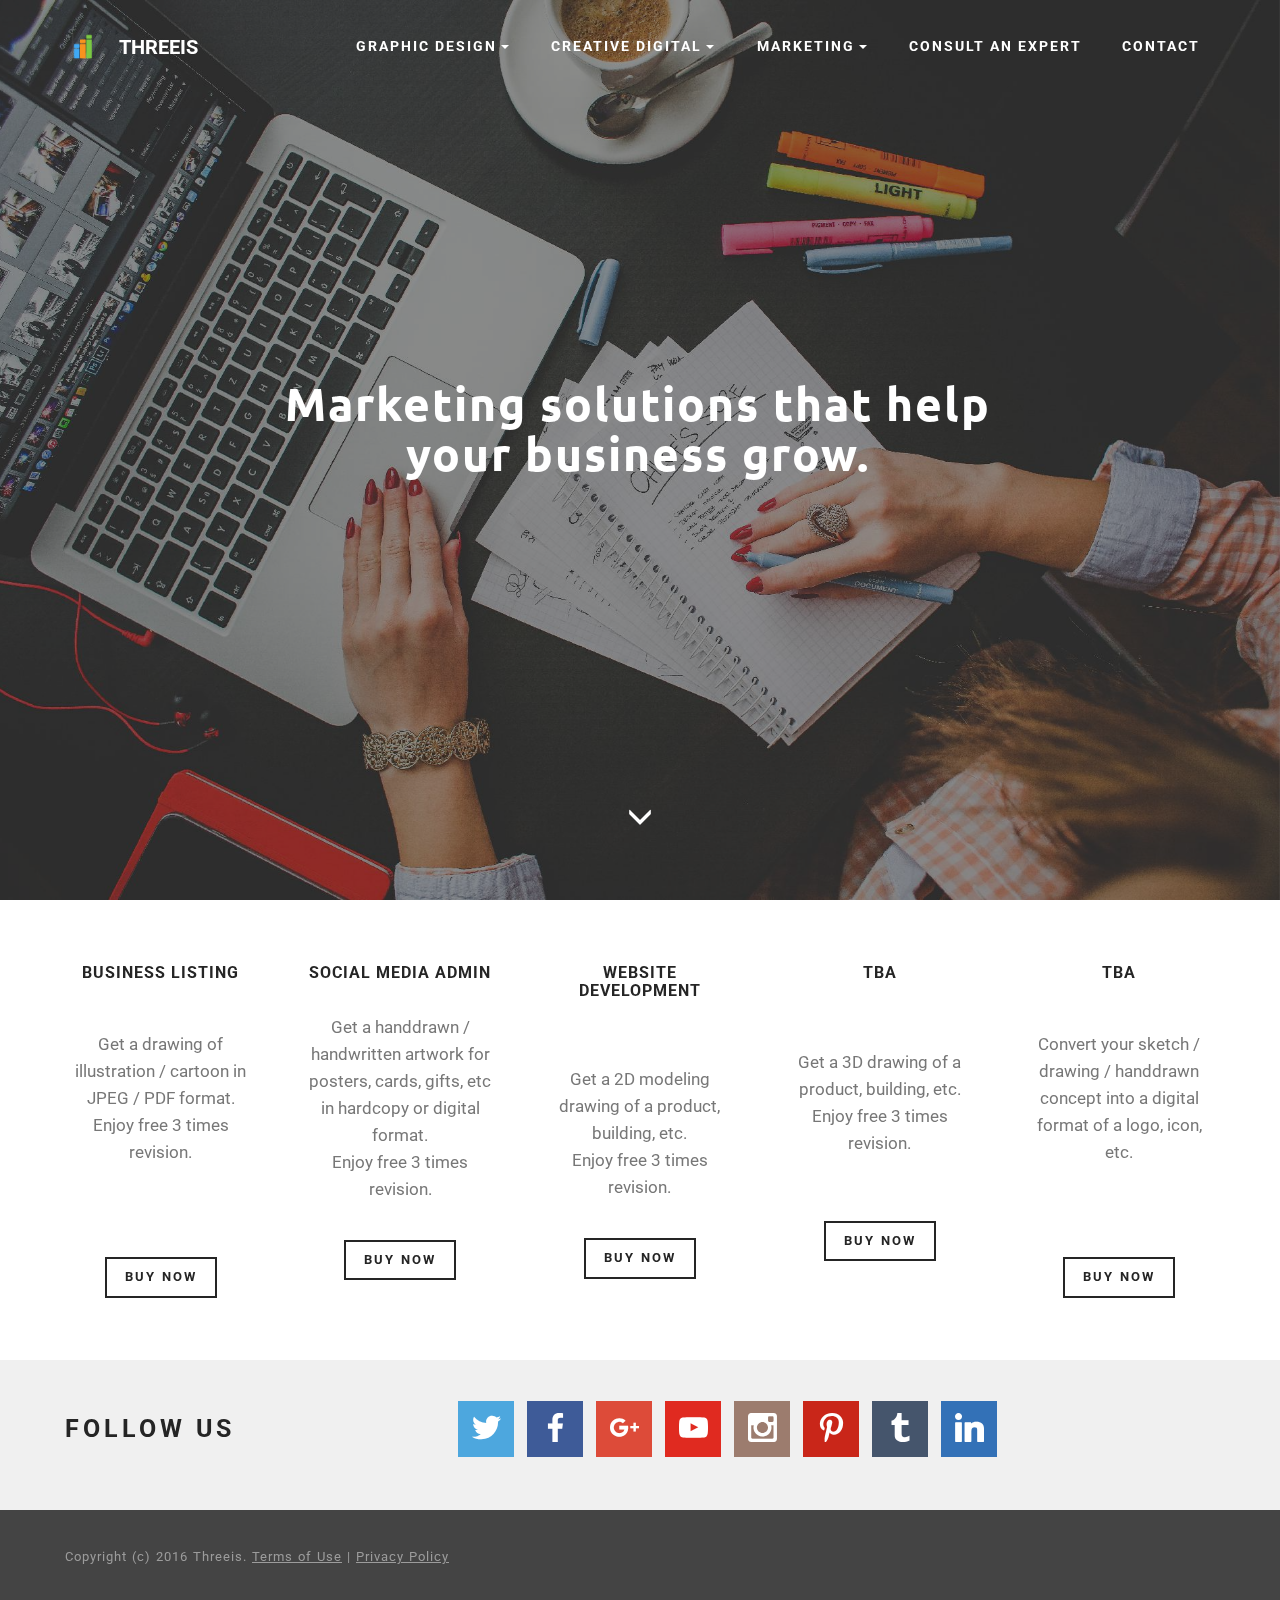
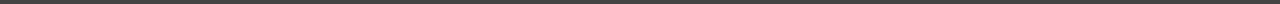
<file: MARKETING SOLUTIONS.html>
<!DOCTYPE html>
<html>
<head>
  <!-- Site made with Mobirise Website Builder v3.6.3, https://mobirise.com -->
  <meta charset="UTF-8">
  <meta http-equiv="X-UA-Compatible" content="IE=edge">
  <meta name="generator" content="Mobirise v3.6.3, mobirise.com">
  <meta name="viewport" content="width=device-width, initial-scale=1">
  <link rel="shortcut icon" href="assets/images/logo.png" type="image/x-icon">
  <meta name="description" content="">
  
  <link rel="stylesheet" href="https://fonts.googleapis.com/css?family=Roboto:700,400&amp;subset=cyrillic,latin,greek,vietnamese">
  <link rel="stylesheet" href="assets/bootstrap/css/bootstrap.min.css">
  <link rel="stylesheet" href="assets/shopping-cart/minicart-theme.css">
  <link rel="stylesheet" href="assets/animate.css/animate.min.css">
  <link rel="stylesheet" href="assets/socicon/css/socicon.min.css">
  <link rel="stylesheet" href="assets/mobirise/css/style.css">
  <link rel="stylesheet" href="assets/dropdown-menu/style.css">
  <link rel="stylesheet" href="assets/mobirise/css/mbr-additional.css" type="text/css">
  
  
  
</head>
<body>
<script>var shopcartSettings = {"shopcart_top_offset":120,"side_offset":20,"site_width":1150,"shopcart_icon_color":"#FFFFFF","shopcart_back_color":"#000000","shopcart_icon_size":30,"sc_count_color":"#FFFFFF","sc_count_back_color":"#F97352","sc_count_size":12,"checkout_button":"Check Out with"};</script>
<section id="page8-dropdown-menu-0">

    <nav class="navbar navbar-dropdown bg-color transparent navbar-fixed-top">
    
        <div class="container">

            <div class="navbar-brand">
                <a href="http://3is.co" class="navbar-logo"><img src="assets/images/favicon-transparent-128x128-64.png" title="threeis"></a> 
                <a class="text-white" href="index">THREEIS</a>
            </div>
            
            <button class="navbar-toggler pull-xs-right hidden-md-up" type="button" data-toggle="collapse" data-target="#exCollapsingNavbar">
                ☰
            </button>

            <ul class="nav-dropdown collapse pull-xs-right navbar-toggleable-sm nav navbar-nav" id="exCollapsingNavbar"><li class="nav-item dropdown"><a class="nav-link link dropdown-toggle" href="GRAPHIC DESIGN" data-toggle="dropdown-submenu" aria-expanded="false">GRAPHIC DESIGN</a><div class="dropdown-menu"><a class="dropdown-item" href="GRAPHIC DESIGN#content4-36">LOGO / ICON</a><a class="dropdown-item" href="GRAPHIC DESIGN#content4-37">BUSINESS CARD</a><a class="dropdown-item" href="GRAPHIC DESIGN#content4-33">SOCIAL MEDIA IDENTITY</a><a class="dropdown-item" href="GRAPHIC DESIGN#content4-34">WEB CONCEPT &amp; DESIGN</a><a class="dropdown-item" href="GRAPHIC DESIGN#content4-58">MARKETING COLLATERALS</a><a class="dropdown-item" href="GRAPHIC DESIGN#content4-60">FOR SPECIAL OCCASIONS</a><a class="dropdown-item" href="GRAPHIC DESIGN#content4-61">FOR RETAIL BUSINESSES</a><a class="dropdown-item" href="GRAPHIC DESIGN#content4-63">FOR PUBLICATIONS</a><a class="dropdown-item" href="GRAPHIC DESIGN#msg-box3-65">HIRE A DESIGNER</a></div></li><li class="nav-item dropdown"><a class="nav-link link dropdown-toggle" data-toggle="dropdown-submenu" href="CREATIVE &amp; DIGITAL SERVICES" aria-expanded="false">CREATIVE DIGITAL</a><div class="dropdown-menu"><a class="dropdown-item" href="CREATIVE &amp; DIGITAL SERVICES#content4-55">ILLUSTRATION / CARTOON</a><a class="dropdown-item" href="CREATIVE &amp; DIGITAL SERVICES#content4-55">HANDDRAWN ARTWORK</a><a class="dropdown-item" href="CREATIVE &amp; DIGITAL SERVICES#content4-55">2D MODELING</a><a class="dropdown-item" href="CREATIVE &amp; DIGITAL SERVICES#content4-55">3D RENDERING</a><a class="dropdown-item" href="CREATIVE &amp; DIGITAL SERVICES#content4-55">DIGITAL CONVERSION</a><a class="dropdown-item" href="CREATIVE &amp; DIGITAL SERVICES#content4-57">PHOTO EDITING</a><a class="dropdown-item" href="CREATIVE &amp; DIGITAL SERVICES#content4-57">PHOTO DIGITISATION</a><a class="dropdown-item" href="CREATIVE &amp; DIGITAL SERVICES#content4-57">PHOTO ALBUM / BOOK</a><a class="dropdown-item" href="CREATIVE &amp; DIGITAL SERVICES#content4-57">PHOTOGRAPHY</a><a class="dropdown-item" href="#">VIDEOGRAPHY</a></div></li><li class="nav-item dropdown"><a class="nav-link link dropdown-toggle" data-toggle="dropdown-submenu" href="MARKETING SOLUTIONS#page8-content4-2" aria-expanded="false">MARKETING</a><div class="dropdown-menu"><a class="dropdown-item" href="MARKETING SOLUTIONS#page8-content4-2">BUSINESS LISTING</a><a class="dropdown-item" href="MARKETING SOLUTIONS#page8-content4-2">SOCIAL MEDIA ADMIN</a><a class="dropdown-item" href="https://mobirise.com/">WEBSITE DEVELOPMENT</a></div></li><li class="nav-item"><a class="nav-link link" href="CONSULT AN EXPERT" aria-expanded="true">CONSULT AN EXPERT</a></li><li class="nav-item"><a class="nav-link link" href="CONTACT" aria-expanded="true">CONTACT</a></li></ul>

        </div>

    </nav>

</section>

<section class="engine"><a rel="external" href="https://mobirise.com">easy wysiwyg web page building</a></section><section class="mbr-box mbr-section mbr-section--relative mbr-section--fixed-size mbr-section--full-height mbr-section--bg-adapted mbr-parallax-background mbr-after-navbar" id="page8-header1-0" style="background-image: url(assets/images/picjumbo-2000x1333-86.jpg);">
    <div class="mbr-box__magnet mbr-box__magnet--sm-padding mbr-box__magnet--center-center">
        <div class="mbr-overlay" style="opacity: 0.5; background-color: rgb(34, 34, 34);"></div>
        <div class="mbr-box__container mbr-section__container container">
            <div class="mbr-box mbr-box--stretched"><div class="mbr-box__magnet mbr-box__magnet--center-center">
                <div class="row"><div class=" col-sm-8 col-sm-offset-2">
                    <div class="mbr-hero animated fadeInUp">
                        <h1 class="mbr-hero__text">Marketing solutions that help your business grow.</h1>
                        
                    </div>
                    
                </div></div>
            </div></div>
        </div>
        <div class="mbr-arrow mbr-arrow--floating text-center">
            <div class="mbr-section__container container">
                <a class="mbr-arrow__link" href="#page8-content4-2"><i class="glyphicon glyphicon-menu-down"></i></a>
            </div>
        </div>
    </div>
</section>

<section class="mbr-section mbr-section--relative mbr-section--fixed-size" id="page8-content4-2" style="background-color: rgb(255, 255, 255);">
    
    
    <div class="mbr-section__container container mbr-section__container--std-top-padding" style="padding-top: 62px;">
        <div class="mbr-section__row row">
            <div class="mbr-section__col col-xs-12 col-lg-2-4 col-md-4 col-sm-6">
                
                <div class="mbr-section__container mbr-section__container--middle">
                    <div class="mbr-header mbr-header--reduce mbr-header--center mbr-header--wysiwyg">
                        <h3 class="mbr-header__text">BUSINESS LISTING<br><br></h3>
                    </div>
                </div>
                <div class="mbr-section__container mbr-section__container--middle">
                    <div class="mbr-article mbr-article--wysiwyg">
                        <p>Get a drawing of illustration / cartoon in JPEG / PDF format.<br>Enjoy free 3 times revision.<br><br><br></p>
                    </div>
                </div>
                <div class="mbr-section__container mbr-section__container--last" style="padding-bottom: 62px;">
                    <div class="mbr-buttons mbr-buttons--center"><a href="https://mobirise.com" class="mbr-buttons__btn btn btn-wrap btn-xs-lg btn-default">BUY NOW</a></div>
                </div>
            </div>
            <div class="mbr-section__col col-xs-12 col-lg-2-4 col-md-4 col-sm-6">
                
                <div class="mbr-section__container mbr-section__container--middle">
                    <div class="mbr-header mbr-header--reduce mbr-header--center mbr-header--wysiwyg">
                        <h3 class="mbr-header__text">SOCIAL MEDIA ADMIN</h3>
                    </div>
                </div>
                <div class="mbr-section__container mbr-section__container--middle">
                    <div class="mbr-article mbr-article--wysiwyg">
                        <p>Get a handdrawn / handwritten artwork for posters, cards, gifts, etc in hardcopy or digital format.<br>Enjoy free 3 times revision.<br></p>
                    </div>
                </div>
                <div class="mbr-section__container mbr-section__container--last" style="padding-bottom: 62px;">
                    <div class="mbr-buttons mbr-buttons--center"><a href="https://mobirise.com" class="mbr-buttons__btn btn btn-wrap btn-xs-lg btn-default">BUY NOW</a></div>
                </div>
            </div>
            <div class="clearfix visible-sm-block"></div>
            <div class="mbr-section__col col-xs-12 col-lg-2-4 col-md-4 col-sm-6">
                
                <div class="mbr-section__container mbr-section__container--middle">
                    <div class="mbr-header mbr-header--reduce mbr-header--center mbr-header--wysiwyg">
                        <h3 class="mbr-header__text">WEBSITE DEVELOPMENT<br><br><br></h3>
                    </div>
                </div>
                <div class="mbr-section__container mbr-section__container--middle">
                    <div class="mbr-article mbr-article--wysiwyg">
                        <p>Get a 2D modeling drawing of a product, building, etc. <br>Enjoy free 3 times revision.<br></p>
                    </div>
                </div>
                <div class="mbr-section__container mbr-section__container--last" style="padding-bottom: 62px;">
                    <div class="mbr-buttons mbr-buttons--center"><a href="https://mobirise.com" class="mbr-buttons__btn btn btn-wrap btn-xs-lg btn-default">BUY NOW</a></div>
                </div>
            </div>
            <div class="clearfix visible-md-block"></div>
            <div class="mbr-section__col col-xs-12 col-lg-2-4 col-md-4 col-sm-6 col-lg-offset-0 col-md-offset-2">
                
                <div class="mbr-section__container mbr-section__container--middle">
                    <div class="mbr-header mbr-header--reduce mbr-header--center mbr-header--wysiwyg">
                        <h3 class="mbr-header__text">TBA<br><br><br></h3>
                    </div>
                </div>
                <div class="mbr-section__container mbr-section__container--middle">
                    <div class="mbr-article mbr-article--wysiwyg">
                        <p>Get a 3D drawing of a product, building, etc. Enjoy free 3 times revision.<br><br></p>
                    </div>
                </div>
                <div class="mbr-section__container mbr-section__container--last" style="padding-bottom: 62px;">
                    <div class="mbr-buttons mbr-buttons--center"><a href="https://mobirise.com" class="mbr-buttons__btn btn btn-wrap btn-xs-lg btn-default">BUY NOW</a></div>
                </div>
            </div>
            <div class="clearfix visible-sm-block"></div>
            <div class="mbr-section__col col-xs-12 col-lg-2-4 col-md-4 col-sm-6 col-md-offset-0 col-sm-offset-3">
                
                <div class="mbr-section__container mbr-section__container--middle">
                    <div class="mbr-header mbr-header--reduce mbr-header--center mbr-header--wysiwyg">
                        <h3 class="mbr-header__text">TBA<br><br></h3>
                    </div>
                </div>
                <div class="mbr-section__container mbr-section__container--middle">
                    <div class="mbr-article mbr-article--wysiwyg">
                        <p>Convert your sketch / drawing / handdrawn concept into a digital format of a logo, icon, etc.<br><br><br></p>
                    </div>
                </div>
                <div class="mbr-section__container mbr-section__container--last" style="padding-bottom: 62px;">
                    <div class="mbr-buttons mbr-buttons--center"><a href="https://mobirise.com" class="mbr-buttons__btn btn btn-wrap btn-xs-lg btn-default">BUY NOW</a></div>
                </div>
            </div>
            
        </div>
    </div>
</section>

<section class="mbr-section mbr-section--relative mbr-section--fixed-size" id="page8-social-buttons2-0" style="background-color: rgb(240, 240, 240);">
    

    <div class="mbr-section__container container">
        <div class="mbr-header mbr-header--inline row" style="padding-top: 40.8px; padding-bottom: 40.8px;">
            <div class="col-sm-4">
                <h3 class="mbr-header__text">FOLLOW US</h3>
            </div>
            <div class="mbr-social-icons mbr-social-icons--style-1 col-sm-8"><a class="mbr-social-icons__icon socicon-bg-twitter" title="Twitter" target="_blank" href="https://twitter.com/mobirise"><i class="socicon socicon-twitter"></i></a> <a class="mbr-social-icons__icon socicon-bg-facebook" title="Facebook" target="_blank" href="https://www.facebook.com/pages/Mobirise/1616226671953247"><i class="socicon socicon-facebook"></i></a> <a class="mbr-social-icons__icon socicon-bg-googleplus" title="Google+" target="_blank" href="https://plus.google.com/u/0/+Mobirise/posts"><i class="socicon socicon-googleplus"></i></a> <a class="mbr-social-icons__icon socicon-bg-youtube" title="YouTube" target="_blank" href="http://www.youtube.com/channel/UCt_tncVAetpK5JeM8L-8jyw"><i class="socicon socicon-youtube"></i></a> <a class="mbr-social-icons__icon socicon-bg-instagram" title="Instagram" target="_blank" href="https://instagram.com/mobirise/"><i class="socicon socicon-instagram"></i></a> <a class="mbr-social-icons__icon socicon-bg-pinterest" title="Pinterest" target="_blank" href="https://www.pinterest.com/mobirise/"><i class="socicon socicon-pinterest"></i></a>   <a class="mbr-social-icons__icon socicon-bg-tumblr" title="Tumblr" target="_blank" href="http://mobirise.tumblr.com/"><i class="socicon socicon-tumblr"></i></a> <a class="mbr-social-icons__icon socicon-bg-linkedin" title="LinkedIn" target="_blank" href="https://www.linkedin.com/in/mobirise"><i class="socicon socicon-linkedin"></i></a> </div>
        </div>
    </div>
</section>

<footer class="mbr-section mbr-section--relative mbr-section--fixed-size" id="page8-footer1-0" style="background-color: rgb(68, 68, 68);">
    
    <div class="mbr-section__container container">
        <div class="mbr-footer mbr-footer--wysiwyg row" style="padding-top: 36.900000000000006px; padding-bottom: 36.900000000000006px;">
            <div class="col-sm-12">
                <p class="mbr-footer__copyright">Copyright (c) 2016 Threeis. <a class="mbr-footer__link text-gray" href="https://mobirise.com/">Terms of Use</a>  | <a class="mbr-footer__link text-gray" href="https://mobirise.com/">Privacy Policy</a></p>
            </div>
        </div>
    </div>
</footer>


  <script src="assets/web/assets/jquery/jquery.min.js"></script>
  <script src="assets/bootstrap/js/bootstrap.min.js"></script>
  <script src="assets/smooth-scroll/SmoothScroll.js"></script>
  <script src="assets/shopping-cart/minicart.js"></script>
  <script src="assets/shopping-cart/jquery.easing.min.js"></script>
  <script src="assets/shopping-cart/minicart-customizer.js"></script>
  <script src="assets/jarallax/jarallax.js"></script>
  <script src="assets/mobirise/js/script.js"></script>
  <script src="assets/dropdown-menu/script.js"></script>
  
  
</body>
</html>
</file>
<file: assets/shopping-cart/minicart-theme.css>
@font-face {
   font-family: 'ShoppingCart';
    src:  url('shoppingcart.eot');
    src:  url('shoppingcart.eot#iefix') format('embedded-opentype'),
          url('shoppingcart.ttf') format('truetype'),
          url('shoppingcart.woff') format('woff'),
          url('shoppingcart.svg#icomoon') format('svg');
    font-weight: normal;
    font-style: normal;
}
/* 
  font was generated with iconmoon
*/

.shoppingcart-icons.icon-local_grocery_store:before {
    content: "\e1df";
}
.shoppingcart-icons.icon-card_giftcard:before {
    content: "\e308";
}

#PPMiniCart {
  z-index: 3000; }

#PPMiniCart .minicart-subtotal{
      right: 10px;
      left: auto !important;
}
.shoppingcart-icons {
  font-family: 'ShoppingCart';
  font-weight: normal;
  font-style: normal;
  font-size: 24px;
  line-height: 1;
  letter-spacing: normal;
  text-transform: none;
  display: inline-block;
  white-space: nowrap;
  word-wrap: normal;
  direction: ltr;
  -webkit-font-feature-settings: 'liga';
  -webkit-font-smoothing: antialiased; }

#mc-shopcart {
  position: fixed;
  z-index: 100;
  display: block;
  font-size: 50px;
  padding: 10px;
  color: black;
  border-radius: 50%;
  background-color: rgba(250, 250, 250, 0.95); }
  #mc-shopcart span#mc-shopcart-qty {
    font: 300 12px sans-serif;
    position: absolute;
    top: 2px;
    right: -5px;
    padding: 3px 7px;
    white-space: nowrap;
    color: #fff;
    border-radius: 10px;
    background-color: #05a; }
    #mc-shopcart span#mc-shopcart-qty:empty {
      display: none; }

#giftcard-to-shopcart {
  border-radius: 50%;
  padding: 3px;
  position: absolute;
  z-index: 1000; }
</file>
<file: assets/dropdown-menu/style.css>
.navbar-dropdown .dropup,.navbar-dropdown .dropdown{position:relative}.navbar-dropdown .dropdown-toggle::after{display:inline-block;width:0;height:0;margin-right:.25rem;margin-left:.25rem;vertical-align:middle;content:"";border-top:0.3em solid;border-right:0.3em solid transparent;border-left:0.3em solid transparent}.navbar-dropdown .dropdown-toggle:focus{outline:0}.navbar-dropdown .dropup .dropdown-toggle::after{border-top:0;border-bottom:0.3em solid}.navbar-dropdown .dropdown-menu{position:absolute;top:100%;left:0;z-index:1000;display:none;float:left;min-width:160px;padding:5px 0;margin:2px 0 0;font-size:1rem;color:#373a3c;text-align:left;list-style:none;background-color:#fff;background-clip:padding-box;border:1px solid rgba(0,0,0,0.15);border-radius:0.25rem}.navbar-dropdown .dropdown-divider{height:1px;margin:0.5rem 0;overflow:hidden;background-color:#e5e5e5}.navbar-dropdown .dropdown-item{display:block;width:100%;padding:3px 20px;clear:both;font-weight:normal;line-height:1.5;color:#373a3c;text-align:inherit;white-space:nowrap;background:none;border:0}.navbar-dropdown .dropdown-item:focus,.navbar-dropdown .dropdown-item:hover{color:#2b2d2f;text-decoration:none;background-color:#f5f5f5}.navbar-dropdown .dropdown-item.active,.navbar-dropdown .dropdown-item.active:focus,.navbar-dropdown .dropdown-item.active:hover{color:#fff;text-decoration:none;background-color:#0275d8;outline:0}.navbar-dropdown .dropdown-item.disabled,.navbar-dropdown .dropdown-item.disabled:focus,.navbar-dropdown .dropdown-item.disabled:hover{color:#818a91}.navbar-dropdown .dropdown-item.disabled:focus,.navbar-dropdown .dropdown-item.disabled:hover{text-decoration:none;cursor:not-allowed;background-color:transparent;background-image:none;filter:"progid:DXImageTransform.Microsoft.gradient(enabled = false)"}.navbar-dropdown .open > .dropdown-menu{display:block}.navbar-dropdown .open > a{outline:0}.navbar-dropdown .dropdown-menu-right{right:0;left:auto}.navbar-dropdown .dropdown-menu-left{right:auto;left:0}.navbar-dropdown .dropdown-header{display:block;padding:3px 20px;font-size:0.875rem;line-height:1.5;color:#818a91;white-space:nowrap}.navbar-dropdown .dropdown-backdrop{position:fixed;top:0;right:0;bottom:0;left:0;z-index:990}.navbar-dropdown .pull-right > .dropdown-menu{right:0;left:auto}.navbar-dropdown .dropup .caret,.navbar-dropdown .navbar-fixed-bottom .dropdown .caret{content:"";border-top:0;border-bottom:0.3em solid}.navbar-dropdown .dropup .dropdown-menu,.navbar-dropdown .navbar-fixed-bottom .dropdown .dropdown-menu{top:auto;bottom:100%;margin-bottom:2px}.nav-link{display:inline-block}.nav-link:focus,.nav-link:hover{text-decoration:none}.navbar-nav .nav-item{float:left}.navbar-nav .nav-link{display:block;padding-top:.425rem;padding-bottom:.425rem}.navbar-nav .nav-link + .nav-link{margin-left:1rem}.navbar-nav .nav-item + .nav-item{margin-left:1rem}.navbar-toggler{padding:.5rem .75rem;font-size:1.25rem;line-height:1;background:none;border:1px solid transparent;border-radius:0.25rem}.navbar-toggler:focus,.navbar-toggler:hover{text-decoration:none}@media (min-width:544px){.navbar-toggleable-xs{display:block!important}}@media (min-width:768px){.navbar-toggleable-sm{display:block!important}}@media (min-width:992px){.navbar-toggleable-md{display:block!important}}.pull-xs-left{float:left!important}.pull-xs-right{float:right!important}.pull-xs-none{float:none!important}@media (min-width:544px){.pull-sm-left{float:left!important}.pull-sm-right{float:right!important}.pull-sm-none{float:none!important}}@media (min-width:768px){.pull-md-left{float:left!important}.pull-md-right{float:right!important}.pull-md-none{float:none!important}}@media (min-width:992px){.pull-lg-left{float:left!important}.pull-lg-right{float:right!important}.pull-lg-none{float:none!important}}@media (min-width:1200px){.pull-xl-left{float:left!important}.pull-xl-right{float:right!important}.pull-xl-none{float:none!important}}.hidden-xs-up{display:none!important}@media (max-width:543px){.hidden-xs-down{display:none!important}}@media (min-width:544px){.hidden-sm-up{display:none!important}}@media (max-width:767px){.hidden-sm-down{display:none!important}}@media (min-width:768px){.hidden-md-up{display:none!important}}@media (max-width:991px){.hidden-md-down{display:none!important}}@media (min-width:992px){.hidden-lg-up{display:none!important}}@media (max-width:1199px){.hidden-lg-down{display:none!important}}@media (min-width:1200px){.hidden-xl-up{display:none!important}}.hidden-xl-down{display:none!important}.navbar-dropdown-open{overflow:hidden!important}.navbar-dropdown-open .navbar-dropdown.opened{bottom:0;left:0;overflow-y:scroll;position:fixed;right:0;top:0;transition:none}.navbar-dropdown{left:0;padding-top:1.5rem;padding-bottom:1.5rem;position:absolute;right:0;top:0;transition:all 0.25s ease;z-index:1030}.navbar-dropdown .navbar-brand,.navbar-dropdown .navbar-toggler{position:relative;z-index:995}.navbar-dropdown.bg-color.transparent{background:none!important}.navbar-dropdown.navbar-fixed-top{position:fixed}.navbar-dropdown .navbar-brand{line-height:0;margin-right:1.5rem;padding:0}.navbar-dropdown .navbar-brand a{line-height:2.35rem;vertical-align:middle}.navbar-dropdown .navbar-brand a,.navbar-dropdown .navbar-brand a:hover{text-decoration:none}.navbar-dropdown .navbar-brand .navbar-logo,.navbar-dropdown .navbar-brand .navbar-logo a{line-height:0;vertical-align:baseline}.navbar-dropdown .navbar-logo{margin-right:0.5rem}.navbar-dropdown .navbar-logo img{display:inline;height:2.35rem}@media (max-width:543px){.navbar-dropdown .navbar-toggleable-xs{padding-top:0.425rem}.navbar-dropdown .navbar-toggleable-xs .btn{margin-bottom:0.425rem;margin-top:0.425rem}.navbar-dropdown .navbar-toggleable-xs .dropdown-menu{padding-bottom:0.425rem}.navbar-dropdown .navbar-toggleable-xs .dropdown-menu .dropdown-menu{padding-bottom:0}}@media (max-width:767px){.navbar-dropdown .navbar-toggleable-sm{padding-top:0.425rem}.navbar-dropdown .navbar-toggleable-sm .btn{margin-bottom:0.425rem;margin-top:0.425rem}.navbar-dropdown .navbar-toggleable-sm .dropdown-menu{padding-bottom:0.425rem}.navbar-dropdown .navbar-toggleable-sm .dropdown-menu .dropdown-menu{padding-bottom:0}}@media (max-width:991px){.navbar-dropdown .navbar-toggleable-md{padding-top:0.425rem}.navbar-dropdown .navbar-toggleable-md .btn{margin-bottom:0.425rem;margin-top:0.425rem}.navbar-dropdown .navbar-toggleable-md .dropdown-menu{padding-bottom:0.425rem}.navbar-dropdown .navbar-toggleable-md .dropdown-menu .dropdown-menu{padding-bottom:0}}@media (min-width:544px){.navbar-dropdown{border-radius:0}}.is-builder .navbar-dropdown .dropdown-toggle::after{vertical-align:baseline}.dropdown-menu.dropdown-submenu{left:100%;margin-left:-6px;margin-top:-6px;top:0}.dropdown-menu .dropdown-toggle[data-toggle="dropdown-submenu"]::after{border-bottom:0.3em solid transparent;border-left:0.3em solid;border-right:0;border-top:0.3em solid transparent;margin-left:0.3rem}.dropdown-menu .dropdown-toggle[data-toggle="dropdown-submenu"][aria-expanded="true"]{background-color:#f5f5f5}.dropdown-menu .dropdown-item:focus{outline:0}.nav-dropdown-sm{clear:left;float:none!important;position:relative;z-index:999}.nav-dropdown-sm .nav-item{float:none}.nav-dropdown-sm .nav-item + .nav-item{margin-left:0}.nav-dropdown-sm .nav-link,.nav-dropdown-sm .dropdown-item{position:relative}.nav-dropdown-sm .dropdown-toggle::after{position:absolute;right:0;top:50%;margin-top:-0.15em}.nav-dropdown-sm .dropdown-toggle[data-toggle="dropdown-submenu"]::after{margin-left:.25rem;border-top:0.3em solid;border-right:0.3em solid transparent;border-left:0.3em solid transparent;border-bottom:0}.nav-dropdown-sm .dropdown-toggle[data-toggle="dropdown-submenu"][aria-expanded="true"]::after{border-top:0;border-right:0.3em solid transparent;border-left:0.3em solid transparent;border-bottom:0.3em solid}.nav-dropdown-sm .dropdown-menu{margin:0;padding:0;position:relative;top:0;left:0;width:100%;border:0;float:none;border-radius:0;background:none;padding-left:20px}.nav-dropdown-sm .dropdown-item{padding-left:0}.nav-dropdown-sm .dropdown-item,.nav-dropdown-sm .dropdown-item:hover,.nav-dropdown-sm .dropdown-item:focus{background:none!important}.navbar-dropdown .nav > li > a::after{-webkit-transform:none!important;-ms-transform:none!important;-o-transform:none!important;transform:none!important;-webkit-transition:none!important;-o-transition:none!important;transition:none!important;display:none}.navbar-dropdown .navbar-nav{margin:0!important}.navbar-dropdown .nav-dropdown-sm{padding-top:11px!important}.dropdown-toggle::after{display:inline-block!important;width:0!important;border-top:5px solid;border-right:5px solid transparent;border-left:5px solid transparent;border-bottom:0!important;margin-left:4px!important}.dropdown-menu .dropdown-toggle[data-toggle="dropdown-submenu"]::after{border-bottom:5px solid transparent!important;border-left:5px solid!important;border-right:0!important;border-top:5px solid transparent!important;margin-left:6px!important}.nav-dropdown-sm .dropdown-toggle[data-toggle="dropdown-submenu"][aria-expanded="true"]::after{border-top:0!important;border-right:5px solid transparent!important;border-left:5px solid transparent!important;border-bottom:5px solid!important}.nav-dropdown-sm .dropdown-toggle[data-toggle="dropdown-submenu"]::after{margin-left:5px!important;border-top:5px solid!important;border-right:5px solid transparent!important;border-left:5px solid transparent!important;border-bottom:0!important}.navbar-dropdown .btn{-webkit-transition:all 0.2s ease-in-out 0s;-o-transition:all 0.2s ease-in-out 0s;transition:all 0.2s ease-in-out 0s;border-width:2px;font-size:13px;font-weight:bold;letter-spacing:2px;text-decoration:none;word-spacing:1px}.navbar-dropdown{padding-top:25px;padding-bottom:25px;margin-bottom:0;min-height:0;border:0}.navbar-dropdown .navbar-brand{line-height:0;margin-left:0!important;margin-right:24px;padding:0;height:auto;font-weight:bold}.navbar-dropdown .navbar-logo img{height:42px}.navbar-dropdown .navbar-brand a{line-height:42px}.navbar-dropdown .navbar-brand .navbar-logo{margin-right:8px}.navbar-dropdown .navbar-brand .navbar-logo,.navbar-dropdown .navbar-brand .navbar-logo a{line-height:0}.navbar-dropdown a{text-decoration:none}.navbar-dropdown .navbar-nav > li > a{padding-top:11px;padding-bottom:11px}.navbar-dropdown .navbar-nav > li > a.btn{padding:9px 18px}.navbar-dropdown .dropdown-menu{font-size:15px;border-radius:0;padding:8px 0;border:0}.navbar-dropdown .dropdown-submenu{margin-top:-8px}.navbar-dropdown .dropdown-item{padding:4px 20px}.navbar-dropdown .nav-dropdown-sm a{padding-left:0}@media (max-width:767px){.navbar-dropdown .navbar-toggleable-sm .btn{margin-bottom:11px;margin-top:11px}}.navbar-dropdown{padding-top:25px;padding-bottom:25px;margin-bottom:0;min-height:0}.navbar-dropdown.navbar-short{padding-top:15px;padding-bottom:15px}.navbar-dropdown .navbar-nav > li > .dropdown-menu{margin-left:-5px}.navbar-dropdown .nav-dropdown-sm > li > .dropdown-menu{margin-left:0}.navbar-dropdown .nav-dropdown-sm .dropdown-menu{padding:0;padding-left:20px;padding-bottom:11px}.navbar-dropdown .nav-dropdown-sm .dropdown-menu .dropdown-menu{padding-bottom:0}.navbar-dropdown{padding-left:20px;padding-right:20px}.navbar-dropdown .container{padding-left:0;padding-right:0}.navbar-dropdown .navbar-toggler{padding:8px 12px;font-size:20px;border-radius:4px}.navbar-dropdown .btn-default-outline{color:#fff;background-color:transparent;border-color:#fff}.navbar-dropdown .btn-default-outline:hover{color:#252525;background-color:#fff;border-color:#fff}.navbar-dropdown .btn-primary-outline{color:#4c6972;background-color:transparent;border-color:#4c6972}.navbar-dropdown .btn-primary-outline:hover{color:#fff;background-color:#4c6972;border-color:#4c6972}.navbar-dropdown .btn-info-outline{color:#27aae0;background-color:transparent;border-color:#27aae0}.navbar-dropdown .btn-info-outline:hover{color:#fff;background-color:#27aae0;border-color:#27aae0}.navbar-dropdown .btn-success-outline{color:#7ac673;background-color:transparent;border-color:#7ac673}.navbar-dropdown .btn-success-outline:hover{color:#fff;background-color:#7ac673;border-color:#7ac673}.navbar-dropdown .btn-warning-outline{color:#faaf40;background-color:transparent;border-color:#faaf40}.navbar-dropdown .btn-warning-outline:hover{color:#fff;background-color:#faaf40;border-color:#faaf40}.navbar-dropdown .btn-danger-outline{color:#f97352;background-color:transparent;border-color:#f97352}.navbar-dropdown .btn-danger-outline:hover{color:#fff;background-color:#f97352;border-color:#f97352}.navbar-dropdown .btn-link-outline{color:#252525;background-color:transparent;border-color:#252525}.navbar-dropdown .btn-link-outline:hover{color:#fff;background-color:#252525;border-color:#252525}.navbar-dropdown .link,.navbar-dropdown .link:hover{color:#252525}.navbar-dropdown .nav .link{letter-spacing:2px}
</file>
<file: assets/mobirise/css/mbr-additional.css>
@import url(https://fonts.googleapis.com/css?family=Ubuntu:400,300,700);


#page8-dropdown-menu-0 .hide-buttons [data-button] {
  display: none !important;
}
#page8-dropdown-menu-0 .navbar-brand a {
  font-size: 20px;
}
#page8-dropdown-menu-0 .nav .link,
#page8-dropdown-menu-0 .dropdown-item {
  font-size: 1em;
  color: #ffffff;
}
#page8-dropdown-menu-0 .navbar,
#page8-dropdown-menu-0 .dropdown-menu {
  background: #cccccc;
}
#page8-dropdown-menu-0 .dropdown-menu .dropdown-toggle[aria-expanded="true"],
#page8-dropdown-menu-0 .dropdown-menu a:hover,
#page8-dropdown-menu-0 .dropdown-menu a:focus {
  background: #c2c2c2;
}
#page8-dropdown-menu-0 .navbar-toggler {
  color: #ffffff;
}
#header1-58 P {
  font-size: 19px;
  font-family: 'Ubuntu', sans-serif;
}
#header1-58 H1 {
  font-family: 'Ubuntu', sans-serif;
}




#menu-33 .mbr-brand__name {
  font-size: 16px;
}
#menu-33.mbr-navbar--stuck .mbr-navbar__section {
  background: #2c2c2c;
}
#menu-33 .mbr-navbar__hamburger {
  color: #ffffff;
}
#menu-33 .mbr-brand__name a {
  font-size: 24px;
  font-family: 'Ubuntu', sans-serif;
}
#menu-33 .mbr-navbar__items a {
  font-family: 'Ubuntu', sans-serif;
}
#header1-34 P {
  font-size: 19px;
  font-family: 'Ubuntu', sans-serif;
}
#header1-34 H1 {
  font-family: 'Ubuntu', sans-serif;
  font-size: 46px;
}
#slider-43 H1 {
  color: #ffffff;
}
#slider-43 P {
  color: #ffffff;
}


#page8-dropdown-menu-0 .hide-buttons [data-button] {
  display: none !important;
}
#page8-dropdown-menu-0 .navbar-brand a {
  font-size: 20px;
}
#page8-dropdown-menu-0 .nav .link,
#page8-dropdown-menu-0 .dropdown-item {
  font-size: 1em;
  color: #ffffff;
}
#page8-dropdown-menu-0 .navbar,
#page8-dropdown-menu-0 .dropdown-menu {
  background: #cccccc;
}
#page8-dropdown-menu-0 .dropdown-menu .dropdown-toggle[aria-expanded="true"],
#page8-dropdown-menu-0 .dropdown-menu a:hover,
#page8-dropdown-menu-0 .dropdown-menu a:focus {
  background: #c2c2c2;
}
#page8-dropdown-menu-0 .navbar-toggler {
  color: #ffffff;
}
#header1-14 P {
  font-size: 19px;
  font-family: 'Ubuntu', sans-serif;
}
#header1-14 H1 {
  font-family: 'Ubuntu', sans-serif;
}
#content4-36 P {
  text-align: center;
}
#content4-37 P {
  text-align: center;
}
#content4-33 .mbr-section__col .mbr-header__text {
  text-align: center;
}
#content4-33 P {
  text-align: center;
}
#content4-34 P {
  text-align: center;
}
#content4-34 .mbr-section-title .mbr-header__text {
  color: #252525;
}
#content4-58 P {
  text-align: center;
}
#content4-59 P {
  text-align: center;
}
#content4-60 P {
  text-align: center;
}
#content4-61 P {
  text-align: center;
}
#content4-62 P {
  text-align: center;
}
#content4-63 P {
  text-align: center;
}
#msg-box3-65 .mbr-header .mbr-header__text {
  text-align: center;
}
#msg-box3-65 .mbr-header .mbr-header__subtext {
  text-align: center;
}
#msg-box3-65 .mbr-article P {
  text-align: center;
}
#content4-66 P {
  text-align: center;
}



#header1-36 {
P {
	font-size: 19px;
	font-family: 'Ubuntu', sans-serif;
}
H1 {
	font-family: 'Ubuntu', sans-serif;
}
}

#content4-55 {
P {
	text-align: center;
}
}

#content4-57 {
P {
	text-align: center;
}
}

#social-buttons2-42 {
}

#footer1-43 {
}

#_BUY NOW' OVERVIEW-dropdown-menu-0 {
.hide-buttons [data-button] {
	display: none !important;
}
.navbar-brand a {
	font-size: 20px;
}
.nav .link, .dropdown-item {
	font-size: 1em;
	color: #ffffff;
}
.navbar, .dropdown-menu {
	background: #cccccc;
}
.dropdown-menu .dropdown-toggle[aria-expanded="true"], .dropdown-menu a:hover, .dropdown-menu a:focus {
	background: #c2c2c2;
}
.navbar-toggler {
	color: #ffffff;
}
}


#page8-header1-0 P {
  font-size: 19px;
  font-family: 'Ubuntu', sans-serif;
}
#page8-header1-0 H1 {
  font-family: 'Ubuntu', sans-serif;
}
#page8-content4-2 P {
  text-align: center;
}
#page8-dropdown-menu-0 .hide-buttons [data-button] {
  display: none !important;
}
#page8-dropdown-menu-0 .navbar-brand a {
  font-size: 20px;
}
#page8-dropdown-menu-0 .nav .link,
#page8-dropdown-menu-0 .dropdown-item {
  font-size: 1em;
  color: #ffffff;
}
#page8-dropdown-menu-0 .navbar,
#page8-dropdown-menu-0 .dropdown-menu {
  background: #cccccc;
}
#page8-dropdown-menu-0 .dropdown-menu .dropdown-toggle[aria-expanded="true"],
#page8-dropdown-menu-0 .dropdown-menu a:hover,
#page8-dropdown-menu-0 .dropdown-menu a:focus {
  background: #c2c2c2;
}
#page8-dropdown-menu-0 .navbar-toggler {
  color: #ffffff;
}


#page8-dropdown-menu-0 .hide-buttons [data-button] {
  display: none !important;
}
#page8-dropdown-menu-0 .navbar-brand a {
  font-size: 20px;
}
#page8-dropdown-menu-0 .nav .link,
#page8-dropdown-menu-0 .dropdown-item {
  font-size: 1em;
  color: #ffffff;
}
#page8-dropdown-menu-0 .navbar,
#page8-dropdown-menu-0 .dropdown-menu {
  background: #cccccc;
}
#page8-dropdown-menu-0 .dropdown-menu .dropdown-toggle[aria-expanded="true"],
#page8-dropdown-menu-0 .dropdown-menu a:hover,
#page8-dropdown-menu-0 .dropdown-menu a:focus {
  background: #c2c2c2;
}
#page8-dropdown-menu-0 .navbar-toggler {
  color: #ffffff;
}
#header1-45 P {
  font-size: 19px;
  font-family: 'Ubuntu', sans-serif;
}
#header1-45 H1 {
  font-family: 'Ubuntu', sans-serif;
  font-size: 46px;
}
#msg-box3-49 .mbr-header .mbr-header__text {
  text-align: center;
}
#msg-box3-49 .mbr-header .mbr-header__subtext {
  text-align: center;
}
#msg-box3-49 .mbr-article P {
  text-align: center;
}




#menu-31 .mbr-brand__name {
  font-size: 16px;
}
#menu-31.mbr-navbar--stuck .mbr-navbar__section {
  background: #2c2c2c;
}
#menu-31 .mbr-navbar__hamburger {
  color: #ffffff;
}
#menu-31 .mbr-brand__name a {
  font-size: 24px;
  font-family: 'Ubuntu', sans-serif;
}
#menu-31 .mbr-navbar__items a {
  font-family: 'Ubuntu', sans-serif;
}
#header1-32 P {
  font-size: 19px;
  font-family: 'Ubuntu', sans-serif;
}
#header1-32 H1 {
  font-family: 'Ubuntu', sans-serif;
}
#msg-box3-33 .mbr-header .mbr-header__text {
  text-align: center;
}
#msg-box3-33 .mbr-header .mbr-header__subtext {
  text-align: center;
}


#page8-dropdown-menu-0 .hide-buttons [data-button] {
  display: none !important;
}
#page8-dropdown-menu-0 .navbar-brand a {
  font-size: 20px;
}
#page8-dropdown-menu-0 .nav .link,
#page8-dropdown-menu-0 .dropdown-item {
  font-size: 1em;
  color: #ffffff;
}
#page8-dropdown-menu-0 .navbar,
#page8-dropdown-menu-0 .dropdown-menu {
  background: #cccccc;
}
#page8-dropdown-menu-0 .dropdown-menu .dropdown-toggle[aria-expanded="true"],
#page8-dropdown-menu-0 .dropdown-menu a:hover,
#page8-dropdown-menu-0 .dropdown-menu a:focus {
  background: #c2c2c2;
}
#page8-dropdown-menu-0 .navbar-toggler {
  color: #ffffff;
}
#header1-1 P {
  font-size: 19px;
  font-family: 'Ubuntu', sans-serif;
}
#header1-1 H1 {
  font-family: 'Ubuntu', sans-serif;
}
#content5-4 .mbr-header .mbr-header__text {
  text-align: center;
  color: #fff;
}
#content5-4 .mbr-header .mbr-header__subtext {
  text-align: center;
  color: #fff;
}
#content5-4 .mbr-article {
  color: #fff;
}
#content5-4 .mbr-article P {
  font-size: 15px;
}
#features1-5 P {
  font-size: 15px;
  text-align: center;
}
</file>
<file: assets/mobirise-slider/style.css>
/*-------

   Slider

-------*/
.mbr-slider .carousel-inner > .active,
.mbr-slider .carousel-inner > .next,
.mbr-slider .carousel-inner > .prev {
	display: table;
}
.mbr-slider .carousel-control {
    background-image: none;
    width: 54px;
    height: 54px;
    top: 50%;
    margin-top: -27px;
    line-height: 54px;
    border: 2px solid #fff;
    opacity: 1;
    text-shadow: none;
    z-index: 5;
    -webkit-transition: all 0.2s ease-in-out 0s;
    -o-transition: all 0.2s ease-in-out 0s;
    transition: all 0.2s ease-in-out 0s;
}
.mbr-slider .carousel-control.left {
	margin-left: 20px;
}
.mbr-slider .carousel-control.right {
	margin-right: 20px;
}
.mbr-slider .carousel-control:hover {
	background: #fff;
	color: #000;
}
.mbr-slider .carousel-indicators {
    bottom: 20px;
}
.mbr-slider .carousel-indicators li,
.mbr-slider .carousel-indicators .active {
    width: 15px;
    height: 15px;
    margin: 3px;
    border: 2px solid #ffffff;
}

@media (max-width: 767px) {
    .mbr-slider .carousel-control {
        top: auto;
        bottom: 20px;
    }
}
.mbr-slider .mbr-overlay {
    z-index: 0;
    opacity:0.5;
}
/* boxed model */
.mbr-slider > .boxed-slider {
    position: relative;
    padding: 93px 0;
}
.mbr-slider > .boxed-slider > div{
    position: relative;

}
.mbr-slider > .container .carousel-indicators {
    margin-bottom: 3px;
}
@media (max-width: 767px) {
    .mbr-slider > .container .carousel-control {
        margin-bottom: 0px;
    }
}
.mbr-slider > .container img {
    width: 100%;
}
.mbr-slider > .container img + .row {
    position: absolute;
    top: 50%;
    left: 0;
    right: 0;
    margin-left: 0;
    margin-right: 0;
    -webkit-transform: translateY(-50%);
    -moz-transform: translateY(-50%);
    transform: translateY(-50%);
}
.mbr-slider .mbr-section {
    padding-left: 0;
    padding-right: 0;
}

/* article layout */
.mbr-slider .article-slider > div {
    padding-left: 0;
    padding-right: 0;
}
.mbr-slider > .container.article-slider .carousel-indicators {
    margin-bottom: 0;
}
</file>
<file: assets/socicon/css/socicon.min.css>
@charset "UTF-8";@font-face{font-family:"socicon";src:url("../fonts/socicon.eot");src:url("../fonts/socicon.eot?#iefix") format("embedded-opentype"),url("../fonts/socicon.woff") format("woff"),url("../fonts/socicon.ttf") format("truetype"),url("../fonts/socicon.svg#sociconregular") format("svg");font-weight:normal;font-style:normal}.socicon:before{position:relative;top:1px;display:inline-block;font-family:"socicon";font-style:normal;font-weight:normal;line-height:1;text-transform:none !important;-webkit-font-smoothing:antialiased;-moz-osx-font-smoothing:grayscale}.socicon-twitter:before{content:"\e040"}.socicon-facebook:before{content:"\e041"}.socicon-googleplus:before{content:"\e042"}.socicon-pinterest:before{content:"\e043"}.socicon-foursquare:before{content:"\e044"}.socicon-yahoo:before{content:"\e045"}.socicon-skype:before{content:"\e046"}.socicon-yelp:before{content:"\e047"}.socicon-feedburner:before{content:"\e048"}.socicon-linkedin:before{content:"\e049"}.socicon-viadeo:before{content:"\e04a"}.socicon-xing:before{content:"\e04b"}.socicon-myspace:before{content:"\e04c"}.socicon-soundcloud:before{content:"\e04d"}.socicon-spotify:before{content:"\e04e"}.socicon-grooveshark:before{content:"\e04f"}.socicon-mixcloud:before{content:"\e001"}.socicon-lastfm:before{content:"\e050"}.socicon-youtube:before{content:"\e051"}.socicon-vimeo:before{content:"\e052"}.socicon-dailymotion:before{content:"\e053"}.socicon-vine:before{content:"\e054"}.socicon-flickr:before{content:"\e055"}.socicon-500px:before{content:"\e056"}.socicon-instagram:before{content:"\e057"}.socicon-wordpress:before{content:"\e058"}.socicon-tumblr:before{content:"\e059"}.socicon-blogger:before{content:"\e020"}.socicon-technorati:before{content:"\e021"}.socicon-reddit:before{content:"\e022"}.socicon-dribbble:before{content:"\e023"}.socicon-stumbleupon:before{content:"\e024"}.socicon-digg:before{content:"\e025"}.socicon-envato:before{content:"\e026"}.socicon-behance:before{content:"\e027"}.socicon-delicious:before{content:"\e028"}.socicon-deviantart:before{content:"\e029"}.socicon-forrst:before{content:"\e02a"}.socicon-play:before{content:"\e02b"}.socicon-zerply:before{content:"\e02c"}.socicon-wikipedia:before{content:"\e02d"}.socicon-apple:before{content:"\e02e"}.socicon-flattr:before{content:"\e02f"}.socicon-github:before{content:"\e030"}.socicon-friendfeed:before{content:"\e032"}.socicon-newsvine:before{content:"\e033"}.socicon-identica:before{content:"\e034"}.socicon-bebo:before{content:"\e035"}.socicon-zynga:before{content:"\e036"}.socicon-steam:before{content:"\e037"}.socicon-xbox:before{content:"\e038"}.socicon-windows:before{content:"\e039"}.socicon-outlook:before{content:"\e010"}.socicon-coderwall:before{content:"\e011"}.socicon-tripadvisor:before{content:"\e012"}.socicon-appnet:before{content:"\e013"}.socicon-goodreads:before{content:"\e014"}.socicon-tripit:before{content:"\e015"}.socicon-lanyrd:before{content:"\e016"}.socicon-slideshare:before{content:"\e017"}.socicon-buffer:before{content:"\e018"}.socicon-rss:before{content:"\e00b"}.socicon-vkontakte:before{content:"\e01a"}.socicon-disqus:before{content:"\e019"}.socicon-houzz:before{content:"\e00a"}.socicon-mail:before{content:"\e01f"}.socicon-patreon:before{content:"\e01c"}.socicon-paypal:before{content:"\e00c"}.socicon-playstation:before{content:"\e03d"}.socicon-smugmug:before{content:"\e05e"}.socicon-swarm:before{content:"\e003"}.socicon-triplej:before{content:"\e009"}.socicon-yammer:before{content:"\e005"}.socicon-stackoverflow:before{content:"\e007"}.socicon-drupal:before{content:"\e002"}.socicon-odnoklassniki:before{content:"\e00d"}.socicon-android:before{content:"\e03e"}.socicon-meetup:before{content:"\e03c"}.socicon-persona:before{content:"\e008"}.socicon-amazon:before{content:"\e05c"}.socicon-ello:before{content:"\e006"}.socicon-8tracks:before{content:"\e05b"}.socicon-twitch:before{content:"\e05a"}.socicon-airbnb:before{content:"\e00e"}.socicon-pocket:before{content:"\e01e"}.socicon-whatsapp:before{content:"\e01b"}.socicon-storehouse:before{content:"\e01d"}.socicon-icq:before{content:"\e05d"}.socicon-modelmayhem:before{content:"\e000"}.socicon-istock:before{content:"\e004"}.socicon-angellist:before{content:"\e062"}.socicon-periscope:before{content:"\e00f"}.socicon-ravelry:before{content:"\e05f"}.socicon-snapchat:before{content:"\e03f"}.socicon-weibo:before{content:"\e060"}.socicon-douban:before{content:"\e03b"}.socicon-baidu:before{content:"\e061"}.socicon-qq:before{content:"\e03a"}.socicon-renren:before{content:"\e031"}.socicon-ebay:before{content:"\e063"}.socicon-imdb:before{content:"\e064"}.socicon-stayfriends:before{content:"\e065"}.socicon-residentadvisor:before{content:"\e066"}.socicon-google:before{content:"\e067"}.socicon-yandex:before{content:"\e068"}.socicon-sharethis:before{content:"\e069"}.socicon-bandcamp:before{content:"\e06a"}.socicon-itunes:before{content:"\e06b"}.socicon-deezer:before{content:"\e06c"}.socicon-medium:before{content:"\e06d"}.socicon-telegram:before{content:"\e06e"}.socicon-openid:before{content:"\e06f"}.socicon-amplement:before{content:"\e070"}.socicon-bg-twitter{background:#4da7de}.socicon-bg-twitter:hover{background:#4da7de !important}.socicon-bg-facebook{background:#3e5b98}.socicon-bg-facebook:hover{background:#3e5b98 !important}.socicon-bg-googleplus{background:#dd4b39}.socicon-bg-googleplus:hover{background:#dd4b39 !important}.socicon-bg-pinterest{background:#c92619}.socicon-bg-pinterest:hover{background:#c92619 !important}.socicon-bg-foursquare{background:#f94877}.socicon-bg-foursquare:hover{background:#f94877 !important}.socicon-bg-yahoo{background:#6e2a85}.socicon-bg-yahoo:hover{background:#6e2a85 !important}.socicon-bg-skype{background:#28abe3}.socicon-bg-skype:hover{background:#28abe3 !important}.socicon-bg-yelp{background:#c83218}.socicon-bg-yelp:hover{background:#c83218 !important}.socicon-bg-feedburner{background:#fc0}.socicon-bg-feedburner:hover{background:#fc0 !important}.socicon-bg-linkedin{background:#3371b7}.socicon-bg-linkedin:hover{background:#3371b7 !important}.socicon-bg-viadeo{background:#e4a000}.socicon-bg-viadeo:hover{background:#e4a000 !important}.socicon-bg-xing{background:#005a60}.socicon-bg-xing:hover{background:#005a60 !important}.socicon-bg-myspace{background:#323232}.socicon-bg-myspace:hover{background:#323232 !important}.socicon-bg-soundcloud{background:#fe3801}.socicon-bg-soundcloud:hover{background:#fe3801 !important}.socicon-bg-spotify{background:#7bb342}.socicon-bg-spotify:hover{background:#7bb342 !important}.socicon-bg-grooveshark{background:#000}.socicon-bg-grooveshark:hover{background:#000 !important}.socicon-bg-mixcloud{background:#000}.socicon-bg-mixcloud:hover{background:#000 !important}.socicon-bg-lastfm{background:#d41316}.socicon-bg-lastfm:hover{background:#d41316 !important}.socicon-bg-youtube{background:#e02a20}.socicon-bg-youtube:hover{background:#e02a20 !important}.socicon-bg-vimeo{background:#51b5e7}.socicon-bg-vimeo:hover{background:#51b5e7 !important}.socicon-bg-dailymotion{background:#004e72}.socicon-bg-dailymotion:hover{background:#004e72 !important}.socicon-bg-vine{background:#00b389}.socicon-bg-vine:hover{background:#00b389 !important}.socicon-bg-flickr{background:#1e1e1b}.socicon-bg-flickr:hover{background:#1e1e1b !important}.socicon-bg-500px{background:#58a9de}.socicon-bg-500px:hover{background:#58a9de !important}.socicon-bg-instagram{background:#9c7c6e}.socicon-bg-instagram:hover{background:#9c7c6e !important}.socicon-bg-wordpress{background:#464646}.socicon-bg-wordpress:hover{background:#464646 !important}.socicon-bg-tumblr{background:#45556c}.socicon-bg-tumblr:hover{background:#45556c !important}.socicon-bg-blogger{background:#ec661c}.socicon-bg-blogger:hover{background:#ec661c !important}.socicon-bg-technorati{background:#5cb030}.socicon-bg-technorati:hover{background:#5cb030 !important}.socicon-bg-reddit{background:#e74a1e}.socicon-bg-reddit:hover{background:#e74a1e !important}.socicon-bg-dribbble{background:#e84d88}.socicon-bg-dribbble:hover{background:#e84d88 !important}.socicon-bg-stumbleupon{background:#e64011}.socicon-bg-stumbleupon:hover{background:#e64011 !important}.socicon-bg-digg{background:#1d1d1b}.socicon-bg-digg:hover{background:#1d1d1b !important}.socicon-bg-envato{background:#597c3a}.socicon-bg-envato:hover{background:#597c3a !important}.socicon-bg-behance{background:#000}.socicon-bg-behance:hover{background:#000 !important}.socicon-bg-delicious{background:#020202}.socicon-bg-delicious:hover{background:#020202 !important}.socicon-bg-deviantart{background:#c5d200}.socicon-bg-deviantart:hover{background:#c5d200 !important}.socicon-bg-forrst{background:#5b9a68}.socicon-bg-forrst:hover{background:#5b9a68 !important}.socicon-bg-play{background:#000}.socicon-bg-play:hover{background:#000 !important}.socicon-bg-zerply{background:#9dbc7a}.socicon-bg-zerply:hover{background:#9dbc7a !important}.socicon-bg-wikipedia{background:#000}.socicon-bg-wikipedia:hover{background:#000 !important}.socicon-bg-apple{background:#b9bfc1}.socicon-bg-apple:hover{background:#b9bfc1 !important}.socicon-bg-flattr{background:#f67c1a}.socicon-bg-flattr:hover{background:#f67c1a !important}.socicon-bg-github{background:#221e1b}.socicon-bg-github:hover{background:#221e1b !important}.socicon-bg-friendfeed{background:#2f72c4}.socicon-bg-friendfeed:hover{background:#2f72c4 !important}.socicon-bg-newsvine{background:#075b2f}.socicon-bg-newsvine:hover{background:#075b2f !important}.socicon-bg-identica{background:#000}.socicon-bg-identica:hover{background:#000 !important}.socicon-bg-bebo{background:#ef1011}.socicon-bg-bebo:hover{background:#ef1011 !important}.socicon-bg-zynga{background:#dc0606}.socicon-bg-zynga:hover{background:#dc0606 !important}.socicon-bg-steam{background:#171a21}.socicon-bg-steam:hover{background:#171a21 !important}.socicon-bg-xbox{background:#92c83e}.socicon-bg-xbox:hover{background:#92c83e !important}.socicon-bg-windows{background:#00bdf6}.socicon-bg-windows:hover{background:#00bdf6 !important}.socicon-bg-outlook{background:#0072c6}.socicon-bg-outlook:hover{background:#0072c6 !important}.socicon-bg-coderwall{background:#3e8dcc}.socicon-bg-coderwall:hover{background:#3e8dcc !important}.socicon-bg-tripadvisor{background:#4b7e37}.socicon-bg-tripadvisor:hover{background:#4b7e37 !important}.socicon-bg-appnet{background:#494949}.socicon-bg-appnet:hover{background:#494949 !important}.socicon-bg-goodreads{background:#463020}.socicon-bg-goodreads:hover{background:#463020 !important}.socicon-bg-tripit{background:#1982c3}.socicon-bg-tripit:hover{background:#1982c3 !important}.socicon-bg-lanyrd{background:#3c80c9}.socicon-bg-lanyrd:hover{background:#3c80c9 !important}.socicon-bg-slideshare{background:#4ba3a6}.socicon-bg-slideshare:hover{background:#4ba3a6 !important}.socicon-bg-buffer{background:#000}.socicon-bg-buffer:hover{background:#000 !important}.socicon-bg-rss{background:#f26109}.socicon-bg-rss:hover{background:#f26109 !important}.socicon-bg-vkontakte{background:#5a7fa6}.socicon-bg-vkontakte:hover{background:#5a7fa6 !important}.socicon-bg-disqus{background:#2e9fff}.socicon-bg-disqus:hover{background:#2e9fff !important}.socicon-bg-houzz{background:#7cc04b}.socicon-bg-houzz:hover{background:#7cc04b !important}.socicon-bg-mail{background:#000}.socicon-bg-mail:hover{background:#000 !important}.socicon-bg-patreon{background:#e44727}.socicon-bg-patreon:hover{background:#e44727 !important}.socicon-bg-paypal{background:#009cde}.socicon-bg-paypal:hover{background:#009cde !important}.socicon-bg-playstation{background:#000}.socicon-bg-playstation:hover{background:#000 !important}.socicon-bg-smugmug{background:#acfd32}.socicon-bg-smugmug:hover{background:#acfd32 !important}.socicon-bg-swarm{background:#fc9d3c}.socicon-bg-swarm:hover{background:#fc9d3c !important}.socicon-bg-triplej{background:#e53531}.socicon-bg-triplej:hover{background:#e53531 !important}.socicon-bg-yammer{background:#1175c4}.socicon-bg-yammer:hover{background:#1175c4 !important}.socicon-bg-stackoverflow{background:#fd9827}.socicon-bg-stackoverflow:hover{background:#fd9827 !important}.socicon-bg-drupal{background:#00598e}.socicon-bg-drupal:hover{background:#00598e !important}.socicon-bg-odnoklassniki{background:#f48420}.socicon-bg-odnoklassniki:hover{background:#f48420 !important}.socicon-bg-android{background:#8ec047}.socicon-bg-android:hover{background:#8ec047 !important}.socicon-bg-meetup{background:#e2373c}.socicon-bg-meetup:hover{background:#e2373c !important}.socicon-bg-persona{background:#e6753d}.socicon-bg-persona:hover{background:#e6753d !important}.socicon-bg-amazon{background:#f90}.socicon-bg-amazon:hover{background:#f90 !important}.socicon-bg-ello{background:#000}.socicon-bg-ello:hover{background:#000 !important}.socicon-bg-8tracks{background:#122c4b}.socicon-bg-8tracks:hover{background:#122c4b !important}.socicon-bg-twitch{background:#6441a5}.socicon-bg-twitch:hover{background:#6441a5 !important}.socicon-bg-airbnb{background:#ff5a5f}.socicon-bg-airbnb:hover{background:#ff5a5f !important}.socicon-bg-pocket{background:#ed4055}.socicon-bg-pocket:hover{background:#ed4055 !important}.socicon-bg-whatsapp{background:#20b038}.socicon-bg-whatsapp:hover{background:#20b038 !important}.socicon-bg-storehouse{background:#25b0e6}.socicon-bg-storehouse:hover{background:#25b0e6 !important}.socicon-bg-icq{background:#7ebd00}.socicon-bg-icq:hover{background:#7ebd00 !important}.socicon-bg-modelmayhem{background:#000}.socicon-bg-modelmayhem:hover{background:#000 !important}.socicon-bg-istock{background:#000}.socicon-bg-istock:hover{background:#000 !important}.socicon-bg-angellist{background:#000}.socicon-bg-angellist:hover{background:#000 !important}.socicon-bg-periscope{background:#3aa4c6}.socicon-bg-periscope:hover{background:#3aa4c6 !important}.socicon-bg-ravelry{background:#b6014c}.socicon-bg-ravelry:hover{background:#b6014c !important}.socicon-bg-snapchat{background:#fffa37}.socicon-bg-snapchat:hover{background:#fffa37 !important}.socicon-bg-weibo{background:#e31c34}.socicon-bg-weibo:hover{background:#e31c34 !important}.socicon-bg-douban{background:#3ca353}.socicon-bg-douban:hover{background:#3ca353 !important}.socicon-bg-baidu{background:#2629d9}.socicon-bg-baidu:hover{background:#2629d9 !important}.socicon-bg-qq{background:#4297d3}.socicon-bg-qq:hover{background:#4297d3 !important}.socicon-bg-renren{background:#2266b0}.socicon-bg-renren:hover{background:#2266b0 !important}.socicon-bg-ebay{background:#333}.socicon-bg-ebay:hover{background:#333 !important}.socicon-bg-imdb{background:#e8ba00}.socicon-bg-imdb:hover{background:#e8ba00 !important}.socicon-bg-stayfriends{background:#f08a1c}.socicon-bg-stayfriends:hover{background:#f08a1c !important}.socicon-bg-residentadvisor{background:#b3be1b}.socicon-bg-residentadvisor:hover{background:#b3be1b !important}.socicon-bg-google{background:#4285f4}.socicon-bg-google:hover{background:#4285f4 !important}.socicon-bg-yandex{background:#f00}.socicon-bg-yandex:hover{background:#f00 !important}.socicon-bg-sharethis{background:#01bf01}.socicon-bg-sharethis:hover{background:#01bf01 !important}.socicon-bg-bandcamp{background:#619aa9}.socicon-bg-bandcamp:hover{background:#619aa9 !important}.socicon-bg-itunes{background:#ff5e51}.socicon-bg-itunes:hover{background:#ff5e51 !important}.socicon-bg-deezer{background:#32323d}.socicon-bg-deezer:hover{background:#32323d !important}.socicon-bg-medium{background:#000}.socicon-bg-medium:hover{background:#000 !important}.socicon-bg-telegram{background:#08c}.socicon-bg-telegram:hover{background:#08c !important}.socicon-bg-openid{background:#f78c40}.socicon-bg-openid:hover{background:#f78c40 !important}.socicon-bg-amplement{background:#0996c3}.socicon-bg-amplement:hover{background:#0996c3 !important}
</file>
<file: assets/mobirise/css/style.css>
.is-builder .animated {
  -webkit-animation-name: none !important;
  animation-name: none !important;
}
html {
  position: relative;
  min-height: 100%;
}
.mbr-embedded-video {
  position: relative;
}
.mbr-background-video,
.mbr-background-video-preview {
  bottom: 0;
  left: 0;
  overflow: hidden;
  position: absolute;
  right: 0;
  top: 0;
}
.mbr-parallax-background,
.mbr-background {
  background-attachment: fixed !important;
  background-position: 50% 0;
  background-repeat: no-repeat;
  background-size: cover !important;
}
.mbr-hidden-scrollbar .mbr-parallax-background {
  background-size: auto 130%;
}
.mobile .mbr-parallax-background {
  background-attachment: scroll !important;
}
.mbr-background {
  background-attachment: scroll !important;
}
.mbr-navbar {
  position: relative;
  width: 100%;
}
.mbr-navbar:before {
  content: "";
  display: block;
}
.mbr-navbar__brand-link:after,
.mbr-navbar__brand-img {
  max-height: 74px;
}
.mbr-navbar:before,
.mbr-navbar__container {
  height: 98px;
}
.mbr-navbar--ss .mbr-navbar__brand-link:after,
.mbr-navbar--ss .mbr-navbar__brand-img {
  height: 74px;
}
.mbr-navbar--ss:before,
.mbr-navbar--ss .mbr-navbar__container {
  height: 98px;
}
.mbr-navbar--xs .mbr-navbar__brand-link:after,
.mbr-navbar--xs .mbr-navbar__brand-img {
  height: 32px;
}
.mbr-navbar--xs:before,
.mbr-navbar--xs .mbr-navbar__container {
  height: 56px;
}
.mbr-navbar--s .mbr-navbar__brand-link:after,
.mbr-navbar--s .mbr-navbar__brand-img {
  height: 48px;
}
.mbr-navbar--s:before,
.mbr-navbar--s .mbr-navbar__container {
  height: 72px;
}
.mbr-navbar--m .mbr-navbar__brand-link:after,
.mbr-navbar--m .mbr-navbar__brand-img {
  height: 64px;
}
.mbr-navbar--m:before,
.mbr-navbar--m .mbr-navbar__container {
  height: 88px;
}
.mbr-navbar--l .mbr-navbar__brand-link:after,
.mbr-navbar--l .mbr-navbar__brand-img {
  height: 96px;
}
.mbr-navbar--l:before,
.mbr-navbar--l .mbr-navbar__container {
  height: 120px;
}
.mbr-navbar--xl .mbr-navbar__brand-link:after,
.mbr-navbar--xl .mbr-navbar__brand-img {
  height: 128px;
}
.mbr-navbar--xl:before,
.mbr-navbar--xl .mbr-navbar__container {
  height: 152px;
}
.mbr-navbar--short .mbr-navbar__brand-link:after,
.mbr-navbar--short .mbr-navbar__brand-img {
  height: 40px;
}
.mbr-navbar--short .mbr-brand__logo .mbr-iconfont{
  font-size: 40px;
}
.mbr-navbar--short:before,
.mbr-navbar--short .mbr-navbar__container {
  height: 64px;
}
.mbr-navbar--short .mbr-navbar__container {
  padding: 12px 0;
}
@media (max-width: 767px) {
  .mbr-navbar--short .mbr-navbar__brand-link:after,
  .mbr-navbar--short .mbr-navbar__brand-img {
    height: 31px;
  }
  .mbr-navbar--short:before,
  .mbr-navbar--short .mbr-navbar__container {
    height: 45px;
  }
  .mbr-navbar--short .mbr-navbar__container {
    padding: 7px 0;
  }
}
.mbr-navbar__brand-img {
  position: relative;
}
.mbr-navbar__brand-img,
.mbr-navbar__container,
.mbr-navbar__section {
  -webkit-transition: all 300ms ease-in-out 0s;
  -o-transition: all 300ms ease-in-out 0s;
  transition: all 300ms ease-in-out 0s;
}
.mbr-navbar__section {
  background: #2c2c2c;
  height: auto;
  position: absolute;
  top: 0;
  width: 100%;
  z-index: 1000;
}
.mbr-navbar__container {
  display: table;
  padding: 12px 0;
  width: 100%;
}
.mbr-navbar__menu-box {
  display: table;
  width: 100%;
}
.mbr-navbar__menu-box--inline-left,
.mbr-navbar__menu-box--inline-center,
.mbr-navbar__menu-box--inline-right {
  display: block;
  text-align: left;
}
.mbr-navbar__menu-box--inline-center {
  text-align: center;
}
.mbr-navbar__menu-box--inline-right {
  text-align: right;
}
.mbr-navbar__column {
  display: table-cell;
  vertical-align: middle;
}
.mbr-navbar__column--xxs {
  width: 1%;
}
.mbr-navbar__column--xs {
  width: 10%;
}
.mbr-navbar__column--s {
  width: 20%;
}
.mbr-navbar__column--m {
  width: 30%;
}
.mbr-navbar__column--l {
  width: 40%;
}
.mbr-navbar__column--xl {
  width: 50%;
}
.mbr-navbar__menu-box--inline-left .mbr-navbar__column,
.mbr-navbar__menu-box--inline-center .mbr-navbar__column,
.mbr-navbar__menu-box--inline-right .mbr-navbar__column {
  display: inline-block;
}
.mbr-navbar__items {
  float: left;
  padding-left: 0px;
  position: relative;
  left: -20px;
}
.mbr-navbar__items--right {
  float: right;
  left: 0;
}
.float-left {
  float: left;
}
.mbr-navbar__item {
  display: block;
  float: left;
  position: relative;
}
.mbr-navbar__hamburger {
  display: none;
  margin-top: -11px;
  position: absolute;
  right: 0;
  top: 50%;
  z-index: 10000;
}
.mbr-navbar--collapsed .mbr-navbar__container {
  position: relative;
}
.mbr-navbar--collapsed .mbr-navbar__column {
  display: block;
  width: 100%;
}
.mbr-navbar--collapsed .mbr-navbar__items--right {
  padding-top: 13px;
}
.mbr-navbar--collapsed .mbr-navbar__menu {
  background: rgba(0, 0, 0, 0.9);
  display: none;
  height: 100%;
  left: 0;
  position: fixed;
  top: 0;
  width: 100%;
  z-index: 9999;
}
.mbr-navbar--collapsed .mbr-navbar__menu-box {
  display: table-cell;
  vertical-align: middle;
}
.mbr-navbar--collapsed .mbr-navbar__items {
  float: none;
}
.mbr-navbar--collapsed .mbr-navbar__item {
  float: none;
}
.mbr-navbar--collapsed .mbr-navbar__hamburger {
  display: block;
}
.mbr-navbar--collapsed.mbr-navbar--open .mbr-navbar__menu {
  display: table;
}
.mbr-navbar--collapsed.mbr-navbar--open:not(.mbr-navbar--sticky) .mbr-navbar__section {
  background: none;
  position: fixed;
}
.mbr-navbar--collapsed.mbr-navbar--open .mbr-navbar__brand {
  visibility: hidden;
}
.mbr-navbar--collapsed.mbr-navbar--sticky.mbr-navbar--open .mbr-navbar__brand {
  visibility: visible;
}
.mbr-navbar--collapsed.mbr-navbar--open .mbr-navbar__brand-img,
.mbr-navbar--collapsed.mbr-navbar--open .mbr-navbar__container {
  -webkit-transition: none;
  -o-transition: none;
  transition: none;
}
.mbr-navbar--freeze.mbr-navbar--collapsed.mbr-navbar--open .mbr-navbar__hamburger,
.mbr-navbar--freeze.mbr-navbar--collapsed.mbr-navbar--open .mbr-navbar__hamburger:hover {
  color: #fff !important;
}
.mbr-navbar--sticky .mbr-navbar__section {
  position: fixed;
}
.mbr-navbar--absolute {
  position: absolute;
}
/* fix for popup menu conflict */
@media (max-width: 480px) {
  .mbr-navbar--absolute.mbr-navbar[id^=menu-] {
    position: absolute;
  }
}
.mbr-navbar--transparent .mbr-navbar__section {
  background: none;
}
.mbr-navbar--stuck .mbr-navbar__section,
.mbr-navbar--relative .mbr-navbar__section {
  background: #2c2c2c;
}
@media (max-width: 991px) {
  .mbr-navbar--auto-collapse .mbr-navbar__container {
    position: relative;
  }
  .mbr-navbar--auto-collapse .mbr-navbar__column {
    display: block;
    width: 100%;
  }
  .mbr-navbar__column {
    max-height: 100vh;
    overflow-x: hidden;
    overflow-y:auto;
  }
  .mbr-navbar__column::-webkit-scrollbar {
    display:none;
  }
  .mbr-navbar--auto-collapse .mbr-navbar__items--right {
    padding-top: 13px;
  }
  .mbr-navbar--auto-collapse .mbr-navbar__menu {
    background: rgba(0, 0, 0, 0.9);
    display: none;
    height: 100%;
    left: 0;
    position: fixed;
    top: 0;
    width: 100%;
    z-index: 9999;
  }
  .mbr-navbar--auto-collapse .mbr-navbar__menu-box {
    display: table-cell;
    vertical-align: middle;
  }
  .mbr-navbar--auto-collapse .mbr-navbar__items {
    float: none;
  }
  .mbr-navbar--auto-collapse .mbr-navbar__item {
    float: none;
  }
  .mbr-navbar--auto-collapse .mbr-navbar__hamburger {
    display: block;
  }
  .mbr-navbar--auto-collapse.mbr-navbar--open .mbr-navbar__menu {
    display: table;
  }
  .mbr-navbar--auto-collapse.mbr-navbar--open:not(.mbr-navbar--sticky) .mbr-navbar__section {
    background: none;
    position: fixed;
  }
  .mbr-navbar--auto-collapse.mbr-navbar--open .mbr-navbar__brand {
    visibility: hidden;
  }
  .mbr-navbar--auto-collapse.mbr-navbar--sticky.mbr-navbar--open .mbr-navbar__brand {
    visibility: visible;
  }
  .mbr-navbar--auto-collapse.mbr-navbar--open .mbr-navbar__brand-img,
  .mbr-navbar--auto-collapse.mbr-navbar--open .mbr-navbar__container {
    -webkit-transition: none;
    -o-transition: none;
    transition: none;
  }
}
.mbr-after-navbar:before {
  content: "";
  display: block;
  height: 98px;
}
.mbr-hamburger {
  cursor: pointer;
  height: 23px;
  width: 30px;
}
.mbr-hamburger:focus {
  outline: none;
}
.mbr-hamburger__line,
.mbr-hamburger__line:before,
.mbr-hamburger__line:after {
  content: "";
  position: absolute;
  display: block;
  height: 1px;
  cursor: pointer;
}
.mbr-hamburger__line,
.mbr-hamburger__line:before,
.mbr-hamburger__line:after {
  width: 30px;
  border-bottom: 5px solid;
  top: 9px;
}
.mbr-hamburger__line:before {
  top: -9px;
}
.mbr-hamburger__line:after {
  top: 9px;
}
.mbr-hamburger__line,
.mbr-hamburger__line:before,
.mbr-hamburger__line:after {
  -webkit-transition: all 300ms ease-in-out;
  transition: all 300ms ease-in-out;
}
.mbr-hamburger--open .mbr-hamburger__line {
  border-color: transparent;
}
.mbr-hamburger--open .mbr-hamburger__line:before,
.mbr-hamburger--open .mbr-hamburger__line:after {
  top: 0;
}
.mbr-hamburger--open .mbr-hamburger__line:before {
  -ms-transform: rotate(45deg);
  -webkit-transform: rotate(45deg);
  transform: rotate(45deg);
}
.mbr-hamburger--open .mbr-hamburger__line:after {
  top: 10px;
  -ms-transform: translatey(-10px) rotate(-45deg);
  -webkit-transform: translatey(-10px) rotate(-45deg);
  transform: translatey(-10px) rotate(-45deg);
}
@media (max-width: 767px) {
  .mbr-hamburger {
    height: 23px;
    width: 27px;
  }
  .mbr-hamburger__line,
  .mbr-hamburger__line:before,
  .mbr-hamburger__line:after {
    width: 27px;
    border-bottom: 4px solid;
    top: 9px;
  }
  .mbr-hamburger__line:before {
    top: -9px;
  }
  .mbr-hamburger__line:after {
    top: 9px;
  }
}
.mbr-brand {
  display: block;
  float: left;
  position: relative;
}
.mbr-brand,
.mbr-brand:hover {
  text-decoration: none;
}
.mbr-brand__name {
  display: block;
  font-weight: bold;
  margin-top: 5px;
  text-align: center;
}
.mbr-brand__name,
.mbr-brand__name:hover {
  text-decoration: none;
}
.mbr-brand--inline {
  display: table;
}
.mbr-brand--inline:after {
  content: "";
  display: table-cell;
  width: 1px;
}
.mbr-brand--inline .mbr-brand__logo,
.mbr-brand--inline .mbr-brand__name {
  display: table-cell;
  vertical-align: middle;
}
.mbr-brand--inline .mbr-brand__logo {
  padding-right: 10px;
}
.mbr-brand--inline .mbr-brand__name {
  margin: 0;
  text-align: left;
}
.mbr-form {
  display: table;
  margin-top: -13px;
  position: relative;
  top: 14px;
  width: 100%;
}
.mbr-form__left,
.mbr-form__right {
  display: table-cell;
  vertical-align: top;
}
.mbr-form__left {
  padding-right: 3px;
}
.mbr-form__right {
  width: 1px;
}
@media (max-width: 530px) {
  .mbr-form {
    display: block;
    margin-top: -27px;
    position: relative;
    top: 26px;
  }
  .mbr-form__left,
  .mbr-form__right {
    display: block;
  }
  .mbr-form__left {
    margin-bottom: 12px;
    padding-right: 0;
  }
  .mbr-form__right {
    width: 100%;
  }
}
.mbr-section {
  padding: 0 20px;
}
.mbr-section--no-padding {
  padding: 0;
}
.mbr-section--relative {
  position: relative;
}
.mbr-section--fixed-size {
  overflow: hidden;
}
.mbr-section--full-height {
  height: 100vh;
}
.mbr-section--full-height.mbr-after-navbar:before {
  display: none;
}
.mbr-section--bg-adapted {
  background-attachment: scroll;
  background-position: 50% 0;
  background-repeat: no-repeat;
  background-size: cover;
}
.mbr-section--gray {
  background-color: #444444;
}
.mbr-section--light-gray {
  background-color: #f0f0f0;
}
.mbr-section--dark-gray {
  background-color: #3c3c3c;
}
.mbr-section__container {
  padding: 0;
  position: relative;
  z-index: 3;
}
.mbr-section__container--center {
  text-align: center;
}
.mbr-section__container--std-padding {
  padding: 93px 0;
}
.mbr-section__container--std-top-padding {
  padding-top: 93px;
}
.mbr-section__container--std-bot-padding {
  padding-bottom: 93px;
}
.mbr-section__container--sm-padding {
  padding: 41px 0;
}
.mbr-section__container--sm-top-padding {
  padding-top: 41px;
}
.mbr-section__container--sm-bot-padding {
  padding-bottom: 41px;
}
.mbr-section__container--isolated {
  padding-bottom: 93px;
  padding-top: 93px;
}
.mbr-section__container--first {
  padding-top: 93px;
  padding-bottom: 41px;
}
.mbr-section__container--middle {
  padding-bottom: 41px;
}
.mbr-section__container--last {
  padding-bottom: 93px;
}
.mbr-section__row {
  margin-left: -24px;
  margin-right: -24px;
}
.mbr-section__col {
  overflow: hidden;
  padding-left: 24px;
  padding-right: 24px;
}
.mbr-section__left {
  padding-right: 40px;
}
.mbr-section__right {
  padding-left: 15px;
}
.mbr-section__header {
  line-height: 1.5em;
  margin: -10px 0 0;
  text-align: center;
}
@media (min-width: 768px) {
  .mbr-section--short-paddings .mbr-section__container--std-padding {
    padding: 59px 0;
  }
  .mbr-section--short-paddings .mbr-section__container--std-top-padding {
    padding-top: 59px;
  }
  .mbr-section--short-paddings .mbr-section__container--std-bot-padding {
    padding-bottom: 59px;
  }
  .mbr-section--short-paddings .mbr-section__container--sm-padding {
    padding: 41px 0;
  }
  .mbr-section--short-paddings .mbr-section__container--sm-top-padding {
    padding-top: 41px;
  }
  .mbr-section--short-paddings .mbr-section__container--sm-bot-padding {
    padding-bottom: 41px;
  }
  .mbr-section--short-paddings .mbr-section__container--isolated {
    padding-bottom: 59px;
    padding-top: 59px;
  }
  .mbr-section--short-paddings .mbr-section__container--first {
    padding-top: 59px;
    padding-bottom: 41px;
  }
  .mbr-section--short-paddings .mbr-section__container--middle {
    padding-bottom: 41px;
  }
  .mbr-section--short-paddings .mbr-section__container--last {
    padding-bottom: 59px;
  }
}
@media (max-width: 767px) {
  .mbr-section__left {
    padding-right: 15px;
  }
  .mbr-section__right {
    padding-left: 15px;
    padding-top: 51px;
  }
}
.mbr-arrow {
  bottom: 71px;
  left: 0;
  line-height: 1px;
  padding: 0 20px;
  position: absolute;
  width: 100%;
  z-index: 3;
}
.mbr-arrow__link {
  display: inline-block;
  font-size: 26px;
}
.mbr-arrow__link,
.mbr-arrow__link:hover,
.mbr-arrow__link:focus {
  color: #fff;
}
.mbr-arrow--floating .mbr-arrow__link {
  -webkit-animation: floating-arrow 1.6s infinite ease-in-out 0s;
  -o-animation: floating-arrow 1.6s infinite ease-in-out 0s;
  animation: floating-arrow 1.6s infinite ease-in-out 0s;
}
@-webkit-keyframes floating-arrow {
  from {
    -webkit-transform: translateY(0);
    transform: translateY(0);
  }
  65% {
    -webkit-transform: translateY(11px);
    transform: translateY(11px);
  }
  to {
    -webkit-transform: translateY(0);
    transform: translateY(0);
  }
}
@-o-keyframes floating-arrow {
  from {
    -webkit-transform: translateY(0);
    transform: translateY(0);
  }
  65% {
    -webkit-transform: translateY(11px);
    transform: translateY(11px);
  }
  to {
    -webkit-transform: translateY(0);
    transform: translateY(0);
  }
}
@keyframes floating-arrow {
  from {
    -webkit-transform: translateY(0);
    transform: translateY(0);
  }
  65% {
    -webkit-transform: translateY(11px);
    transform: translateY(11px);
  }
  to {
    -webkit-transform: translateY(0);
    transform: translateY(0);
  }
}
.mbr-arrow--dark .mbr-arrow__link,
.mbr-arrow--dark .mbr-arrow__link:hover,
.mbr-arrow--dark .mbr-arrow__link:focus {
  color: #252525;
}
@media (max-width: 767px) {
  .mbr-arrow {
    bottom: 41px;
  }
}
@media (max-width: 320px) {
  .mbr-arrow {
    bottom: 21px;
    text-align: center;
  }
}
@media all and (device-width: 320px) and (device-height: 568px) and (orientation: portrait) {
  .mbr-arrow {
    bottom: 31px;
  }
}
.mbr-box {
  display: table;
  width: 100%;
}
.mbr-box--fixed {
  table-layout: fixed;
}
.mbr-box--stretched {
  height: 100%;
}
.mbr-box__magnet {
  display: table-cell;
  float: none;
  height: 100%;
  margin-bottom: 0;
  margin-top: 0;
  text-align: center;
  vertical-align: middle;
}
.mbr-box__magnet--sm-padding {
  padding: 41px 0;
}
.mbr-box__magnet--top-left,
.mbr-box__magnet--top-center,
.mbr-box__magnet--top-right {
  vertical-align: top;
}
.mbr-box__magnet--bottom-left,
.mbr-box__magnet--bottom-center,
.mbr-box__magnet--bottom-right {
  vertical-align: bottom;
}
.mbr-box__magnet--top-left,
.mbr-box__magnet--center-left,
.mbr-box__magnet--bottom-left {
  text-align: left;
}
.mbr-box__magnet--top-right,
.mbr-box__magnet--center-right,
.mbr-box__magnet--bottom-right {
  text-align: right;
}
.mbr-box__container {
  height: 50%;
}
@media (max-width: 767px) {
  .mbr-box__container {
    height: 100%;
  }
  .mbr-box--adapted {
    display: block;
  }
  .mbr-box--adapted > .mbr-box__magnet {
    display: block;
    height: auto;
  }
}
.mbr-overlay {
  background: #222;
  bottom: 0;
  left: 0;
  position: absolute;
  right: 0;
  top: 0;
  z-index: 2;
}
.mbr-google-map__marker {
  color: #252525;
  display: none;
  margin: 0;
}
.mbr-google-map--loaded .mbr-google-map__marker {
  display: block;
}
.mbr-hero {
  color: #fff;
  position: relative;
}
.mbr-hero__text {
  font-size: 46px;
  font-weight: bold;
  left: -2px;
  letter-spacing: 2px;
  line-height: 50px;
  margin: -18px 0 1px 0;
  padding-bottom: 41px;
  position: relative;
  top: 8px;
}
.mbr-hero__subtext {
  font-size: 21px;
  line-height: 29px;
  margin: -32px 0 3px 0;
  padding: 0 0 41px 0;
  position: relative;
  top: 6px;
}
.mbr-figure {
  display: inline-block;
  /*line-height: 1px;*/
  margin: 0;
  max-width: 100%;
  overflow: hidden;
  position: relative;
}
.mbr-figure--no-bg {
  background: none;
}
.mbr-figure--full-width {
  display: block;
  width: 100%;
}
.mbr-figure.mbr-after-navbar:before {
  display: none;
}
.mbr-figure--full-width iframe,
.mbr-figure--full-width .mbr-figure__img,
.mbr-figure--full-width .mbr-figure__map {
  width: 100%;
}
.mbr-figure iframe,
.mbr-figure__img,
.mbr-figure__map {
  max-width: 100%;
}
@-webkit-keyframes mapCircleLoading {
  from {
    -webkit-transform: rotate(0deg);
  }
  to {
    -webkit-transform: rotate(359deg);
  }
}
@keyframes mapCircleLoading {
  from {
    transform: rotate(0deg);
  }
  to {
    transform: rotate(359deg);
  }
}
.mbr-figure__map {
  height: 400px;
  position: relative;
}
.mbr-figure__map--short {
  height: 300px;
}
.mbr-figure__map iframe {
  height: 100%;
  width: 100%;
}
.mbr-figure__map [data-state-details] {
  color: #6b6763;
  font-family: "Roboto", Helvetica, Arial, sans-serif;
  height: 1.5em;
  margin-top: -0.75em;
  padding-left: 20px;
  padding-right: 20px;
  position: absolute;
  text-align: center;
  top: 50%;
  width: 100%;
}
.mbr-figure__map[data-state] {
  background: #e9e5dc;
}
.mbr-figure__map[data-state="loading"] [data-state-details] {
  display: none;
}
.mbr-figure__map[data-state="loading"]::after {
  content: "";
  -webkit-animation: mapCircleLoading .6s infinite linear;
  animation: mapCircleLoading .6s infinite linear;
  border-radius: 50%;
  border: 6px rgba(255, 255, 255, 0.35) solid;
  border-top-color: #fff;
  height: 40px;
  left: 50%;
  margin-left: -20px;
  margin-top: -20px;
  position: absolute;
  top: 50%;
  width: 40px;
}
.mbr-figure__caption {
  background: rgba(0, 0, 0, 0.5);
  bottom: 0;
  color: #fff;
  display: block;
  font-size: 17px;
  left: 0;
  line-height: 1.3em;
  min-height: 53px;
  padding: 17px 20px;
  position: absolute;
  text-align: left;
  width: 100%;
}
.mbr-figure__caption--no-padding {
  padding: 17px 0;
}
.mbr-figure--wysiwyg .mbr-figure__caption a,
.mbr-figure--wysiwyg .mbr-figure__caption a:hover {
  color: inherit;
  text-decoration: underline;
}
.mbr-figure--caption-inside-top .mbr-figure__caption {
  bottom: auto;
  top: 0;
}
.mbr-figure--caption-outside-top .mbr-figure__caption,
.mbr-figure--caption-outside-bottom .mbr-figure__caption {
  background: none;
  position: relative;
}
.mbr-figure--no-bg.mbr-figure--caption-outside-top .mbr-figure__caption,
.mbr-figure--no-bg.mbr-figure--caption-outside-bottom .mbr-figure__caption {
  color: #252525;
}
.mbr-figure--no-bg.mbr-figure--caption-outside-top .mbr-figure__caption {
  margin-top: -3px;
  padding-top: 0;
}
.mbr-figure--no-bg.mbr-figure--caption-outside-bottom .mbr-figure__caption {
  margin-top: -2px;
  padding-bottom: 0;
  top: 2px;
}
.mbr-figure__caption--std-grid {
  background: none;
  z-index: 2;
  overflow: hidden;
}
@media (min-width: 768px) {
  .mbr-figure__caption--std-grid {
    width: 715px;
    left: 50%;
    margin-left: -357.5px;
    padding: 17px 0;
  }
}
@media (min-width: 992px) {
  .mbr-figure__caption--std-grid {
    width: 935px;
    margin-left: -467.5px;
  }
}
@media (min-width: 1200px) {
  .mbr-figure__caption--std-grid {
    width: 1150px;
    margin-left: -575px;
  }
}
.mbr-figure__caption--std-grid:before {
  bottom: 0;
  content: "";
  position: absolute;
  top: 0;
  width: 200%;
  z-index: -1;
  margin-left: -50%;
}
.mbr-figure--caption-inside-top .mbr-figure__caption--std-grid:before,
.mbr-figure--caption-inside-bottom .mbr-figure__caption--std-grid:before {
  background: rgba(0, 0, 0, 0.6);
}
.mbr-figure__caption-small {
  color: #ccc;
  display: block;
  font-size: 14px;
  line-height: 1.3em;
}
.mbr-figure--no-bg.mbr-figure--caption-outside-top .mbr-figure__caption-small,
.mbr-figure--no-bg.mbr-figure--caption-outside-bottom .mbr-figure__caption-small {
  color: #777;
}
@media (max-width: 767px) {
  .mbr-figure--adapted {
    display: block;
    width: 100%;
  }
  .mbr-figure--adapted iframe,
  .mbr-figure--adapted .mbr-figure__img,
  .mbr-figure--adapted .mbr-figure__map {
    width: 100%;
  }
  .mbr-figure--caption-inside-top .mbr-figure__caption,
  .mbr-figure--caption-inside-bottom .mbr-figure__caption {
    background: none;
    position: relative;
  }
  .mbr-figure--caption-inside-top .mbr-figure__caption--std-grid:before,
  .mbr-figure--caption-inside-bottom .mbr-figure__caption--std-grid:before {
    display: none;
  }
}
.mbr-reviews {
  list-style: none;
  margin: 0 -15px;
  padding: 3px 0 0 0;
}
.mbr-reviews__item {
  position: relative;
  margin-top: 39px;
}
.mbr-reviews__text {
  background: #fafafa;
  border-radius: 3px;
  border: 1px solid #ededed;
  color: #777;
  font-size: 16px;
  line-height: 26px;
  padding: 20px;
  position: relative;
}
.mbr-reviews__text:before {
  -webkit-transform: rotate(45deg);
  -ms-transform: rotate(45deg);
  -o-transform: rotate(45deg);
  transform: rotate(45deg);
  width: 14px;
  height: 14px;
  background-color: #fafafa;
  border-color: #ededed;
  border-style: none solid solid none;
  border-width: 0 1px 1px 0;
  bottom: -8px;
  content: "";
  display: block;
  left: 50px;
  position: absolute;
}
.mbr-reviews__p {
  margin: 0;
}
.mbr-reviews__author {
  margin-top: 30px;
  padding-left: 102px;
  position: relative;
}
.mbr-reviews__author--short {
  margin-top: 27px;
  padding-left: 32px;
}
.mbr-reviews__author-img {
  width: 50px;
  height: 50px;
  border-radius: 50%;
  left: 33px;
  position: absolute;
  top: 0;
}
.mbr-reviews__author-name {
  color: #777;
  font-size: 14px;
  font-weight: bold;
  position: relative;
  top: -3px;
}
.mbr-reviews__author-bio {
  color: #999;
  font-size: 12px;
}
@media (max-width: 767px) {
  .mbr-reviews__author {
    padding-bottom: 32px;
  }
  .mbr-reviews__author--short {
    padding-bottom: 1px;
  }
}
@media (min-width: 768px) and (max-width: 991px) {
  .mbr-reviews__item:nth-of-type(2n+1) {
    clear: left;
  }
}
@media (min-width: 992px) {
  .mbr-reviews__item:nth-of-type(3n+1) {
    clear: left;
  }
}
@media (max-width: 991px) {
  .mbr-header--reduce .mbr-header__text {
    padding-top: 1em;
    margin-top: -1em;
  }
}
.mbr-header {
  margin-top: -20px;
  padding: 0;
  position: relative;
  text-align: left;
  top: 10px;
}
.mbr-header--std-padding {
  padding-bottom: 41px;
}
.mbr-header--center {
  text-align: center;
}
.mbr-header__text {
  display: block;
  font-size: 25px;
  font-weight: bold;
  letter-spacing: 6px;
  line-height: 1.5em;
  margin: 0;
}
.mbr-header__subtext {
  color: #777;
  font-size: 14px;
  font-style: italic;
  letter-spacing: 1px;
  margin: 8px 0 7px 0;
}
.mbr-header--inline {
  margin-top: 0;
  padding: 41px 0 28px 0;
  top: 0;
}
.mbr-header--inline .mbr-header__text {
  letter-spacing: 4px;
  line-height: 1em;
  margin: 15px 0 0 0;
}
@media (max-width: 767px) {
  .mbr-header--inline {
    padding: 47px 0 38px 0;
  }
  .mbr-header--inline .mbr-header__text {
    display: block;
    margin: 0 0 38px 0;
  }
  .mbr-header--auto-align .mbr-header__text,
  .mbr-header--auto-align .mbr-header__subtext {
    left: 0;
    text-align: center !important;
  }
}
@media (min-width: 768px) {
  .mbr-header--reduce {
    margin-top: -5px;
    top: 2px;
  }
  .mbr-header--reduce .mbr-header__text {
    font-size: 16px;
    letter-spacing: 1px;
    line-height: 1.1em;
    padding-top: 0.4em;
    margin-top: -0.4em;
  }
}
.mbr-social-icons__icon {
  -webkit-transition: all 0.2s ease-in-out 0s;
  -o-transition: all 0.2s ease-in-out 0s;
  transition: all 0.2s ease-in-out 0s;
  color: #fff;
  cursor: pointer;
  display: inline-block;
  font-size: 29px;
  height: 56px;
  line-height: 61px;
  margin: 0 10px 13px 0;
  position: relative;
  text-align: center;
  width: 56px;
}
.mbr-social-icons__icon:hover {
  color: #fff;
}
.mbr-social-icons--style-1 .mbr-social-icons__icon:hover {
  background: #252525 !important;
}
.mbr-contacts {
  color: #9c9c9c;
  font-size: 14px;
  line-height: 1.7em;
  padding: 45px 0 46px;
}
.mbr-contacts__img {
  max-width: 100%;
  margin: 6px 0 5px 40px;
}
.mbr-contacts__img--left {
  margin-left: 0;
}
.mbr-contacts__text {
  margin: 0;
}
.mbr-contacts__header {
  color: #fff;
  font-size: 14px;
  letter-spacing: 1px;
  margin-bottom: 20px;
  margin-top: 3px;
}
.mbr-contacts__list {
  list-style: none;
  margin: 0;
  padding: 0;
}
@media (max-width: 767px) {
  .mbr-contacts__img {
    margin-bottom: 10px;
  }
  .mbr-contacts__header {
    margin-top: 20px;
    margin-bottom: 10px;
  }
  .mbr-contacts__column {
    margin-top: 37px;
  }
}
.mbr-footer {
  color: #9c9c9c;
  font-size: 13px;
  letter-spacing: 1px;
  line-height: 1.5em;
  padding: 37px 0 39px;
  word-spacing: 1px;
}
.mbr-footer__copyright {
  margin: 0;
}
.mbr-buttons {
  margin: -26px 0 13px 0;
  position: relative;
  text-align: left;
  top: 26px;
}
.mbr-buttons__btn,
.mbr-buttons__link {
  margin: 0 10px 13px 0;
}
.mbr-buttons__btn,
.mbr-buttons__link,
.mbr-buttons__btn:hover,
.mbr-buttons__link:hover {
  text-decoration: none;
}
.mbr-buttons--top {
  top: 44px;
  margin-top: -62px;
}
.mbr-buttons--no-offset {
  margin-top: 0;
  top: 0;
}
.mbr-buttons--only-links {
  left: -20px;
}
.mbr-buttons--center {
  left: 5px;
  text-align: center;
}
.mbr-buttons--center.mbr-buttons--only-links {
  left: 0;
}
.mbr-buttons--right {
  text-align: right;
}
.mbr-buttons--right .mbr-buttons__btn,
.mbr-buttons--right .mbr-buttons__link {
  margin: 0 0 13px 10px;
}
.mbr-buttons--right.mbr-buttons--only-links {
  left: 20px;
}
.mbr-buttons--activated {
  left: 5px;
  text-align: center;
}
.mbr-buttons--activated .mbr-buttons__btn,
.mbr-buttons--activated .mbr-buttons__link {
  margin-left: 0;
  margin-right: 0;
}
.mbr-buttons--activated .mbr-buttons__link {
  font-size: 25px;
  padding: 10px 30px 2px;
}
.mbr-buttons--activated .mbr-buttons__btn {
  font-size: 15px;
  margin-top: 9px;
  padding: 15px 30px;
}
.mbr-buttons--freeze.mbr-buttons--activated .mbr-buttons__link {
  font-size: 25px !important;
}
.mbr-buttons--freeze.mbr-buttons--activated .mbr-buttons__link,
.mbr-buttons--freeze.mbr-buttons--activated .mbr-buttons__link:hover {
  color: #fff !important;
}
.mbr-buttons--freeze.mbr-buttons--activated .mbr-buttons__btn {
  font-size: 15px !important;
}
@media (max-width: 991px) {
  .mbr-buttons {
    top: 0;
  }
  form:not(.mbr-form) .mbr-buttons {
    top: 26px;
  }
  .mbr-buttons:first-child {
    margin-top: 0;
  }
  .mbr-buttons--active {
    left: 5px;
    text-align: center;
  }
  .mbr-buttons--active .mbr-buttons__btn,
  .mbr-buttons--active .mbr-buttons__link {
    margin-left: 0;
    margin-right: 0;
  }
  .mbr-buttons--right.mbr-buttons--only-links {
    left: 0;
  }
  .mbr-buttons--active .mbr-buttons__link {
    font-size: 25px;
    padding: 10px 30px 2px;
  }
  .mbr-buttons--active .mbr-buttons__btn {
    font-size: 15px;
    margin-top: 9px;
    padding: 15px 30px;
  }
  .mbr-buttons--freeze.mbr-buttons--active .mbr-buttons__link {
    font-size: 25px !important;
  }
  .mbr-buttons--freeze.mbr-buttons--active .mbr-buttons__link,
  .mbr-buttons--freeze.mbr-buttons--active .mbr-buttons__link:hover {
    color: #fff !important;
  }
  .mbr-buttons--freeze.mbr-buttons--active .mbr-buttons__btn {
    font-size: 15px !important;
  }
}
@media (max-width: 767px) {
  .mbr-buttons--auto-align {
    left: 5px;
    margin-top: -26px;
    text-align: center;
    top: 26px;
  }
  .mbr-buttons--auto-align.mbr-buttons--only-links {
    left: 0;
  }
}
@media (max-width: 530px) {
  .mbr-buttons {
    left: 0;
  }
  .mbr-buttons__btn,
  .mbr-buttons__link,
  .mbr-buttons--right .mbr-buttons__btn,
  .mbr-buttons--right .mbr-buttons__link {
    display: inline-block;
    margin: 0 0 13px 0;
    text-align: center;
    width: 100%;
  }
  .mbr-buttons--activated .mbr-buttons__btn,
  .mbr-buttons--activated .mbr-buttons__link,
  .mbr-buttons--active .mbr-buttons__btn,
  .mbr-buttons--active .mbr-buttons__link {
    width: auto;
  }
  .mbr-buttons--activated .mbr-buttons__btn,
  .mbr-buttons--active .mbr-buttons__btn {
    margin-top: 9px;
  }
}
.mbr-article {
  color: #777;
  font-size: 17px;
  line-height: 27px;
  text-align: left;
  position: relative;
  margin-top: -21px;
  top: 14px;
}
.mbr-article--wysiwyg h1,
.mbr-article--wysiwyg h2,
.mbr-article--wysiwyg h3,
.mbr-article--wysiwyg h4,
.mbr-article--wysiwyg h5,
.mbr-article--wysiwyg h6 {
  color: #252525;
  display: block;
  font-weight: bold;
  line-height: 1.3em;
  text-align: left;
}
.mbr-article--wysiwyg h1 {
  font-size: 27px;
  letter-spacing: 3px;
}
.mbr-article--wysiwyg h2 {
  font-size: 23px;
  letter-spacing: 2px;
}
.mbr-article--wysiwyg h3 {
  font-size: 19px;
  letter-spacing: 1px;
}
.mbr-article--wysiwyg h4 {
  font-size: 14px;
}
.mbr-article--wysiwyg h5 {
  font-size: 11px;
}
.mbr-article--wysiwyg h6 {
  font-size: 10px;
}
.mbr-article--wysiwyg p,
.mbr-article--wysiwyg ul,
.mbr-article--wysiwyg ol,
.mbr-article--wysiwyg blockquote {
  margin: 0 0 10px 0;
}
.mbr-article--wysiwyg blockquote {
  font-size: 17px;
  border-color: #f97352;
}
@media (max-width: 767px) {
  .mbr-article--auto-align.mbr-article--wysiwyg p,
  .mbr-article--auto-align {
    text-align: left !important;
  }
}
.social-likes__counter {
  -webkit-transition: all 0.2s ease-in-out 0s;
  -o-transition: all 0.2s ease-in-out 0s;
  transition: all 0.2s ease-in-out 0s;
  background: #3c3c3c;
  border-radius: 23px;
  font-size: 12px;
  height: 23px;
  line-height: 24px;
  min-width: 23px;
  padding: 0 5px;
  position: absolute;
  right: -7px;
  text-align: center;
  top: -7px;
}
.social-likes__counter_empty {
  display: none;
}
.social-likes_style-1 .social-likes__icon:hover {
  background: #252525 !important;
}
.social-likes_style-1 .social-likes__icon:hover .social-likes__counter {
  background: #f97352;
}
.social-likes_style-2 .social-likes__icon {
  background: #252525;
}
.social-likes_style-2 .social-likes__counter {
  background: #f97352;
}
.social-likes_style-2 .social-likes__icon:hover .social-likes__counter {
  background: #3c3c3c;
}
.mbr-plan {
  padding-bottom: 41px;
  padding-left: 1px;
  padding-right: 0;
  position: relative;
}
.mbr-plan--first,
.mbr-plan:first-child {
  padding-left: 0;
}
.mbr-plan--last,
.mbr-plan:last-child {
  padding-bottom: 93px;
}
.mbr-plan__box {
  background: #fff;
}
.mbr-plan__header {
  background: #444;
  overflow: hidden;
  padding: 20px 15px;
  color: #fff;
}
.mbr-plan__number {
  border-bottom: 1px dotted #ddd;
  color: #333;
  font-size: 80px;
  line-height: 0;
  margin: 0px 10px;
  padding: 41px 0;
  text-align: center;
  margin-bottom: 41px;
}
.mbr-plan__details {
  padding-bottom: 41px;
}
.mbr-plan__details ul,
.mbr-plan__list {
  list-style: none;
  margin: 0;
  padding: 0;
}
.mbr-plan__details ul {
  text-align: center;
}
.mbr-plan__details li,
.mbr-plan__item {
  line-height: 40px;
  padding: 0 15px;
}
.mbr-plan__item {
  text-align: center;
}
.mbr-plan__buttons {
  overflow: hidden;
  padding: 0 15px 41px;
}
.mbr-plan--favorite {
  margin-right: -1px;
  margin-top: -30px;
  padding-left: 0;
  top: 15px;
  z-index: 5;
}
.mbr-plan--favorite .mbr-plan__number:before {
  content: "";
  display: block;
  height: 15px;
}
.mbr-plan--favorite .mbr-plan__box {
  padding-bottom: 15px;
  box-shadow: 0px 0px 20px 5px rgba(0, 0, 0, 0.1);
}
.mbr-plan--primary .mbr-plan__header {
  background: #4c6972;
}
.mbr-plan--success .mbr-plan__header {
  background: #7ac673;
}
.mbr-plan--info .mbr-plan__header {
  background: #27aae0;
}
.mbr-plan--warning .mbr-plan__header {
  background: #faaf40;
}
.mbr-plan--danger .mbr-plan__header {
  background: #f97352;
}
@media (max-width: 767px) {
  .mbr-plan,
  .mbr-plan--first,
  .mbr-plan:first-child {
    padding-left: 15px;
    padding-right: 15px;
  }
  .mbr-plan__number {
    font-size: 79px;
  }
  .mbr-plan__details {
    font-size: 17px;
  }
  .mbr-plan--favorite {
    margin: 0;
    top: 0;
  }
}
.mbr-number {
  display: inline-block;
  margin-top: -0.12em;
}
.mbr-number__num {
  display: inline-table;
  height: 1em;
}
.mbr-number__group {
  display: table-cell;
  font-weight: bold;
  position: relative;
  vertical-align: middle;
}
.mbr-number__left {
  display: none;
  font-size: 0.34em;
  line-height: 0;
  padding: 0px 5px;
  vertical-align: super;
}
.mbr-number__right {
  display: none;
  font-size: 0.25em;
  padding: 0px 5px;
  vertical-align: middle;
  white-space: nowrap;
}
.mbr-number__caption {
  display: block;
  font-size: 0.19em;
  line-height: 1em;
  opacity: 0.5;
  padding-top: 0.5em;
  text-align: center;
}
.mbr-number--price .mbr-number__value {
  padding-right: 0.28em;
}
.mbr-number--price .mbr-number__left {
  display: inline;
}
.mbr-number--short-price .mbr-number__left,
.mbr-number--short-price .mbr-number__right {
  display: inline;
}
.mbr-number--short-price .mbr-number__caption {
  display: none;
}
.mbr-number--inverse-price .mbr-number__group {
  top: 0.1em;
}
.mbr-number--inverse-price .mbr-number__left {
  display: none;
}
.mbr-number--inverse-price .mbr-number__value {
  padding-left: 0.28em;
}
.mbr-number--inverse-price .mbr-number__right {
  display: inline;
}


/* iconfont default styling */
/* for buttons */
.mbr-iconfont.mbr-iconfont-btn,
.mbr-buttons__btn .mbr-iconfont{ /* depricated, used only for compatibility */
  padding-right: 0.3em;
  font-size: 2em;
  line-height: 0.4em;
  vertical-align: text-bottom;
  position: relative;
  top: -0.1em;
  text-decoration:none;
}

/* menu links */
.mbr-iconfont.mbr-iconfont-btn-parent,
.mbr-buttons__link .mbr-iconfont{ /* depricated, used only for compatibility */
  padding-right: 0.3em;
  font-size: 1.5em;
  position: relative;
  top: -0.2em;
  vertical-align:middle
}

/* msg-box4 */
.mbr-iconfont.mbr-iconfont-msg-box4,
.mbr-iconfont.mbr-iconfont-msg-box5{
  font-size: 357px;
  text-decoration:none;
  color:#FFFFFF;
}


/*menu logo */
.mbr-iconfont.mbr-iconfont-menu,
.mbr-iconfont.mbr-iconfont-ext__menu{
  font-size: 74px;
  text-decoration:none;
  color:#FFFFFF;
}

/* contacts1 */
.mbr-iconfont.mbr-iconfont-contacts1{
  font-size: 119px;
  text-decoration:none;
  color:#9C9C9C;
}

.mbr-iconfont.mbr-iconfont-features1{
  font-size: 250px; /* ~ image.height */
  text-decoration:none;
}
.engine {
	position: absolute;
	text-indent: -2400px;
	text-align: center;
	padding: 0;
}
</file>
